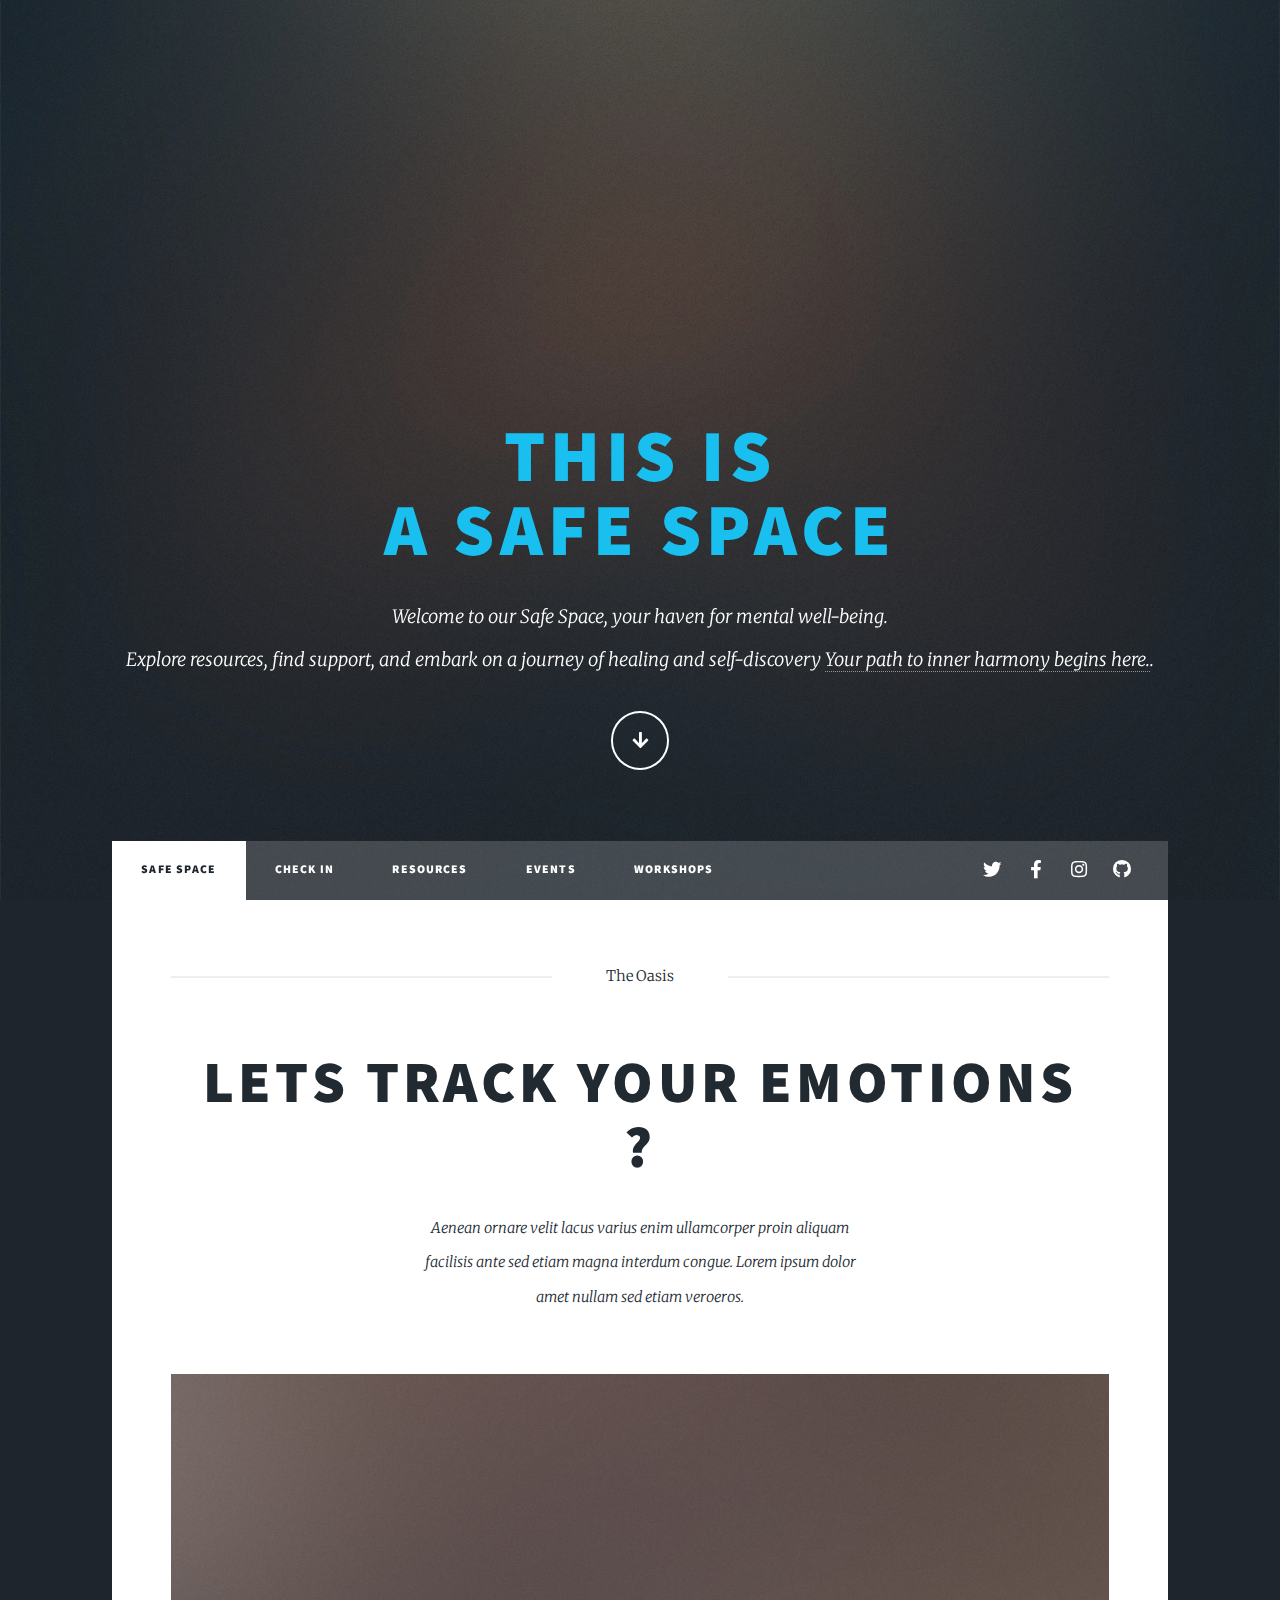
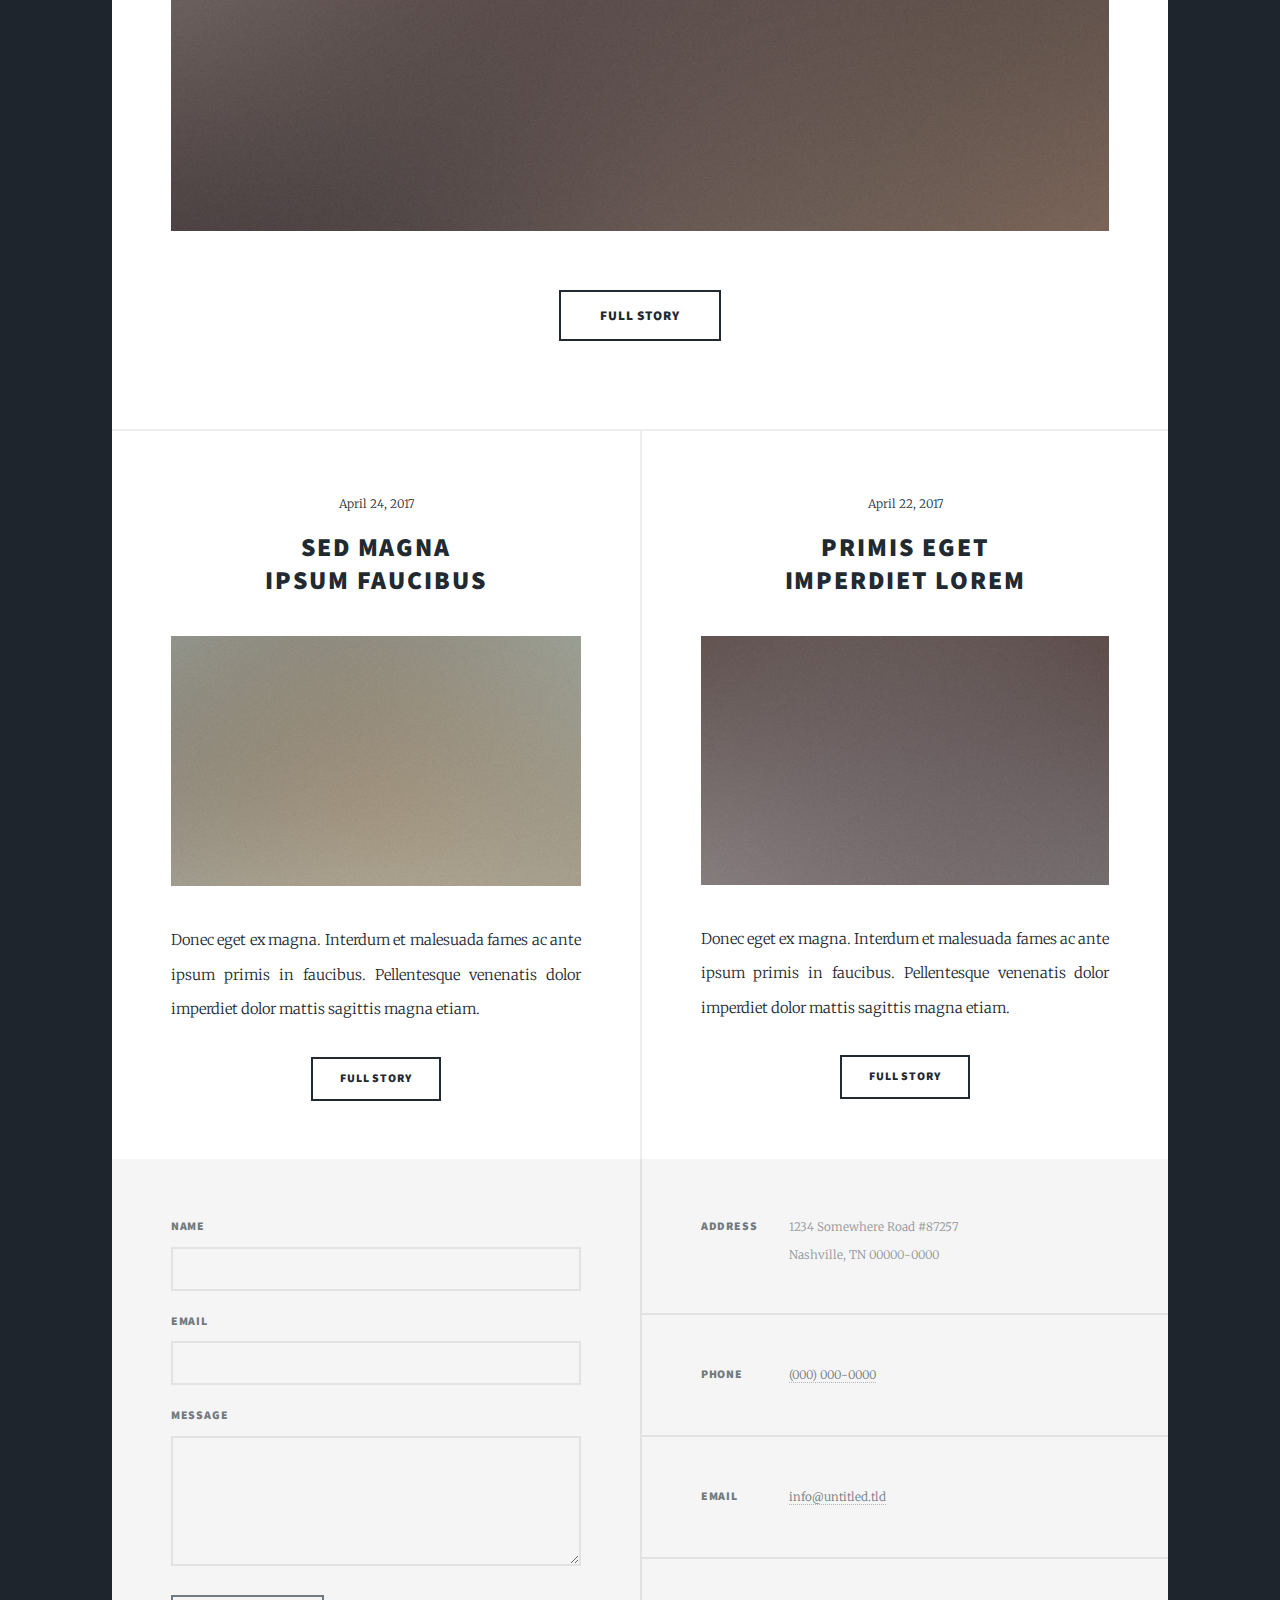
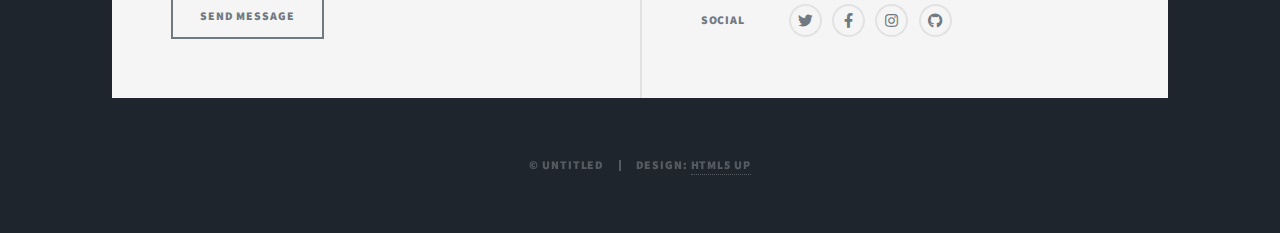
<file: index.html>
<!DOCTYPE HTML>
<!--
	Massively by HTML5 UP
	html5up.net | @ajlkn
	Free for personal and commercial use under the CCA 3.0 license (html5up.net/license)
-->
<html>
	<head>
		<title>Massively by HTML5 UP</title>
		<meta charset="utf-8" />
		<meta name="viewport" content="width=device-width, initial-scale=1, user-scalable=no" />
		<link rel="stylesheet" href="assets/css/main.css" />
		<noscript><link rel="stylesheet" href="assets/css/noscript.css" /></noscript>
	</head>
	<body class="is-preload">

		<!-- Wrapper -->
			<div id="wrapper" class="fade-in">

				<!-- Intro -->
					<div id="intro">
						<h1>This is<br />
						A Safe Space</h1>
						<p>Welcome to our Safe Space, your haven for mental well-being.<a href="https://twitter.com/ajlkn"></a><a href="https://html5up.net"></a><br />
							Explore resources, find support, and embark on a journey of healing and self-discovery <a href="https://html5up.net/license"> Your path to inner harmony begins here.</a>.</p>
						<ul class="actions">
							<li><a href="#header" class="button icon solid solo fa-arrow-down scrolly">Continue</a></li>
						</ul>
					</div>

				<!-- Header -->
					<header id="header">
						<a href="index.html" class="logo">Enter</a>
					</header>
 
				<!-- Nav -->
					<nav id="nav">
						<ul class="links">
							<li class="active"><a href="index.html">Safe Space</a></li>
							<li><a href="discussion.html">Check In</a></li>
							<li><a href="support.html">Resources</a></li>
							<li><a href="events.html">Events</a></li>
							<li><a href="workshop.html">Workshops</a></li>
						</ul>
						<ul class="icons">
							<li><a href="#" class="icon brands fa-twitter"><span class="label">Twitter</span></a></li>
							<li><a href="#" class="icon brands fa-facebook-f"><span class="label">Facebook</span></a></li>
							<li><a href="#" class="icon brands fa-instagram"><span class="label">Instagram</span></a></li>
							<li><a href="#" class="icon brands fa-github"><span class="label">GitHub</span></a></li>
						</ul>
					</nav>

				<!-- Main -->
					<div id="main">

						<!-- Featured Post -->
							<article class="post featured">
								<header class="major">
									<span class="date">The Oasis</span>
									<h2><a href="workshop.html">Lets track your Emotions<br />
									?</a></h2>
									<p>Aenean ornare velit lacus varius enim ullamcorper proin aliquam<br />
									facilisis ante sed etiam magna interdum congue. Lorem ipsum dolor<br />
									amet nullam sed etiam veroeros.</p>
								</header>
								<a href="#" class="image main"><img src="images/pic01.jpg" alt="" /></a>
								<ul class="actions special">
									<li><a href="#" class="button large">Full Story</a></li>
								</ul>
							</article>

						<!-- Posts -->
							<section class="posts">
								<article>
									<header>
										<span class="date">April 24, 2017</span>
										<h2><a href="#">Sed magna<br />
										ipsum faucibus</a></h2>
									</header>
									<a href="#" class="image fit"><img src="images/pic02.jpg" alt="" /></a>
									<p>Donec eget ex magna. Interdum et malesuada fames ac ante ipsum primis in faucibus. Pellentesque venenatis dolor imperdiet dolor mattis sagittis magna etiam.</p>
									<ul class="actions special">
										<li><a href="#" class="button">Full Story</a></li>
									</ul>
								</article>
								<article>
									<header>
										<span class="date">April 22, 2017</span>
										<h2><a href="#">Primis eget<br />
										imperdiet lorem</a></h2>
									</header>
									<a href="#" class="image fit"><img src="images/pic03.jpg" alt="" /></a>
									<p>Donec eget ex magna. Interdum et malesuada fames ac ante ipsum primis in faucibus. Pellentesque venenatis dolor imperdiet dolor mattis sagittis magna etiam.</p>
									<ul class="actions special">
										<li><a href="#" class="button">Full Story</a></li>
									</ul>
								</article>
								

					</div>

				<!-- Footer -->
					<footer id="footer">
						<section>
							<form method="post" action="#">
								<div class="fields">
									<div class="field">
										<label for="name">Name</label>
										<input type="text" name="name" id="name" />
									</div>
									<div class="field">
										<label for="email">Email</label>
										<input type="text" name="email" id="email" />
									</div>
									<div class="field">
										<label for="message">Message</label>
										<textarea name="message" id="message" rows="3"></textarea>
									</div>
								</div>
								<ul class="actions">
									<li><input type="submit" value="Send Message" /></li>
								</ul>
							</form>
						</section>
						<section class="split contact">
							<section class="alt">
								<h3>Address</h3>
								<p>1234 Somewhere Road #87257<br />
								Nashville, TN 00000-0000</p>
							</section>
							<section>
								<h3>Phone</h3>
								<p><a href="#">(000) 000-0000</a></p>
							</section>
							<section>
								<h3>Email</h3>
								<p><a href="#">info@untitled.tld</a></p>
							</section>
							<section>
								<h3>Social</h3>
								<ul class="icons alt">
									<li><a href="#" class="icon brands alt fa-twitter"><span class="label">Twitter</span></a></li>
									<li><a href="#" class="icon brands alt fa-facebook-f"><span class="label">Facebook</span></a></li>
									<li><a href="#" class="icon brands alt fa-instagram"><span class="label">Instagram</span></a></li>
									<li><a href="#" class="icon brands alt fa-github"><span class="label">GitHub</span></a></li>
								</ul>
							</section>
						</section>
					</footer>

				<!-- Copyright -->
					<div id="copyright">
						<ul><li>&copy; Untitled</li><li>Design: <a href="https://html5up.net">HTML5 UP</a></li></ul>
					</div>

			</div>

		<!-- Scripts -->
			<script src="assets/js/jquery.min.js"></script>
			<script src="assets/js/jquery.scrollex.min.js"></script>
			<script src="assets/js/jquery.scrolly.min.js"></script>
			<script src="assets/js/browser.min.js"></script>
			<script src="assets/js/breakpoints.min.js"></script>
			<script src="assets/js/util.js"></script>
			<script src="assets/js/main.js"></script>

	</body>
</html>
</file>
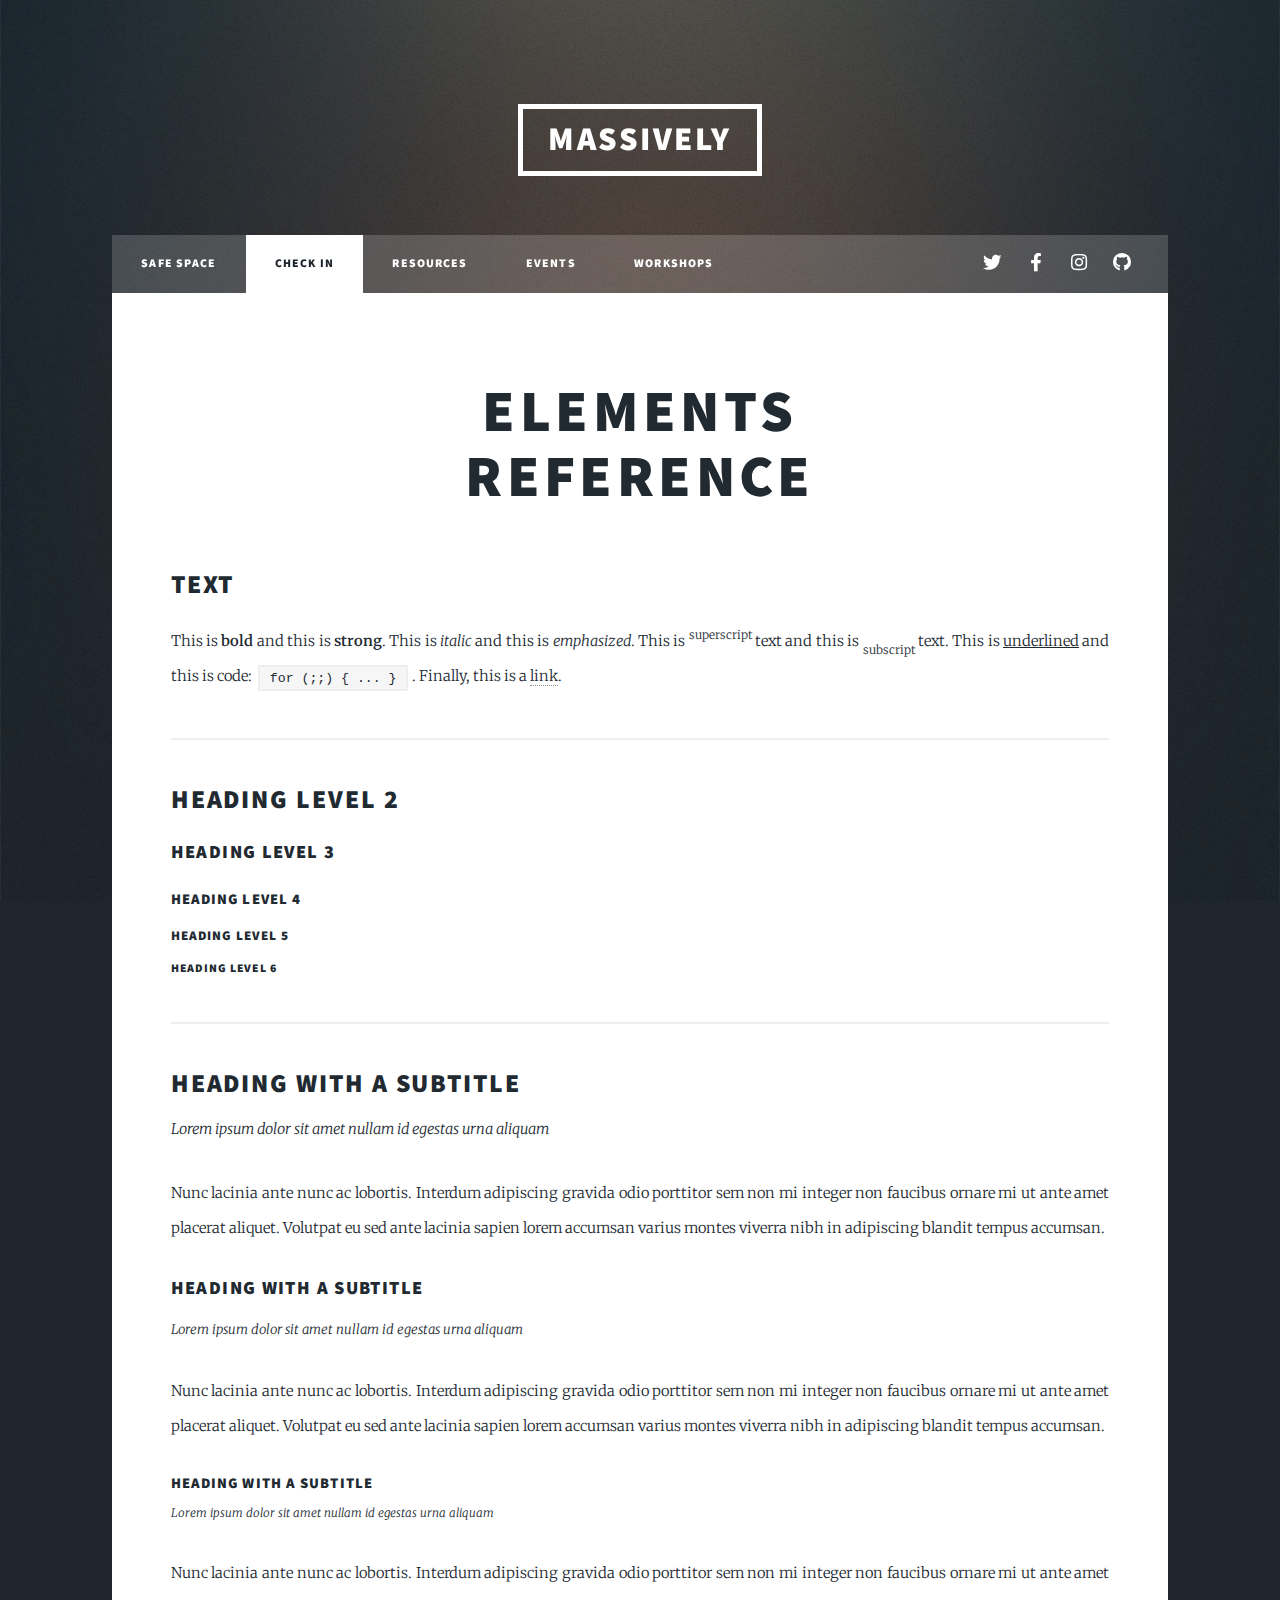
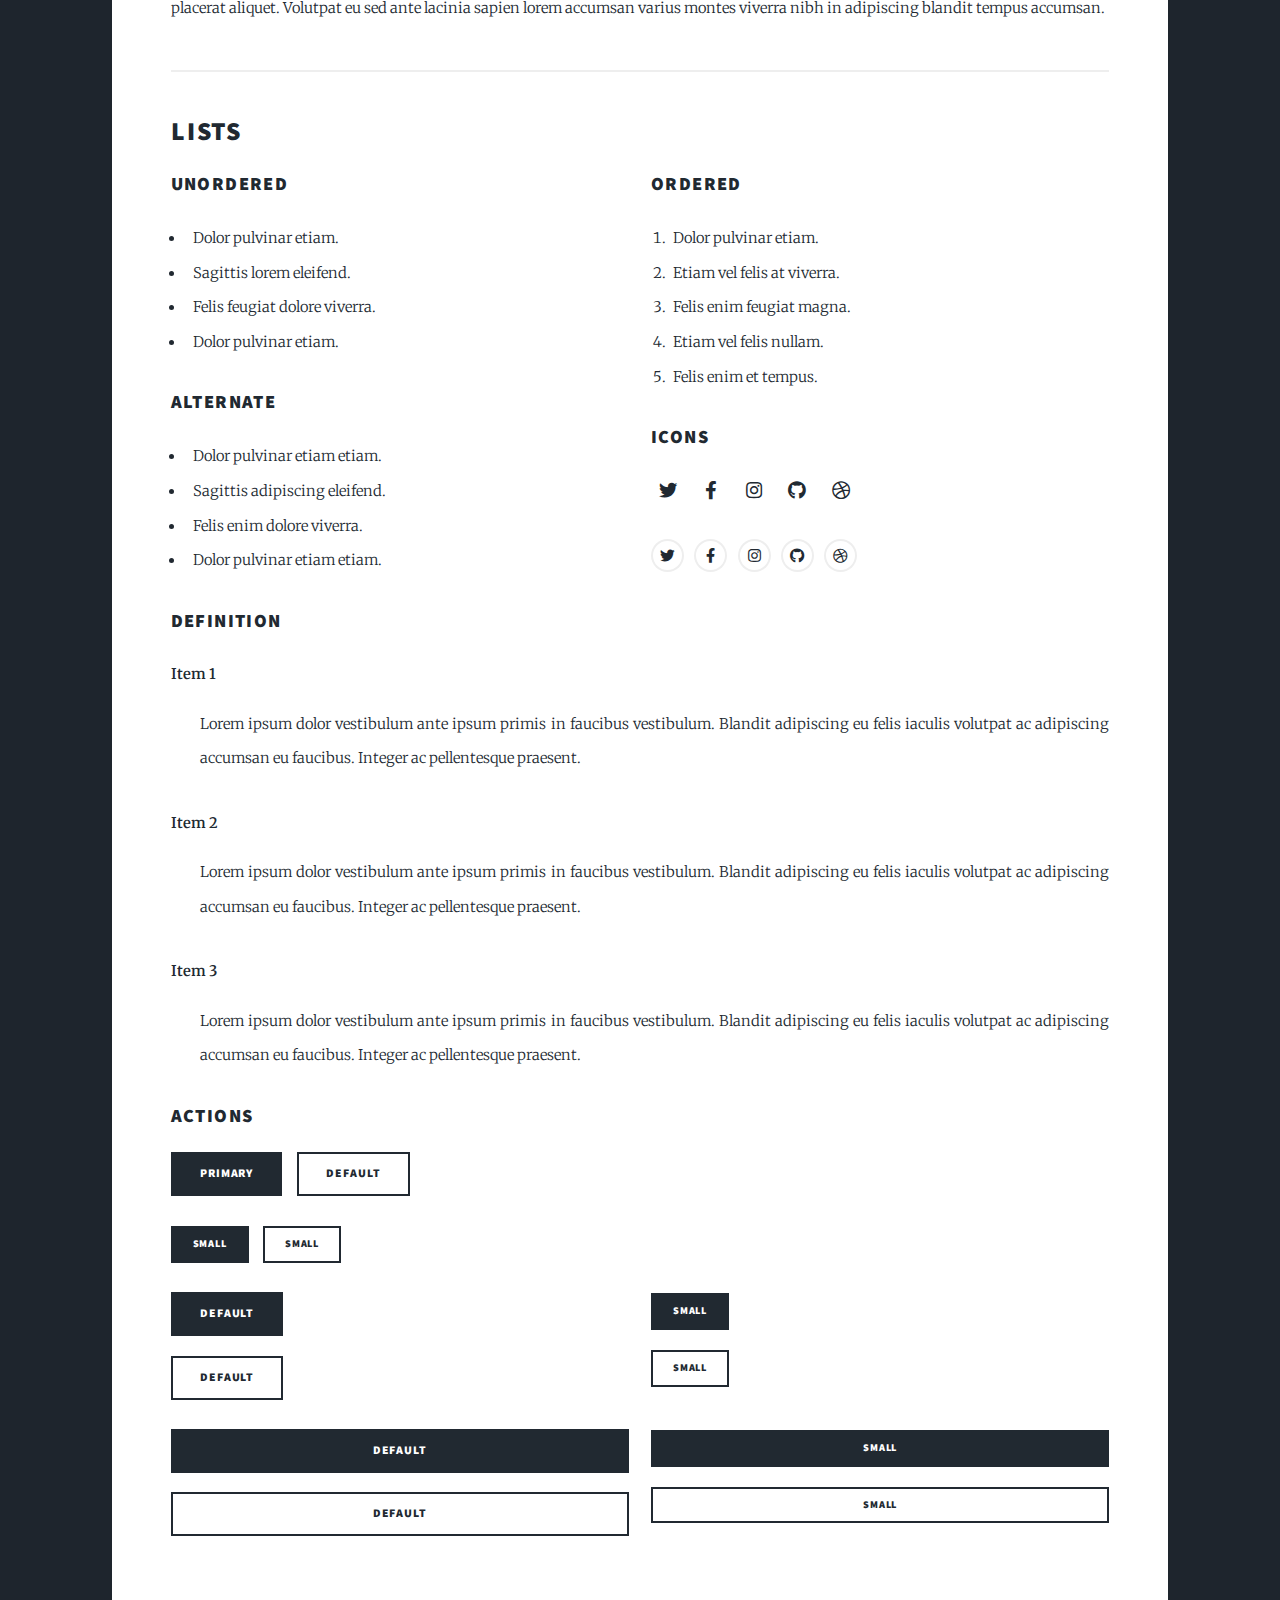
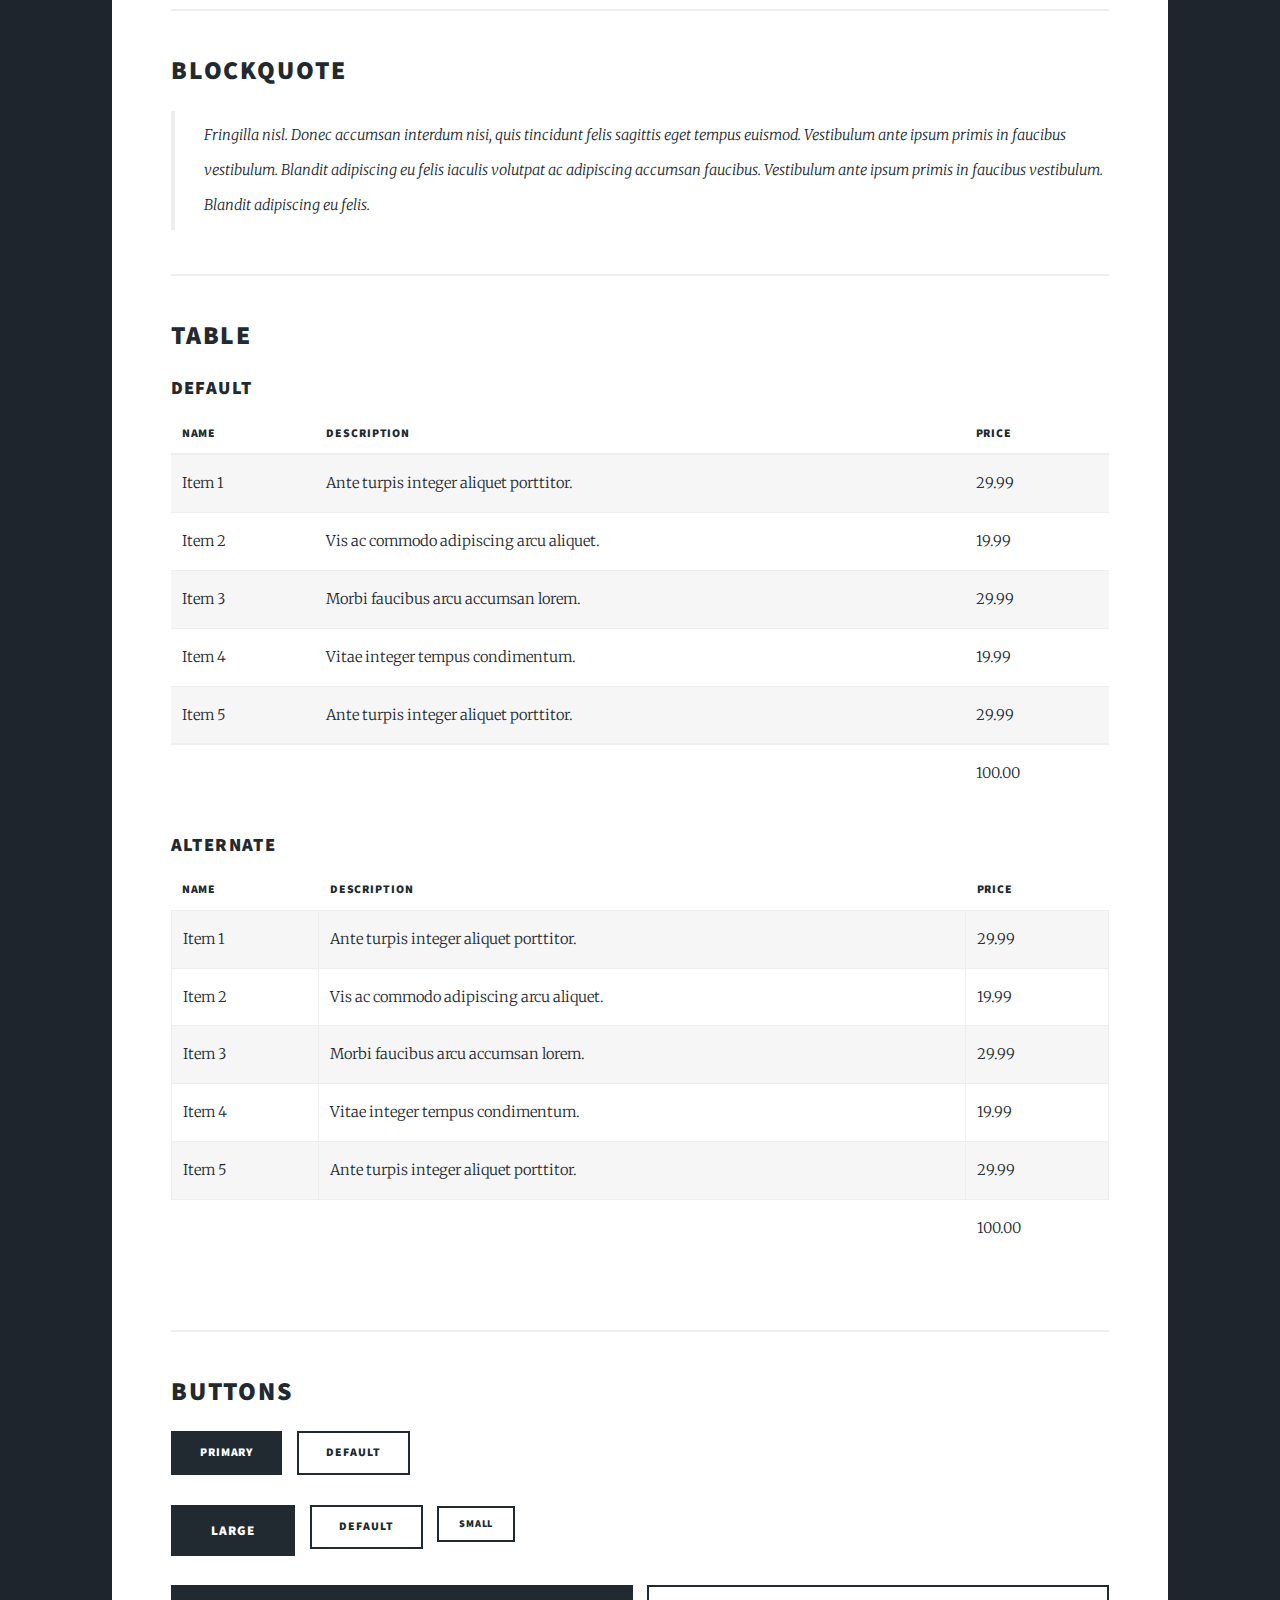
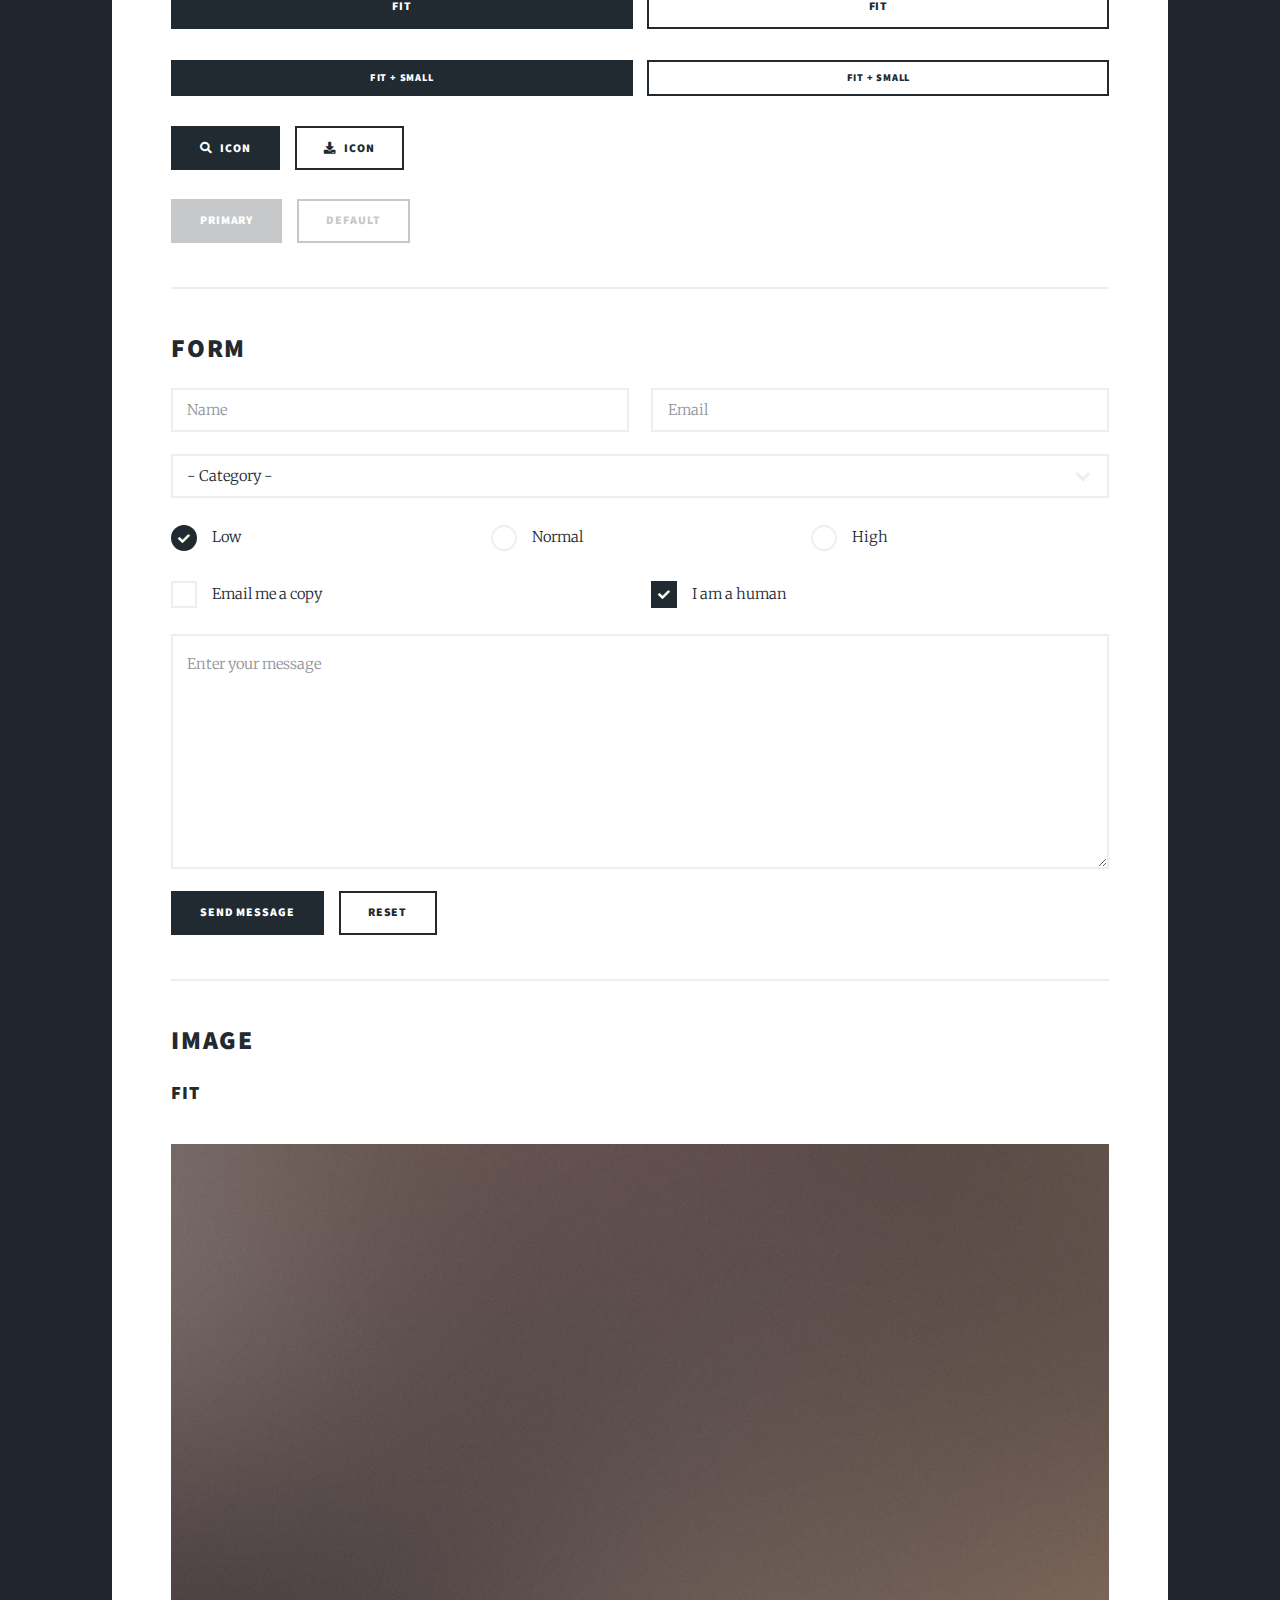
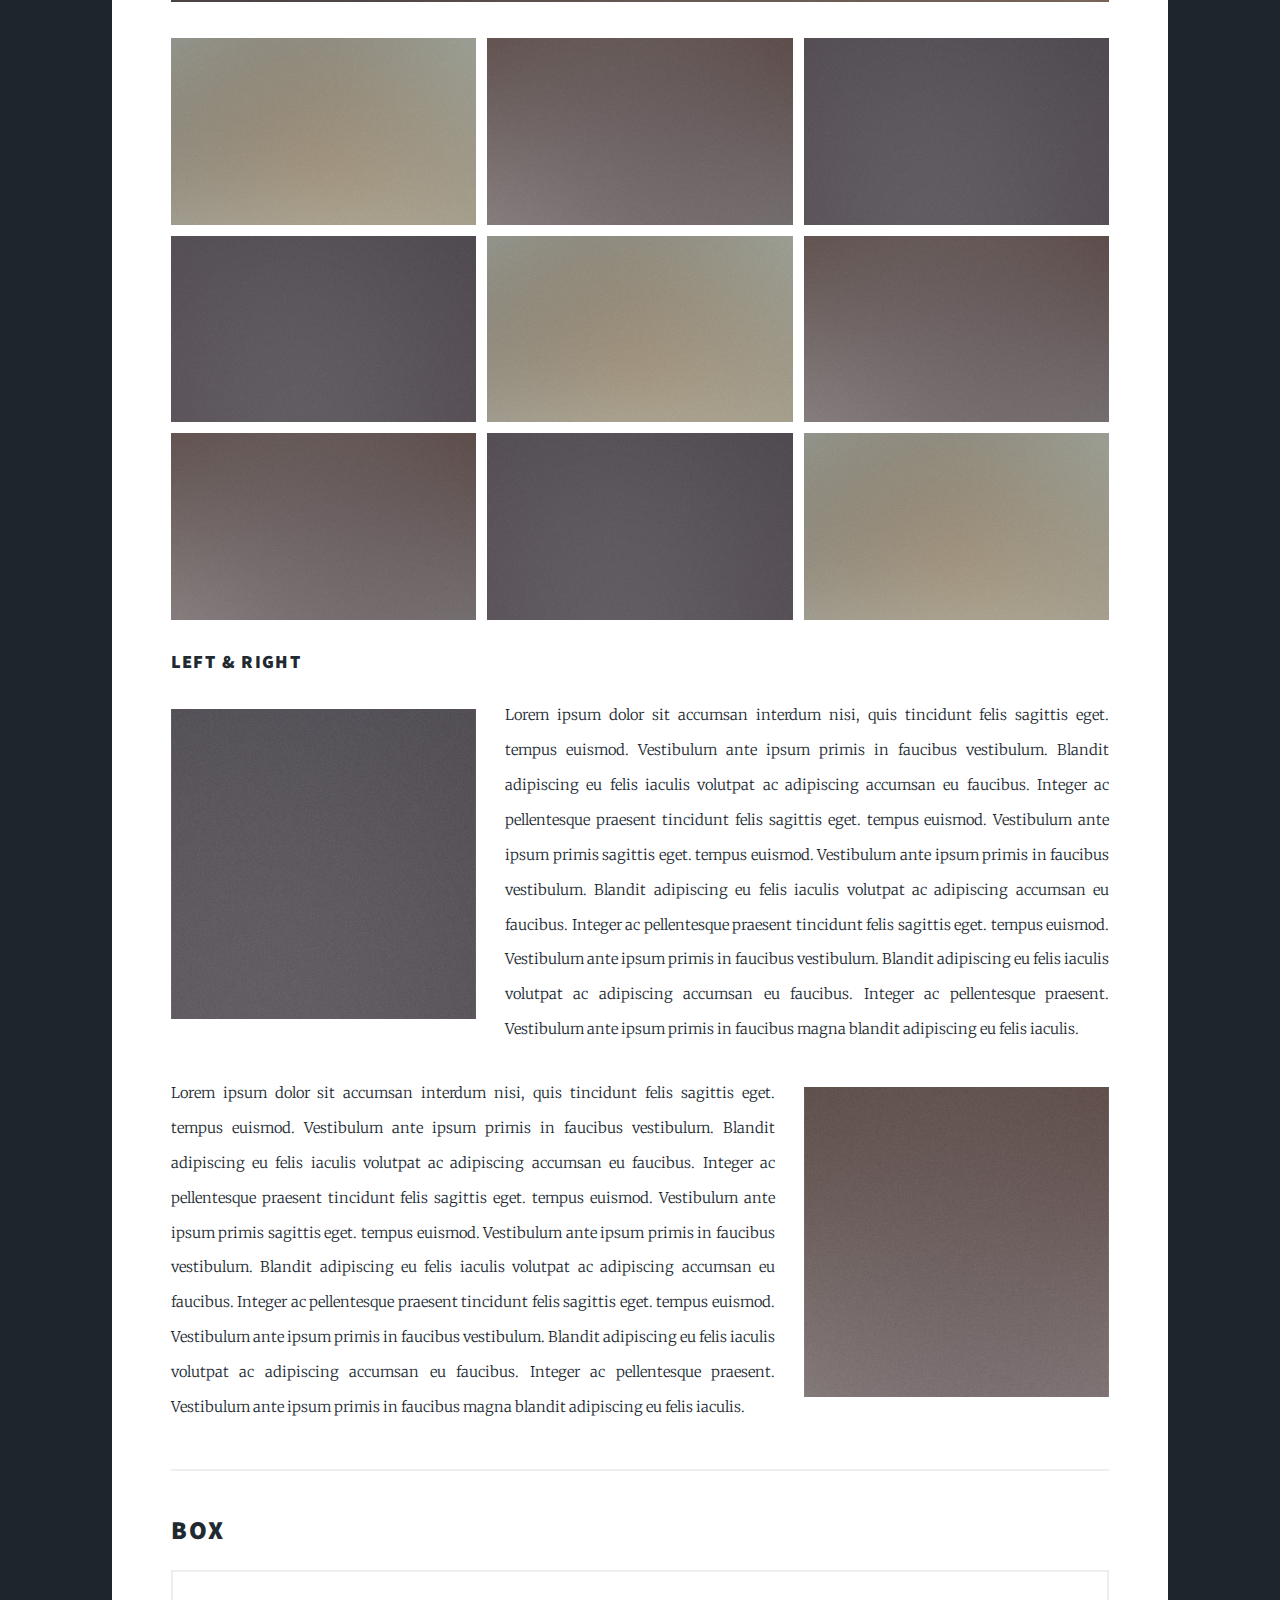
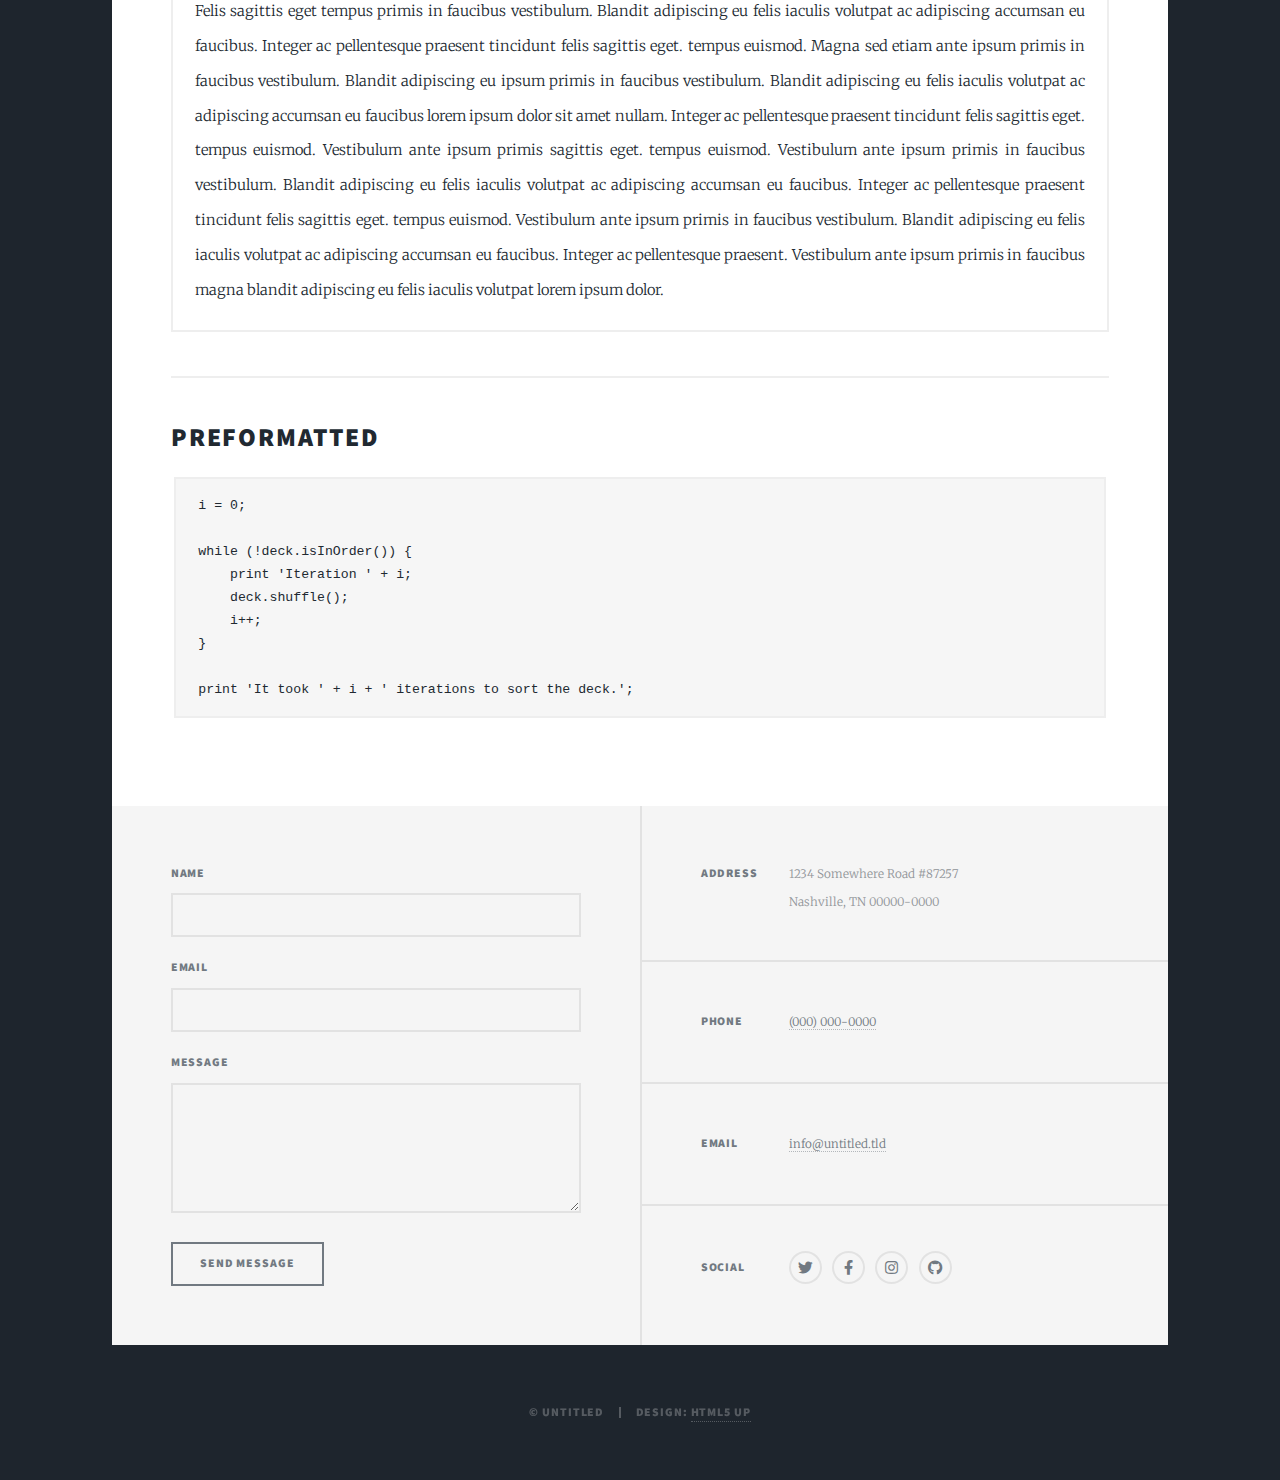
<file: discussion.html>
<!DOCTYPE HTML>
<!--
	Massively by HTML5 UP
	html5up.net | @ajlkn
	Free for personal and commercial use under the CCA 3.0 license (html5up.net/license)
-->
<html>
	<head>
		<title>Elements Reference - Massively by HTML5 UP</title>
		<meta charset="utf-8" />
		<meta name="viewport" content="width=device-width, initial-scale=1, user-scalable=no" />
		<link rel="stylesheet" href="assets/css/main.css" />
		<noscript><link rel="stylesheet" href="assets/css/noscript.css" /></noscript>
	</head>
	<body class="is-preload">

		<!-- Wrapper -->
			<div id="wrapper">

				<!-- Header -->
					<header id="header">
						<a href="index.html" class="logo">Massively</a>
					</header>

				<!-- Nav -->
				<nav id="nav">
					<ul class="links">
						<li><a href="index.html">Safe Space</a></li>
						<li class="active"><a href="discussion.html">Check In</a></li>
						<li><a href="support.html">Resources</a></li>
						<li><a href="events.html">Events</a></li>
						<li><a href="workshop.html">Workshops</a></li>
					</ul>
					<ul class="icons">
						<li><a href="#" class="icon brands fa-twitter"><span class="label">Twitter</span></a></li>
						<li><a href="#" class="icon brands fa-facebook-f"><span class="label">Facebook</span></a></li>
						<li><a href="#" class="icon brands fa-instagram"><span class="label">Instagram</span></a></li>
						<li><a href="#" class="icon brands fa-github"><span class="label">GitHub</span></a></li>
					</ul>
				</nav>

				<!-- Main -->
					<div id="main">

						<!-- Post -->
							<section class="post">
								<header class="major">
									<h1>Elements<br />
									Reference</h1>
								</header>

								<!-- Text stuff -->
									<h2>Text</h2>
									<p>This is <b>bold</b> and this is <strong>strong</strong>. This is <i>italic</i> and this is <em>emphasized</em>.
									This is <sup>superscript</sup> text and this is <sub>subscript</sub> text.
									This is <u>underlined</u> and this is code: <code>for (;;) { ... }</code>.
									Finally, this is a <a href="#">link</a>.</p>
									<hr />
									<h2>Heading Level 2</h2>
									<h3>Heading Level 3</h3>
									<h4>Heading Level 4</h4>
									<h5>Heading Level 5</h5>
									<h6>Heading Level 6</h6>
									<hr />
									<header>
										<h2>Heading with a Subtitle</h2>
										<p>Lorem ipsum dolor sit amet nullam id egestas urna aliquam</p>
									</header>
									<p>Nunc lacinia ante nunc ac lobortis. Interdum adipiscing gravida odio porttitor sem non mi integer non faucibus ornare mi ut ante amet placerat aliquet. Volutpat eu sed ante lacinia sapien lorem accumsan varius montes viverra nibh in adipiscing blandit tempus accumsan.</p>
									<header>
										<h3>Heading with a Subtitle</h3>
										<p>Lorem ipsum dolor sit amet nullam id egestas urna aliquam</p>
									</header>
									<p>Nunc lacinia ante nunc ac lobortis. Interdum adipiscing gravida odio porttitor sem non mi integer non faucibus ornare mi ut ante amet placerat aliquet. Volutpat eu sed ante lacinia sapien lorem accumsan varius montes viverra nibh in adipiscing blandit tempus accumsan.</p>
									<header>
										<h4>Heading with a Subtitle</h4>
										<p>Lorem ipsum dolor sit amet nullam id egestas urna aliquam</p>
									</header>
									<p>Nunc lacinia ante nunc ac lobortis. Interdum adipiscing gravida odio porttitor sem non mi integer non faucibus ornare mi ut ante amet placerat aliquet. Volutpat eu sed ante lacinia sapien lorem accumsan varius montes viverra nibh in adipiscing blandit tempus accumsan.</p>

									<hr />

								<!-- Lists -->
									<h2>Lists</h2>
									<div class="row">
										<div class="col-6 col-12-small">

											<h3>Unordered</h3>
											<ul>
												<li>Dolor pulvinar etiam.</li>
												<li>Sagittis lorem eleifend.</li>
												<li>Felis feugiat dolore viverra.</li>
												<li>Dolor pulvinar etiam.</li>
											</ul>

											<h3>Alternate</h3>
											<ul class="alt">
												<li>Dolor pulvinar etiam etiam.</li>
												<li>Sagittis adipiscing eleifend.</li>
												<li>Felis enim dolore viverra.</li>
												<li>Dolor pulvinar etiam etiam.</li>
											</ul>

										</div>
										<div class="col-6 col-12-small">

											<h3>Ordered</h3>
											<ol>
												<li>Dolor pulvinar etiam.</li>
												<li>Etiam vel felis at viverra.</li>
												<li>Felis enim feugiat magna.</li>
												<li>Etiam vel felis nullam.</li>
												<li>Felis enim et tempus.</li>
											</ol>

											<h3>Icons</h3>
											<ul class="icons">
												<li><a href="#" class="icon brands fa-twitter"><span class="label">Twitter</span></a></li>
												<li><a href="#" class="icon brands fa-facebook-f"><span class="label">Facebook</span></a></li>
												<li><a href="#" class="icon brands fa-instagram"><span class="label">Instagram</span></a></li>
												<li><a href="#" class="icon brands fa-github"><span class="label">Github</span></a></li>
												<li><a href="#" class="icon brands fa-dribbble"><span class="label">Dribbble</span></a></li>
											</ul>
											<ul class="icons alt">
												<li><a href="#" class="icon brands alt fa-twitter"><span class="label">Twitter</span></a></li>
												<li><a href="#" class="icon brands alt fa-facebook-f"><span class="label">Facebook</span></a></li>
												<li><a href="#" class="icon brands alt fa-instagram"><span class="label">Instagram</span></a></li>
												<li><a href="#" class="icon brands alt fa-github"><span class="label">Github</span></a></li>
												<li><a href="#" class="icon brands alt fa-dribbble"><span class="label">Dribbble</span></a></li>
											</ul>

										</div>
									</div>
									<h3>Definition</h3>
									<dl>
										<dt>Item 1</dt>
										<dd>
											<p>Lorem ipsum dolor vestibulum ante ipsum primis in faucibus vestibulum. Blandit adipiscing eu felis iaculis volutpat ac adipiscing accumsan eu faucibus. Integer ac pellentesque praesent.</p>
										</dd>
										<dt>Item 2</dt>
										<dd>
											<p>Lorem ipsum dolor vestibulum ante ipsum primis in faucibus vestibulum. Blandit adipiscing eu felis iaculis volutpat ac adipiscing accumsan eu faucibus. Integer ac pellentesque praesent.</p>
										</dd>
										<dt>Item 3</dt>
										<dd>
											<p>Lorem ipsum dolor vestibulum ante ipsum primis in faucibus vestibulum. Blandit adipiscing eu felis iaculis volutpat ac adipiscing accumsan eu faucibus. Integer ac pellentesque praesent.</p>
										</dd>
									</dl>

									<h3>Actions</h3>
									<ul class="actions">
										<li><a href="#" class="button primary">Primary</a></li>
										<li><a href="#" class="button">Default</a></li>
									</ul>
									<ul class="actions small">
										<li><a href="#" class="button primary small">Small</a></li>
										<li><a href="#" class="button small">Small</a></li>
									</ul>
									<div class="row">
										<div class="col-6 col-12-small">
											<ul class="actions stacked">
												<li><a href="#" class="button primary">Default</a></li>
												<li><a href="#" class="button">Default</a></li>
											</ul>
										</div>
										<div class="col-6 col-12-small">
											<ul class="actions stacked">
												<li><a href="#" class="button primary small">Small</a></li>
												<li><a href="#" class="button small">Small</a></li>
											</ul>
										</div>
									</div>
									<div class="row">
										<div class="col-6 col-12-small">
											<ul class="actions stacked">
												<li><a href="#" class="button primary fit">Default</a></li>
												<li><a href="#" class="button fit">Default</a></li>
											</ul>
										</div>
										<div class="col-6 col-12-small">
											<ul class="actions stacked">
												<li><a href="#" class="button primary small fit">Small</a></li>
												<li><a href="#" class="button small fit">Small</a></li>
											</ul>
										</div>
									</div>

									<hr />

								<!-- Blockquote -->
									<h2>Blockquote</h2>
									<blockquote>Fringilla nisl. Donec accumsan interdum nisi, quis tincidunt felis sagittis eget tempus euismod. Vestibulum ante ipsum primis in faucibus vestibulum. Blandit adipiscing eu felis iaculis volutpat ac adipiscing accumsan faucibus. Vestibulum ante ipsum primis in faucibus vestibulum. Blandit adipiscing eu felis.</blockquote>

									<hr />

								<!-- Table -->
									<h2>Table</h2>

									<h3>Default</h3>
									<div class="table-wrapper">
										<table>
											<thead>
												<tr>
													<th>Name</th>
													<th>Description</th>
													<th>Price</th>
												</tr>
											</thead>
											<tbody>
												<tr>
													<td>Item 1</td>
													<td>Ante turpis integer aliquet porttitor.</td>
													<td>29.99</td>
												</tr>
												<tr>
													<td>Item 2</td>
													<td>Vis ac commodo adipiscing arcu aliquet.</td>
													<td>19.99</td>
												</tr>
												<tr>
													<td>Item 3</td>
													<td> Morbi faucibus arcu accumsan lorem.</td>
													<td>29.99</td>
												</tr>
												<tr>
													<td>Item 4</td>
													<td>Vitae integer tempus condimentum.</td>
													<td>19.99</td>
												</tr>
												<tr>
													<td>Item 5</td>
													<td>Ante turpis integer aliquet porttitor.</td>
													<td>29.99</td>
												</tr>
											</tbody>
											<tfoot>
												<tr>
													<td colspan="2"></td>
													<td>100.00</td>
												</tr>
											</tfoot>
										</table>
									</div>

									<h3>Alternate</h3>
									<div class="table-wrapper">
										<table class="alt">
											<thead>
												<tr>
													<th>Name</th>
													<th>Description</th>
													<th>Price</th>
												</tr>
											</thead>
											<tbody>
												<tr>
													<td>Item 1</td>
													<td>Ante turpis integer aliquet porttitor.</td>
													<td>29.99</td>
												</tr>
												<tr>
													<td>Item 2</td>
													<td>Vis ac commodo adipiscing arcu aliquet.</td>
													<td>19.99</td>
												</tr>
												<tr>
													<td>Item 3</td>
													<td> Morbi faucibus arcu accumsan lorem.</td>
													<td>29.99</td>
												</tr>
												<tr>
													<td>Item 4</td>
													<td>Vitae integer tempus condimentum.</td>
													<td>19.99</td>
												</tr>
												<tr>
													<td>Item 5</td>
													<td>Ante turpis integer aliquet porttitor.</td>
													<td>29.99</td>
												</tr>
											</tbody>
											<tfoot>
												<tr>
													<td colspan="2"></td>
													<td>100.00</td>
												</tr>
											</tfoot>
										</table>
									</div>

									<hr />

								<!-- Buttons -->
									<h2>Buttons</h2>
									<ul class="actions">
										<li><a href="#" class="button primary">Primary</a></li>
										<li><a href="#" class="button">Default</a></li>
									</ul>
									<ul class="actions">
										<li><a href="#" class="button primary large">Large</a></li>
										<li><a href="#" class="button">Default</a></li>
										<li><a href="#" class="button small">Small</a></li>
									</ul>
									<ul class="actions fit">
										<li><a href="#" class="button primary fit">Fit</a></li>
										<li><a href="#" class="button fit">Fit</a></li>
									</ul>
									<ul class="actions fit small">
										<li><a href="#" class="button primary fit small">Fit + Small</a></li>
										<li><a href="#" class="button fit small">Fit + Small</a></li>
									</ul>
									<ul class="actions">
										<li><a href="#" class="button primary icon solid fa-search">Icon</a></li>
										<li><a href="#" class="button icon solid fa-download">Icon</a></li>
									</ul>
									<ul class="actions">
										<li><span class="button primary disabled">Primary</span></li>
										<li><span class="button disabled">Default</span></li>
									</ul>

									<hr />

								<!-- Form -->
									<h2>Form</h2>

									<form method="post" action="#">
										<div class="row gtr-uniform">
											<div class="col-6 col-12-xsmall">
												<input type="text" name="demo-name" id="demo-name" value="" placeholder="Name" />
											</div>
											<div class="col-6 col-12-xsmall">
												<input type="email" name="demo-email" id="demo-email" value="" placeholder="Email" />
											</div>
											<!-- Break -->
											<div class="col-12">
												<select name="demo-category" id="demo-category">
													<option value="">- Category -</option>
													<option value="1">Manufacturing</option>
													<option value="1">Shipping</option>
													<option value="1">Administration</option>
													<option value="1">Human Resources</option>
												</select>
											</div>
											<!-- Break -->
											<div class="col-4 col-12-small">
												<input type="radio" id="demo-priority-low" name="demo-priority" checked>
												<label for="demo-priority-low">Low</label>
											</div>
											<div class="col-4 col-12-small">
												<input type="radio" id="demo-priority-normal" name="demo-priority">
												<label for="demo-priority-normal">Normal</label>
											</div>
											<div class="col-4 col-12-small">
												<input type="radio" id="demo-priority-high" name="demo-priority">
												<label for="demo-priority-high">High</label>
											</div>
											<!-- Break -->
											<div class="col-6 col-12-small">
												<input type="checkbox" id="demo-copy" name="demo-copy">
												<label for="demo-copy">Email me a copy</label>
											</div>
											<div class="col-6 col-12-small">
												<input type="checkbox" id="demo-human" name="demo-human" checked>
												<label for="demo-human">I am a human</label>
											</div>
											<!-- Break -->
											<div class="col-12">
												<textarea name="demo-message" id="demo-message" placeholder="Enter your message" rows="6"></textarea>
											</div>
											<!-- Break -->
											<div class="col-12">
												<ul class="actions">
													<li><input type="submit" value="Send Message" class="primary" /></li>
													<li><input type="reset" value="Reset" /></li>
												</ul>
											</div>
										</div>
									</form>

									<hr />

								<!-- Image -->
									<h2>Image</h2>

									<h3>Fit</h3>
									<span class="image fit"><img src="images/pic01.jpg" alt="" /></span>
									<div class="box alt">
										<div class="row gtr-50 gtr-uniform">
											<div class="col-4"><span class="image fit"><img src="images/pic02.jpg" alt="" /></span></div>
											<div class="col-4"><span class="image fit"><img src="images/pic03.jpg" alt="" /></span></div>
											<div class="col-4"><span class="image fit"><img src="images/pic04.jpg" alt="" /></span></div>
											<!-- Break -->
											<div class="col-4"><span class="image fit"><img src="images/pic04.jpg" alt="" /></span></div>
											<div class="col-4"><span class="image fit"><img src="images/pic02.jpg" alt="" /></span></div>
											<div class="col-4"><span class="image fit"><img src="images/pic03.jpg" alt="" /></span></div>
											<!-- Break -->
											<div class="col-4"><span class="image fit"><img src="images/pic03.jpg" alt="" /></span></div>
											<div class="col-4"><span class="image fit"><img src="images/pic04.jpg" alt="" /></span></div>
											<div class="col-4"><span class="image fit"><img src="images/pic02.jpg" alt="" /></span></div>
										</div>
									</div>

									<h3>Left &amp; Right</h3>
									<p><span class="image left"><img src="images/pic08.jpg" alt="" /></span>Lorem ipsum dolor sit accumsan interdum nisi, quis tincidunt felis sagittis eget. tempus euismod. Vestibulum ante ipsum primis in faucibus vestibulum. Blandit adipiscing eu felis iaculis volutpat ac adipiscing accumsan eu faucibus. Integer ac pellentesque praesent tincidunt felis sagittis eget. tempus euismod. Vestibulum ante ipsum primis sagittis eget. tempus euismod. Vestibulum ante ipsum primis in faucibus vestibulum. Blandit adipiscing eu felis iaculis volutpat ac adipiscing accumsan eu faucibus. Integer ac pellentesque praesent tincidunt felis sagittis eget. tempus euismod. Vestibulum ante ipsum primis in faucibus vestibulum. Blandit adipiscing eu felis iaculis volutpat ac adipiscing accumsan eu faucibus. Integer ac pellentesque praesent. Vestibulum ante ipsum primis in faucibus magna blandit adipiscing eu felis iaculis.</p>
									<p><span class="image right"><img src="images/pic09.jpg" alt="" /></span>Lorem ipsum dolor sit accumsan interdum nisi, quis tincidunt felis sagittis eget. tempus euismod. Vestibulum ante ipsum primis in faucibus vestibulum. Blandit adipiscing eu felis iaculis volutpat ac adipiscing accumsan eu faucibus. Integer ac pellentesque praesent tincidunt felis sagittis eget. tempus euismod. Vestibulum ante ipsum primis sagittis eget. tempus euismod. Vestibulum ante ipsum primis in faucibus vestibulum. Blandit adipiscing eu felis iaculis volutpat ac adipiscing accumsan eu faucibus. Integer ac pellentesque praesent tincidunt felis sagittis eget. tempus euismod. Vestibulum ante ipsum primis in faucibus vestibulum. Blandit adipiscing eu felis iaculis volutpat ac adipiscing accumsan eu faucibus. Integer ac pellentesque praesent. Vestibulum ante ipsum primis in faucibus magna blandit adipiscing eu felis iaculis.</p>

									<hr />

								<!-- Box -->
									<h2>Box</h2>
									<div class="box">
										<p>Felis sagittis eget tempus primis in faucibus vestibulum. Blandit adipiscing eu felis iaculis volutpat ac adipiscing accumsan eu faucibus. Integer ac pellentesque praesent tincidunt felis sagittis eget. tempus euismod. Magna sed etiam ante ipsum primis in faucibus vestibulum. Blandit adipiscing eu ipsum primis in faucibus vestibulum. Blandit adipiscing eu felis iaculis volutpat ac adipiscing accumsan eu faucibus lorem ipsum dolor sit amet nullam. Integer ac pellentesque praesent tincidunt felis sagittis eget. tempus euismod. Vestibulum ante ipsum primis sagittis eget. tempus euismod. Vestibulum ante ipsum primis in faucibus vestibulum. Blandit adipiscing eu felis iaculis volutpat ac adipiscing accumsan eu faucibus. Integer ac pellentesque praesent tincidunt felis sagittis eget. tempus euismod. Vestibulum ante ipsum primis in faucibus vestibulum. Blandit adipiscing eu felis iaculis volutpat ac adipiscing accumsan eu faucibus. Integer ac pellentesque praesent. Vestibulum ante ipsum primis in faucibus magna blandit adipiscing eu felis iaculis volutpat lorem ipsum dolor.</p>
									</div>

									<hr />

								<!-- Preformatted Code -->
									<h2>Preformatted</h2>
									<pre><code>i = 0;

while (!deck.isInOrder()) {
    print 'Iteration ' + i;
    deck.shuffle();
    i++;
}

print 'It took ' + i + ' iterations to sort the deck.';
</code></pre>

							</section>

					</div>

				<!-- Footer -->
					<footer id="footer">
						<section>
							<form method="post" action="#">
								<div class="fields">
									<div class="field">
										<label for="name">Name</label>
										<input type="text" name="name" id="name" />
									</div>
									<div class="field">
										<label for="email">Email</label>
										<input type="text" name="email" id="email" />
									</div>
									<div class="field">
										<label for="message">Message</label>
										<textarea name="message" id="message" rows="3"></textarea>
									</div>
								</div>
								<ul class="actions">
									<li><input type="submit" value="Send Message" /></li>
								</ul>
							</form>
						</section>
						<section class="split contact">
							<section class="alt">
								<h3>Address</h3>
								<p>1234 Somewhere Road #87257<br />
								Nashville, TN 00000-0000</p>
							</section>
							<section>
								<h3>Phone</h3>
								<p><a href="#">(000) 000-0000</a></p>
							</section>
							<section>
								<h3>Email</h3>
								<p><a href="#">info@untitled.tld</a></p>
							</section>
							<section>
								<h3>Social</h3>
								<ul class="icons alt">
									<li><a href="#" class="icon brands alt fa-twitter"><span class="label">Twitter</span></a></li>
									<li><a href="#" class="icon brands alt fa-facebook-f"><span class="label">Facebook</span></a></li>
									<li><a href="#" class="icon brands alt fa-instagram"><span class="label">Instagram</span></a></li>
									<li><a href="#" class="icon brands alt fa-github"><span class="label">GitHub</span></a></li>
								</ul>
							</section>
						</section>
					</footer>

				<!-- Copyright -->
					<div id="copyright">
						<ul><li>&copy; Untitled</li><li>Design: <a href="https://html5up.net">HTML5 UP</a></li></ul>
					</div>

			</div>

		<!-- Scripts -->
			<script src="assets/js/jquery.min.js"></script>
			<script src="assets/js/jquery.scrollex.min.js"></script>
			<script src="assets/js/jquery.scrolly.min.js"></script>
			<script src="assets/js/browser.min.js"></script>
			<script src="assets/js/breakpoints.min.js"></script>
			<script src="assets/js/util.js"></script>
			<script src="assets/js/main.js"></script>

	</body>
</html>
</file>
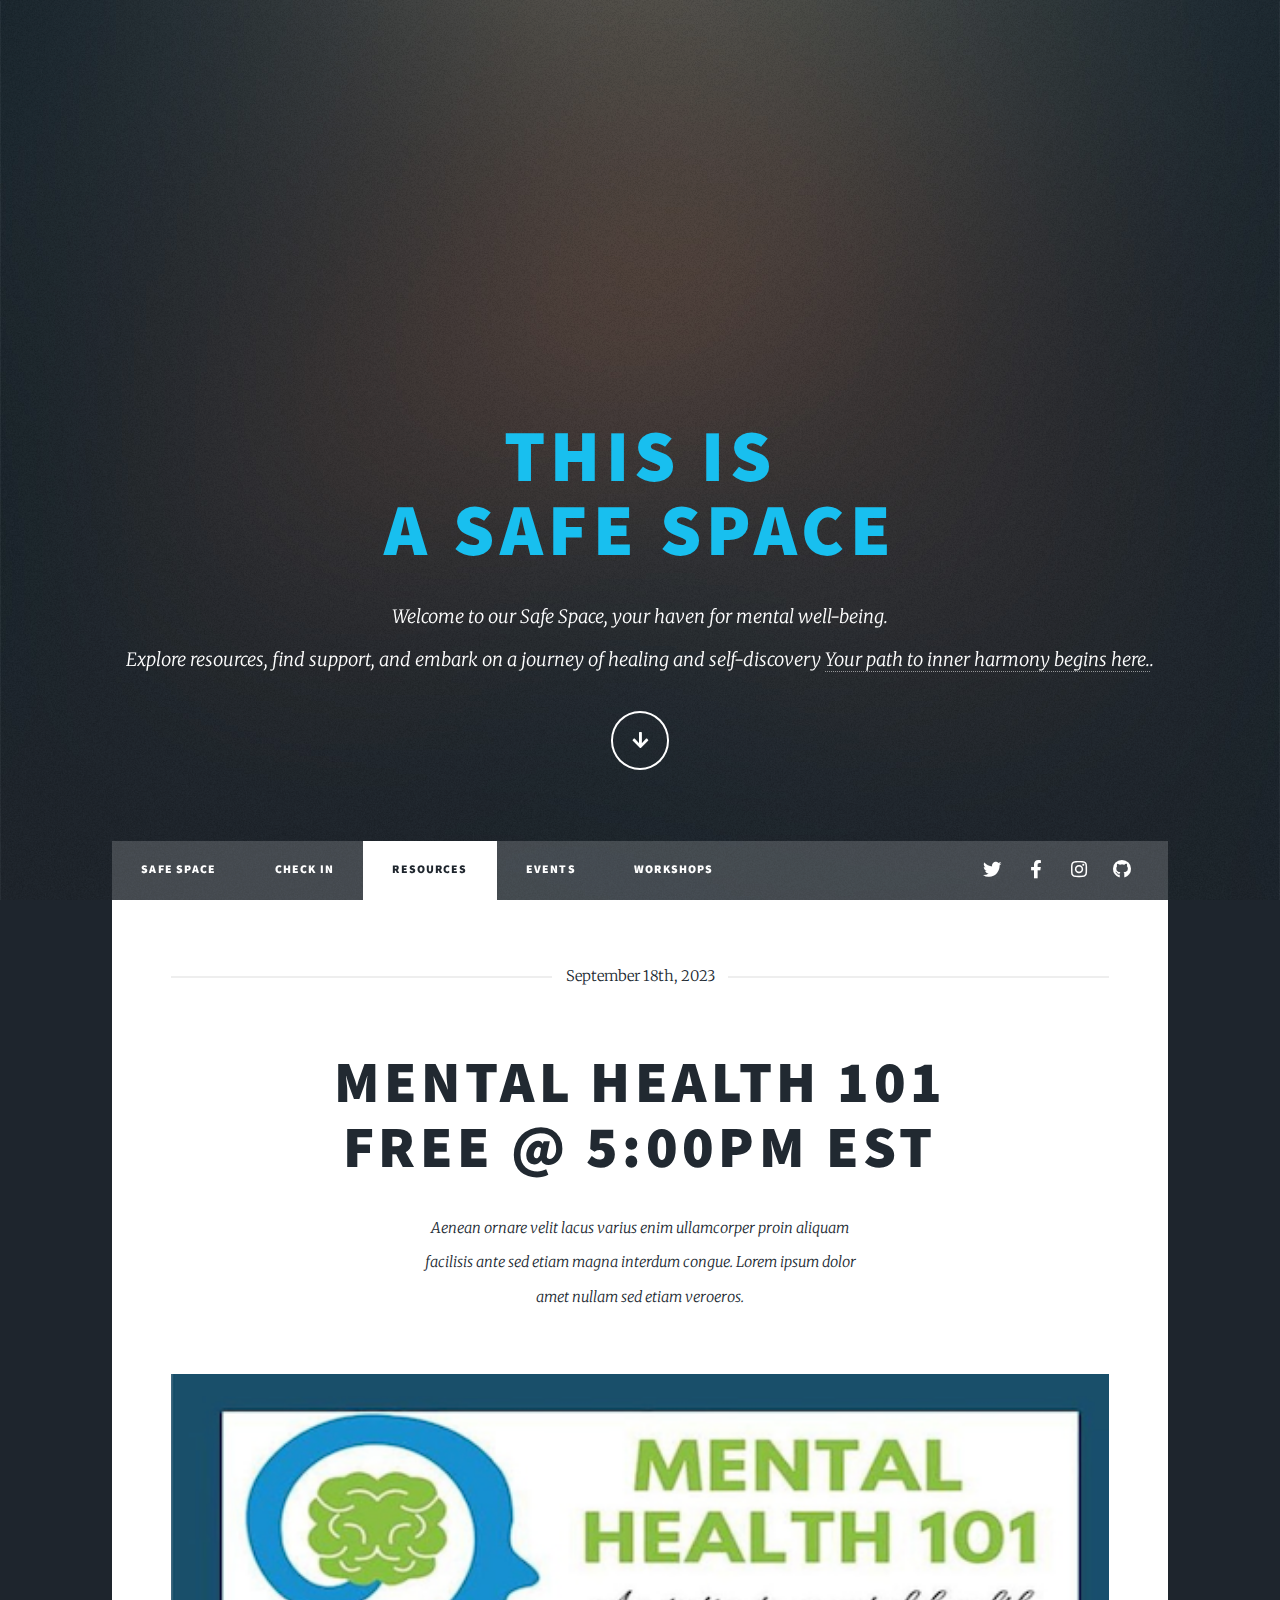
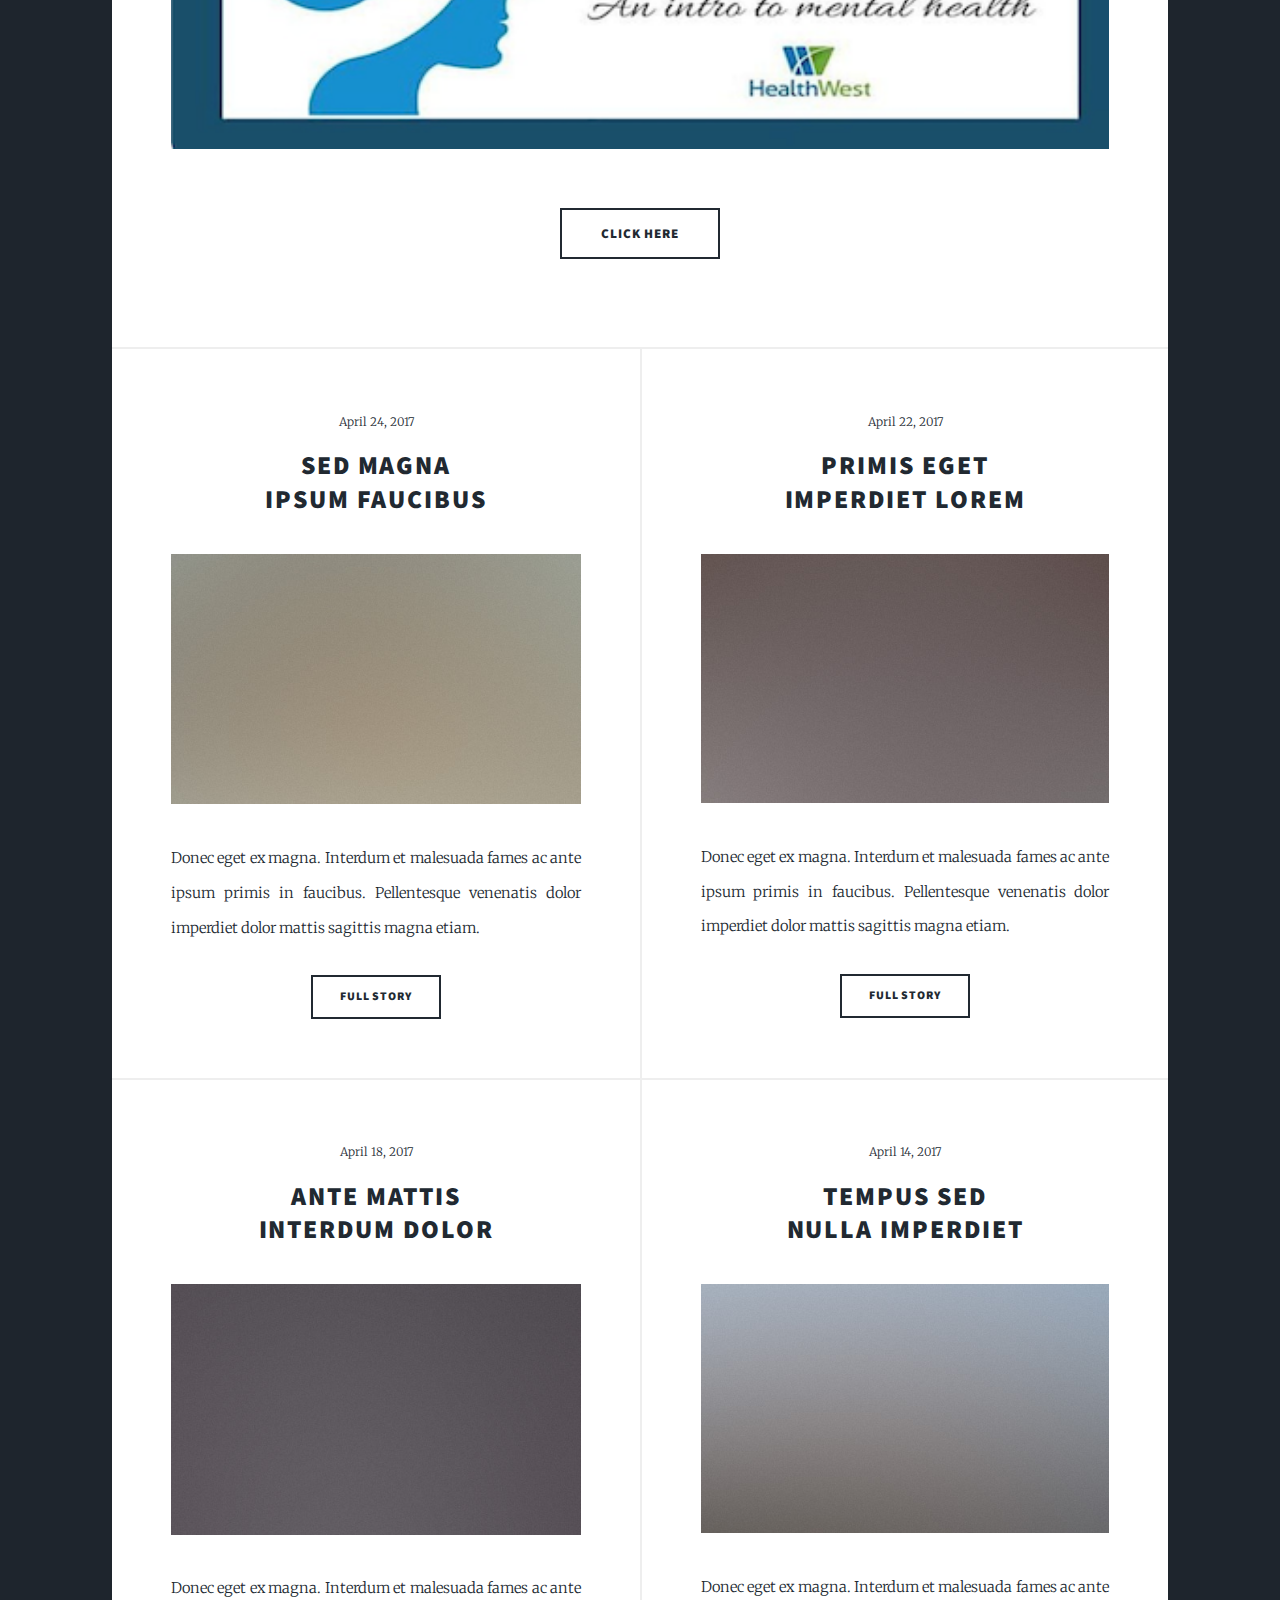
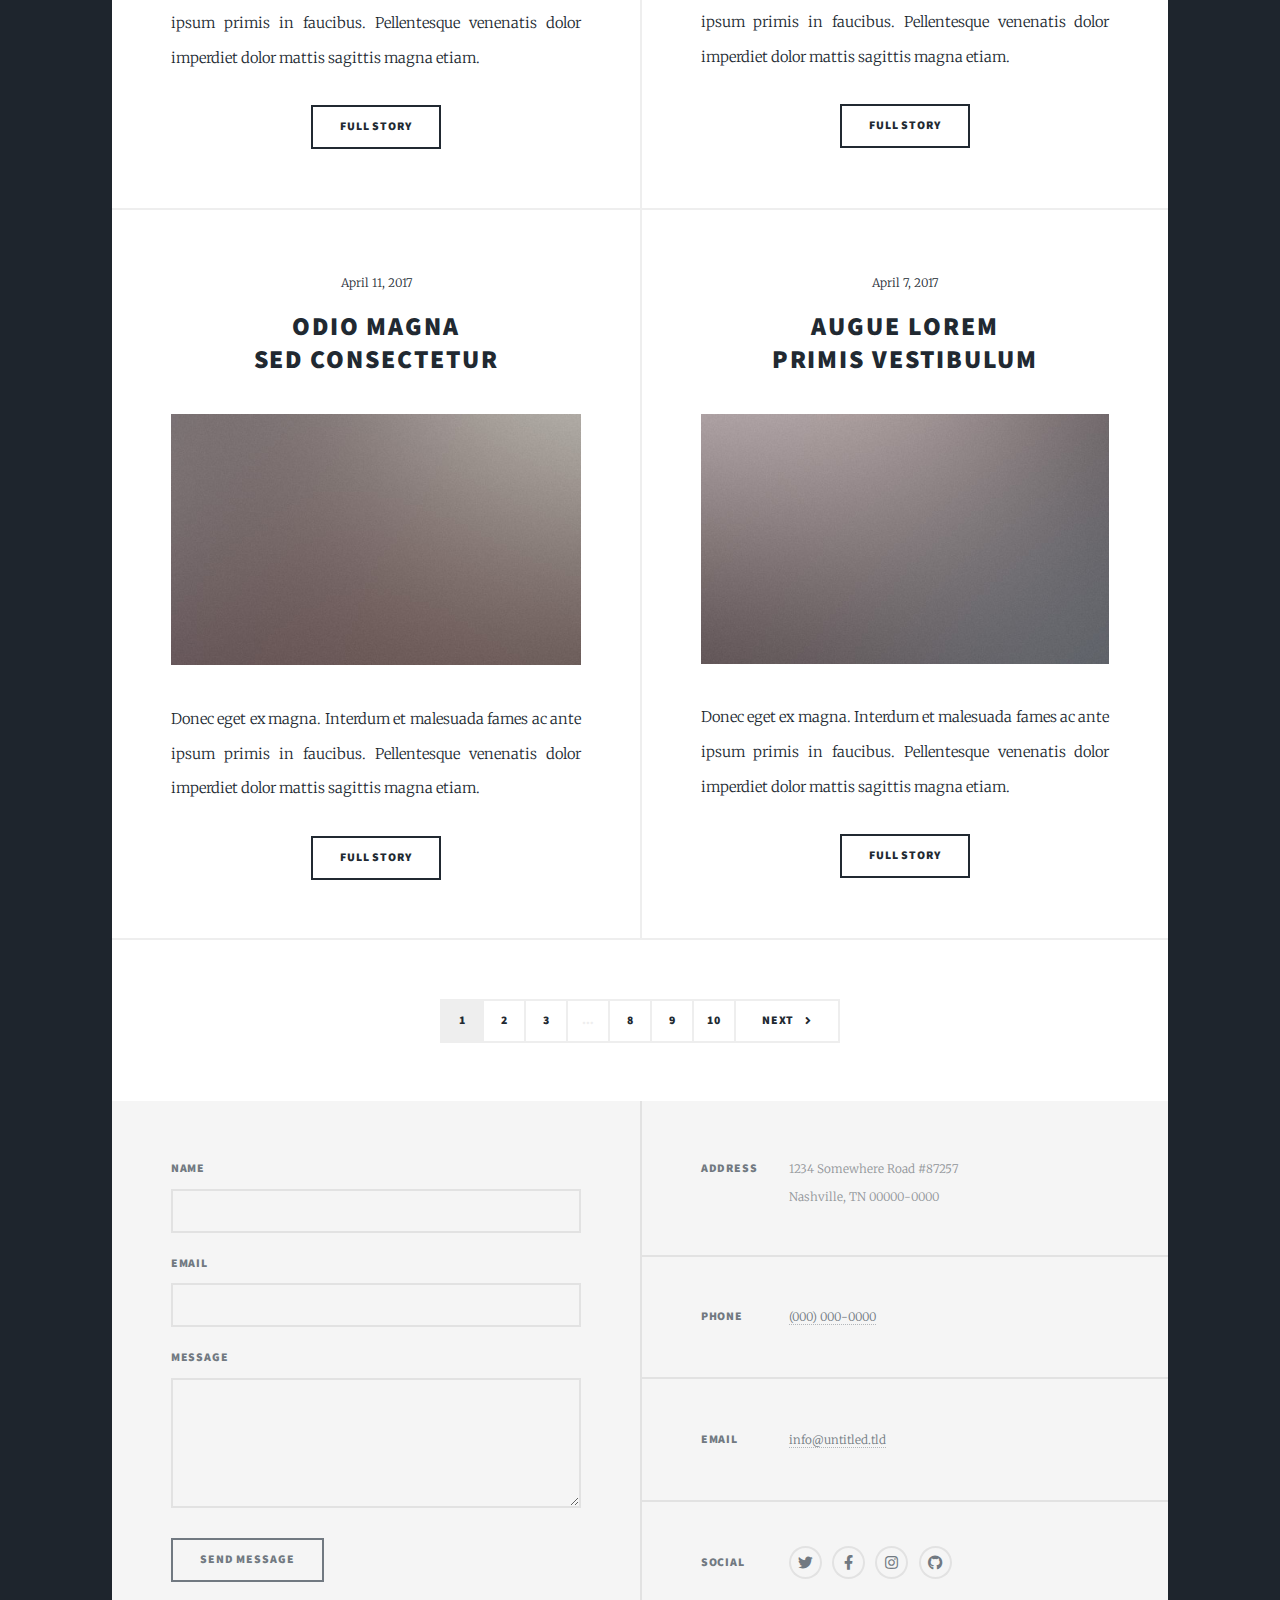
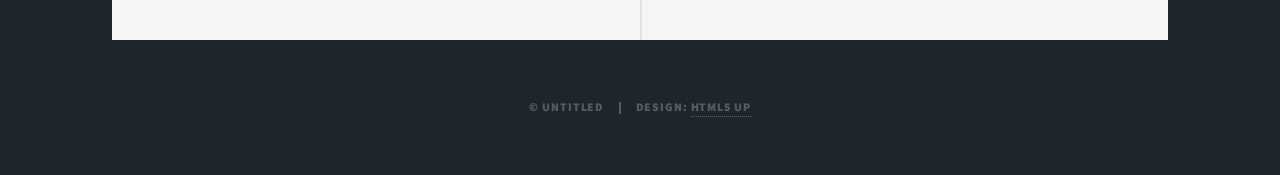
<file: support.html>
<!DOCTYPE HTML>
<!--
	Massively by HTML5 UP
	html5up.net | @ajlkn
	Free for personal and commercial use under the CCA 3.0 license (html5up.net/license)
-->
<html>
	<head>
		<title>Massively by HTML5 UP</title>
		<meta charset="utf-8" />
		<meta name="viewport" content="width=device-width, initial-scale=1, user-scalable=no" />
		<link rel="stylesheet" href="assets/css/main.css" />
		<noscript><link rel="stylesheet" href="assets/css/noscript.css" /></noscript>
	</head>
	<body class="is-preload">

		<!-- Wrapper -->
			<div id="wrapper" class="fade-in">

				<!-- Intro -->
					<div id="intro">
						<h1>This is<br />
						A Safe Space</h1>
						<p>Welcome to our Safe Space, your haven for mental well-being.<a href="https://twitter.com/ajlkn"></a><a href="https://html5up.net"></a><br />
							Explore resources, find support, and embark on a journey of healing and self-discovery <a href="https://html5up.net/license"> Your path to inner harmony begins here.</a>.</p>
						<ul class="actions">
							<li><a href="#header" class="button icon solid solo fa-arrow-down scrolly">Continue</a></li>
						</ul>
					</div>

				<!-- Header -->
					<header id="header">
						<a href="index.html" class="logo">Massively</a>
					</header>

				<!-- Nav -->
					<nav id="nav">
						<ul class="links">
							<li><a href="index.html">Safe Space</a></li>
							<li><a href="discussion.html">Check In</a></li>
							<li class="active"><a href="support.html">Resources</a></li>
							<li><a href="events.html">Events</a></li>
							<li><a href="workshop.html">Workshops</a></li>
						</ul>
						<ul class="icons">
							<li><a href="#" class="icon brands fa-twitter"><span class="label">Twitter</span></a></li>
							<li><a href="#" class="icon brands fa-facebook-f"><span class="label">Facebook</span></a></li>
							<li><a href="#" class="icon brands fa-instagram"><span class="label">Instagram</span></a></li>
							<li><a href="#" class="icon brands fa-github"><span class="label">GitHub</span></a></li>
						</ul>
					</nav>

				<!-- Main -->
					<div id="main">

						<!-- Featured Post -->
							<article class="post featured">
								<header class="major">
									<span class="date">September 18th, 2023</span>
									<h2><a href="#">Mental Health 101<br />
									FREE @ 5:00pm EST </a></h2>
									<p>Aenean ornare velit lacus varius enim ullamcorper proin aliquam<br />
									facilisis ante sed etiam magna interdum congue. Lorem ipsum dolor<br />
									amet nullam sed etiam veroeros.</p>
								</header>
								<a href="https://www.eventbrite.com/e/mental-health-101-tickets-227904076227?aff=ebdssbdestsearch" class="image main"><img src="images/meanthalhealth101.png" alt="" /></a>
								<ul class="actions special">
									<li><a href="https://www.eventbrite.com/e/mental-health-101-tickets-227904076227?aff=ebdssbdestsearch" class="button large">Click Here</a></li>
								</ul>
							</article>

						<!-- Posts -->
							<section class="posts">
								<article>
									<header>
										<span class="date">April 24, 2017</span>
										<h2><a href="#">Sed magna<br />
										ipsum faucibus</a></h2>
									</header>
									<a href="#" class="image fit"><img src="images/pic02.jpg" alt="" /></a>
									<p>Donec eget ex magna. Interdum et malesuada fames ac ante ipsum primis in faucibus. Pellentesque venenatis dolor imperdiet dolor mattis sagittis magna etiam.</p>
									<ul class="actions special">
										<li><a href="#" class="button">Full Story</a></li>
									</ul>
								</article>
								<article>
									<header>
										<span class="date">April 22, 2017</span>
										<h2><a href="#">Primis eget<br />
										imperdiet lorem</a></h2>
									</header>
									<a href="#" class="image fit"><img src="images/pic03.jpg" alt="" /></a>
									<p>Donec eget ex magna. Interdum et malesuada fames ac ante ipsum primis in faucibus. Pellentesque venenatis dolor imperdiet dolor mattis sagittis magna etiam.</p>
									<ul class="actions special">
										<li><a href="#" class="button">Full Story</a></li>
									</ul>
								</article>
								<article>
									<header>
										<span class="date">April 18, 2017</span>
										<h2><a href="#">Ante mattis<br />
										interdum dolor</a></h2>
									</header>
									<a href="#" class="image fit"><img src="images/pic04.jpg" alt="" /></a>
									<p>Donec eget ex magna. Interdum et malesuada fames ac ante ipsum primis in faucibus. Pellentesque venenatis dolor imperdiet dolor mattis sagittis magna etiam.</p>
									<ul class="actions special">
										<li><a href="#" class="button">Full Story</a></li>
									</ul>
								</article>
								<article>
									<header>
										<span class="date">April 14, 2017</span>
										<h2><a href="#">Tempus sed<br />
										nulla imperdiet</a></h2>
									</header>
									<a href="#" class="image fit"><img src="images/pic05.jpg" alt="" /></a>
									<p>Donec eget ex magna. Interdum et malesuada fames ac ante ipsum primis in faucibus. Pellentesque venenatis dolor imperdiet dolor mattis sagittis magna etiam.</p>
									<ul class="actions special">
										<li><a href="#" class="button">Full Story</a></li>
									</ul>
								</article>
								<article>
									<header>
										<span class="date">April 11, 2017</span>
										<h2><a href="#">Odio magna<br />
										sed consectetur</a></h2>
									</header>
									<a href="#" class="image fit"><img src="images/pic06.jpg" alt="" /></a>
									<p>Donec eget ex magna. Interdum et malesuada fames ac ante ipsum primis in faucibus. Pellentesque venenatis dolor imperdiet dolor mattis sagittis magna etiam.</p>
									<ul class="actions special">
										<li><a href="#" class="button">Full Story</a></li>
									</ul>
								</article>
								<article>
									<header>
										<span class="date">April 7, 2017</span>
										<h2><a href="#">Augue lorem<br />
										primis vestibulum</a></h2>
									</header>
									<a href="#" class="image fit"><img src="images/pic07.jpg" alt="" /></a>
									<p>Donec eget ex magna. Interdum et malesuada fames ac ante ipsum primis in faucibus. Pellentesque venenatis dolor imperdiet dolor mattis sagittis magna etiam.</p>
									<ul class="actions special">
										<li><a href="#" class="button">Full Story</a></li>
									</ul>
								</article>
							</section>

						<!-- Footer -->
							<footer>
								<div class="pagination">
									<!--<a href="#" class="previous">Prev</a>-->
									<a href="#" class="page active">1</a>
									<a href="#" class="page">2</a>
									<a href="#" class="page">3</a>
									<span class="extra">&hellip;</span>
									<a href="#" class="page">8</a>
									<a href="#" class="page">9</a>
									<a href="#" class="page">10</a>
									<a href="#" class="next">Next</a>
								</div>
							</footer>

					</div>

				<!-- Footer -->
					<footer id="footer">
						<section>
							<form method="post" action="#">
								<div class="fields">
									<div class="field">
										<label for="name">Name</label>
										<input type="text" name="name" id="name" />
									</div>
									<div class="field">
										<label for="email">Email</label>
										<input type="text" name="email" id="email" />
									</div>
									<div class="field">
										<label for="message">Message</label>
										<textarea name="message" id="message" rows="3"></textarea>
									</div>
								</div>
								<ul class="actions">
									<li><input type="submit" value="Send Message" /></li>
								</ul>
							</form>
						</section>
						<section class="split contact">
							<section class="alt">
								<h3>Address</h3>
								<p>1234 Somewhere Road #87257<br />
								Nashville, TN 00000-0000</p>
							</section>
							<section>
								<h3>Phone</h3>
								<p><a href="#">(000) 000-0000</a></p>
							</section>
							<section>
								<h3>Email</h3>
								<p><a href="#">info@untitled.tld</a></p>
							</section>
							<section>
								<h3>Social</h3>
								<ul class="icons alt">
									<li><a href="#" class="icon brands alt fa-twitter"><span class="label">Twitter</span></a></li>
									<li><a href="#" class="icon brands alt fa-facebook-f"><span class="label">Facebook</span></a></li>
									<li><a href="#" class="icon brands alt fa-instagram"><span class="label">Instagram</span></a></li>
									<li><a href="#" class="icon brands alt fa-github"><span class="label">GitHub</span></a></li>
								</ul>
							</section>
						</section>
					</footer>

				<!-- Copyright -->
					<div id="copyright">
						<ul><li>&copy; Untitled</li><li>Design: <a href="https://html5up.net">HTML5 UP</a></li></ul>
					</div>

			</div>

		<!-- Scripts -->
			<script src="assets/js/jquery.min.js"></script>
			<script src="assets/js/jquery.scrollex.min.js"></script>
			<script src="assets/js/jquery.scrolly.min.js"></script>
			<script src="assets/js/browser.min.js"></script>
			<script src="assets/js/breakpoints.min.js"></script>
			<script src="assets/js/util.js"></script>
			<script src="assets/js/main.js"></script>

	</body>
</html>
</file>
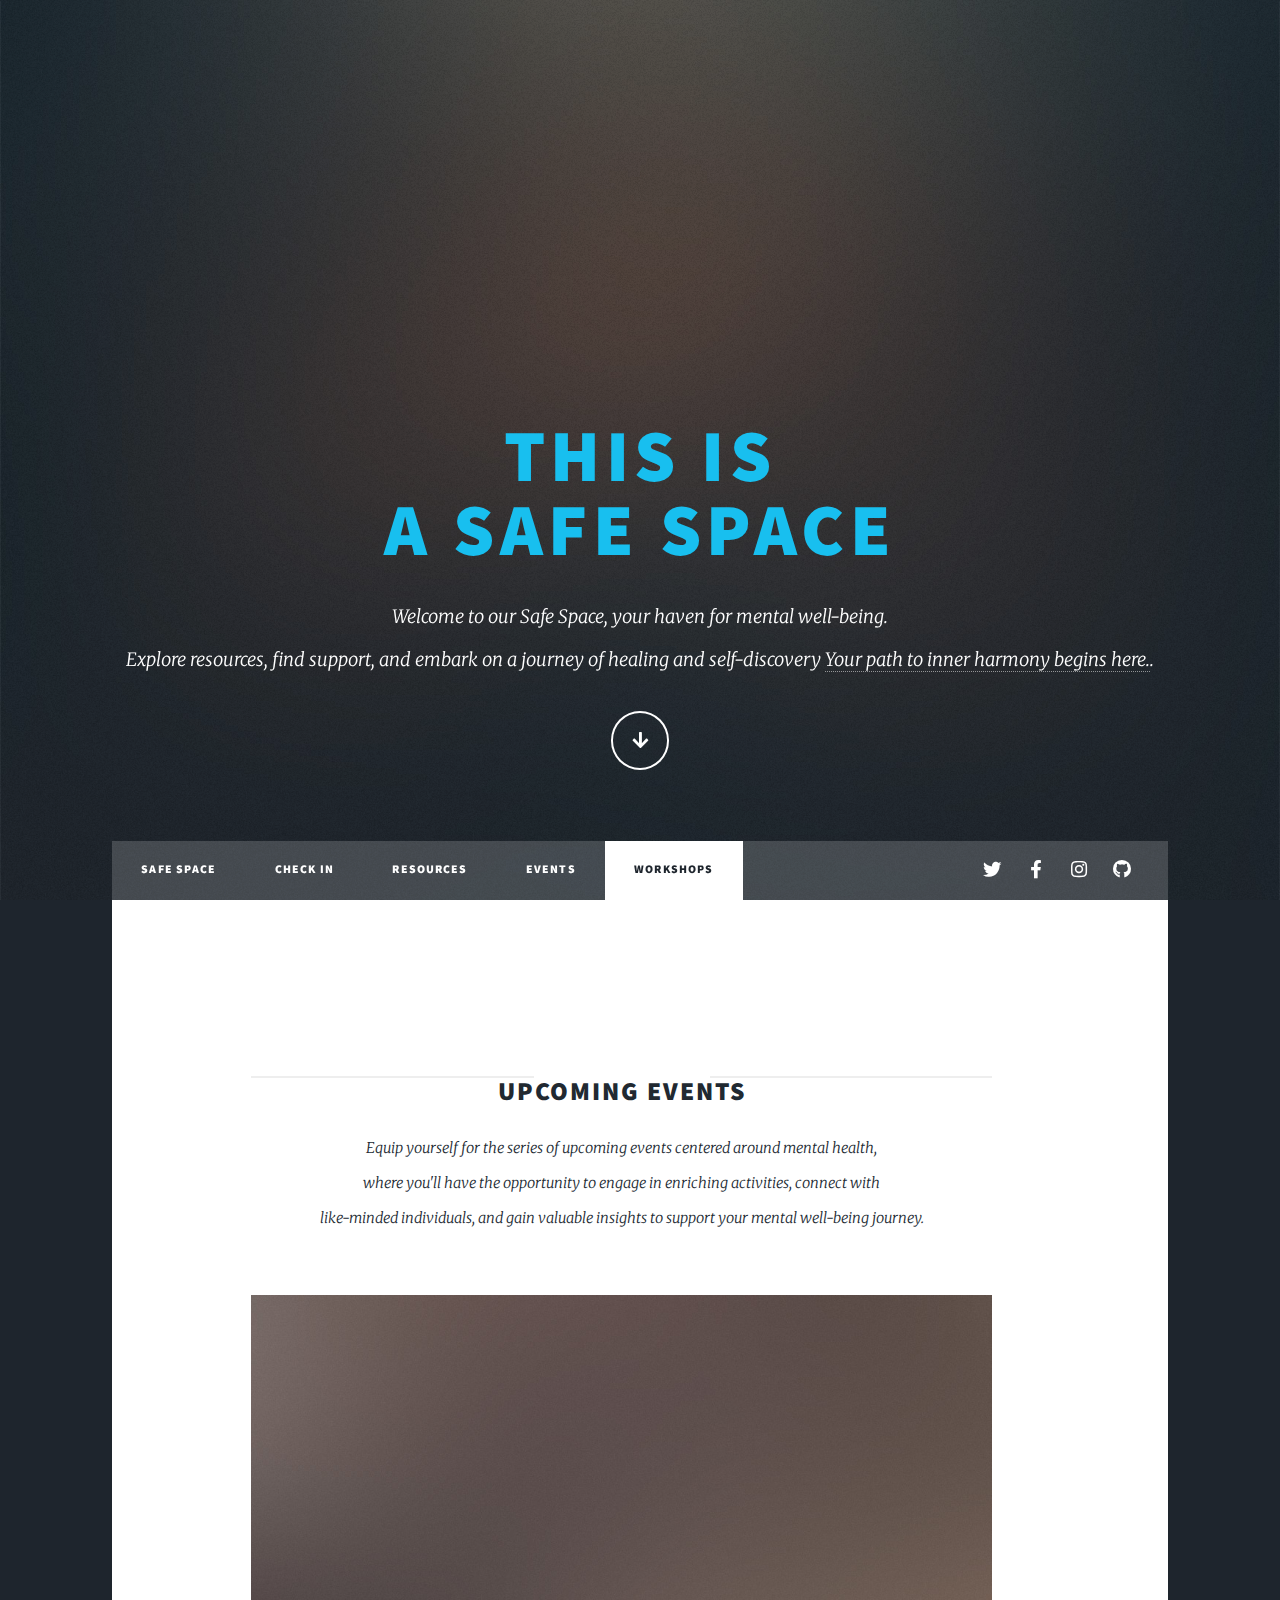
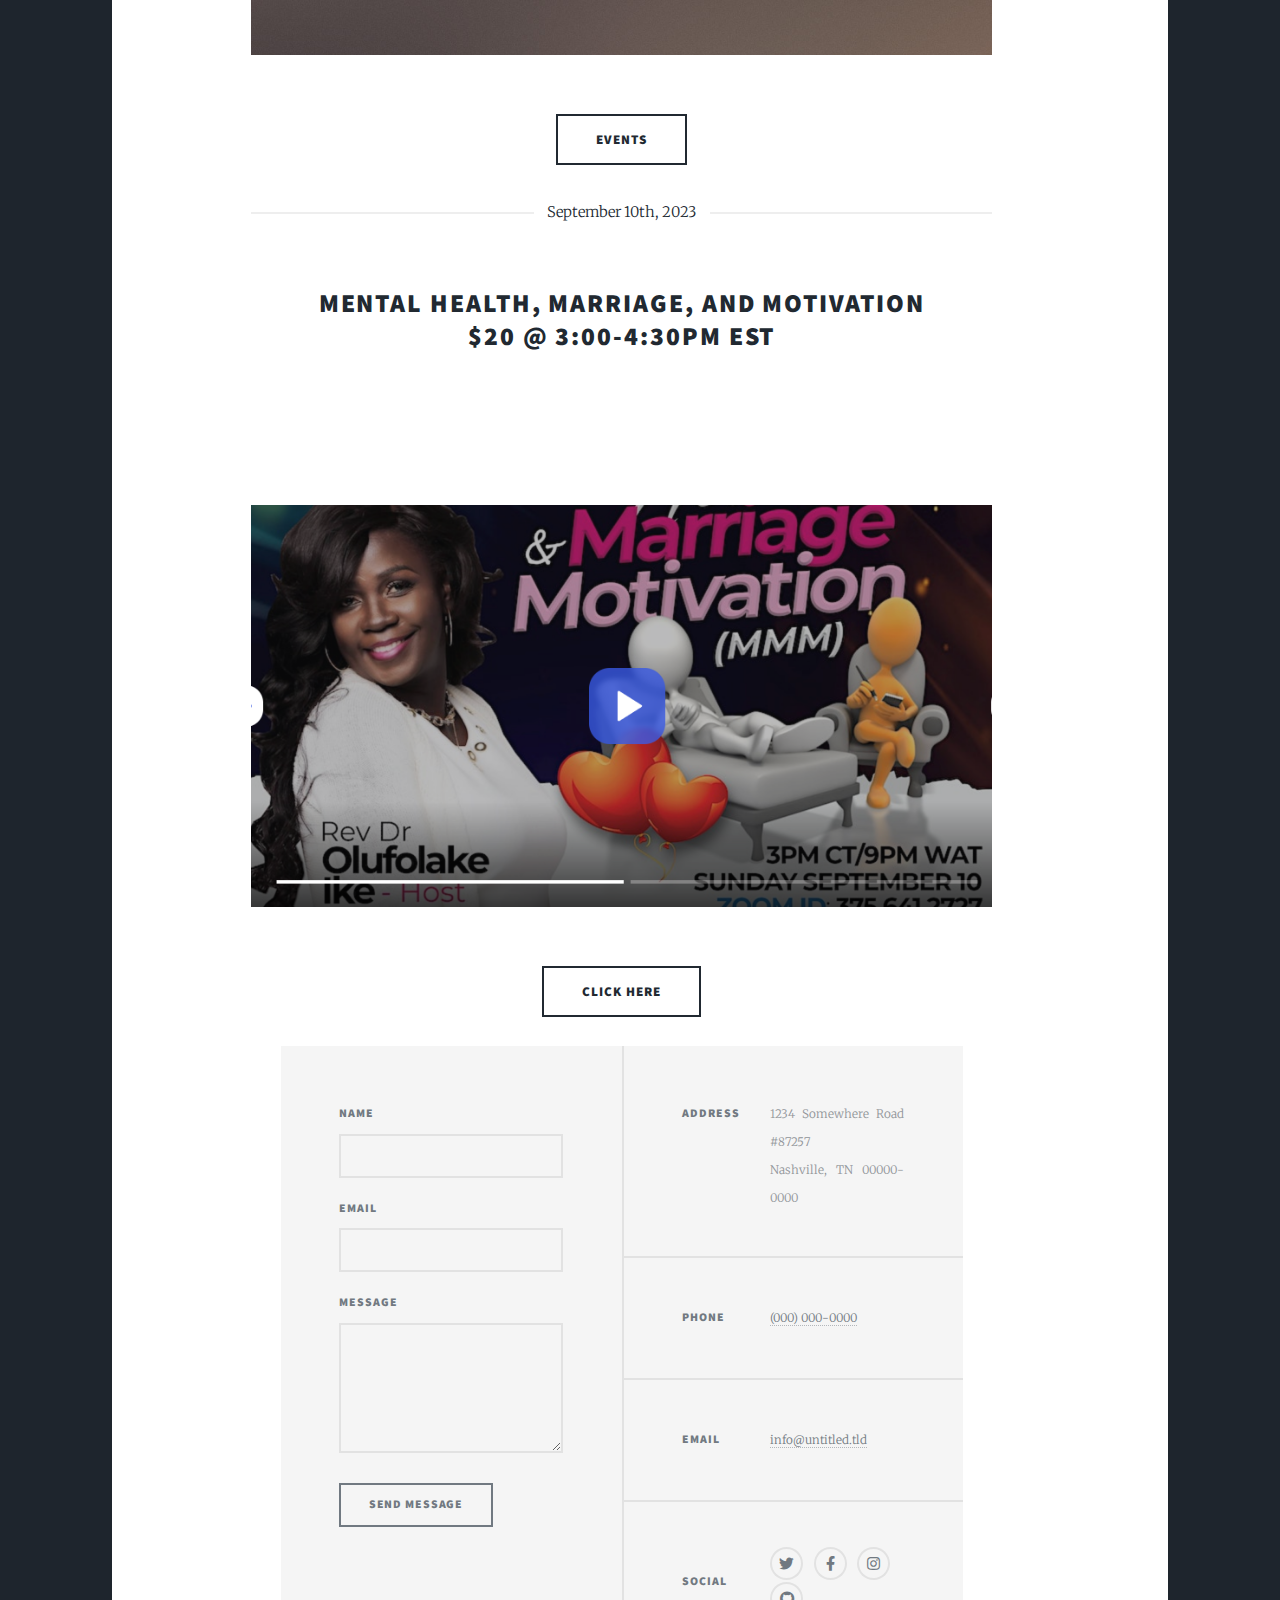
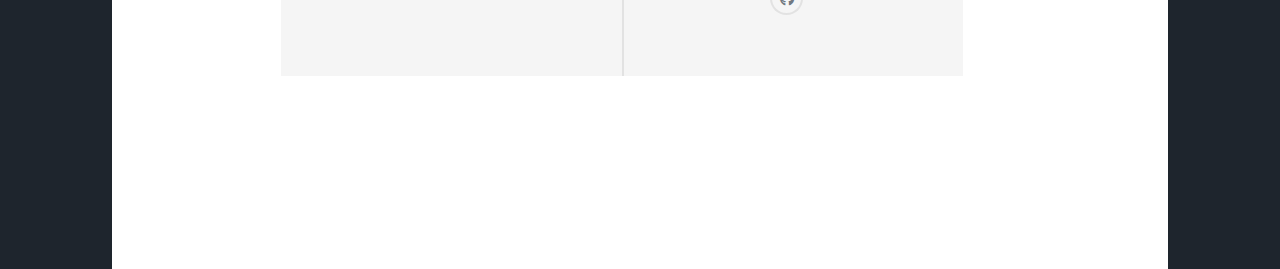
<file: workshop.html>
<!DOCTYPE HTML>
<!--
	Massively by HTML5 UP
	html5up.net | @ajlkn
	Free for personal and commercial use under the CCA 3.0 license (html5up.net/license)
-->
<html>
	<head>
		<title>Massively by HTML5 UP</title>
		<meta charset="utf-8" />
		<meta name="viewport" content="width=device-width, initial-scale=1, user-scalable=no" />
		<link rel="stylesheet" href="assets/css/main.css" />
		<noscript><link rel="stylesheet" href="assets/css/noscript.css" /></noscript>
	</head>
	<body class="is-preload">

		<!-- Wrapper -->
			<div id="wrapper" class="fade-in">

				<!-- Intro -->
					<div id="intro">
						<h1>This is<br />
						A Safe Space</h1>
						<p>Welcome to our Safe Space, your haven for mental well-being.<a href="https://twitter.com/ajlkn"></a><a href="https://html5up.net"></a><br />
							Explore resources, find support, and embark on a journey of healing and self-discovery <a href="https://html5up.net/license"> Your path to inner harmony begins here.</a>.</p>
						<ul class="actions">
							<li><a href="#header" class="button icon solid solo fa-arrow-down scrolly">Continue</a></li>
						</ul>
					</div>

				<!-- Header -->
					<header id="header">
						<a href="discussion.html" class="logo">Enter</a>
					</header>

				<!-- Nav -->
					<nav id="nav">
						<ul class="links">
							<li><a href="index.html">Safe Space</a></li>
							<li><a href="discussion.html">Check In</a></li>
							<li><a href="support.html">Resources</a></li>
							<li><a href="events.html">Events</a></li>
							<li class="active"><a href="workshop.html">Workshops</a></li>
						</ul>
						<ul class="icons">
							<li><a href="#" class="icon brands fa-twitter"><span class="label">Twitter</span></a></li>
							<li><a href="#" class="icon brands fa-facebook-f"><span class="label">Facebook</span></a></li>
							<li><a href="#" class="icon brands fa-instagram"><span class="label">Instagram</span></a></li>
							<li><a href="#" class="icon brands fa-github"><span class="label">GitHub</span></a></li>
						</ul>
					</nav>

				<!-- Main -->
					<div id="main">

						<!-- Main -->
					<div id="main" >

						<!-- Featured Post -->
						<div class="row justify-content-center" data-aos="fade-up" data-aos-delay="150">
        				 <div class="col-xl-6 col-lg-8">
							<article class="post featured">
								<header class="major">
									<span class="date"></span>
									<h2><a href="#">Upcoming Events <br />
								</a></h2>
									<p>Equip yourself for the series of upcoming events centered around mental health, <br />
										where you'll have the opportunity to engage in enriching activities, connect with <br />
										like-minded individuals, and gain valuable insights to support your mental well-being journey.</p>
								</header>
								<a href="#" class="image main"><img src="images/pic01.jpg" alt="" /></a>
								<ul class="actions special">
									<li><a href="#" class="button large">Events</a></li>
								</ul>
							</article>

						<!-- Posts -->
							<section class="posts">
								<article class="post featured">
									<header class="major">
										<span class="date">September 10th, 2023</span>
										<h2><a href="#">Mental Health, Marriage, and Motivation<br />
										$20 @ 3:00-4:30pm EST </a></h2>
										<p><br />
										<br />
										</p>
									</header>
									<a href="https://www.eventbrite.com/e/mental-health-marriage-and-motivation-tickets-709506261327?aff=ebdssbdestsearch" class="image main"><img src="images/mental health,marriage.png" alt="" /></a>
									<ul class="actions special">
										<li><a href="https://www.eventbrite.com/e/mental-health-marriage-and-motivation-tickets-709506261327?aff=ebdssbdestsearch" class="button large">Click Here</a></li>
									</ul>
								</article>
				<!-- Footer -->
					<footer id="footer">
						<section>
							<form method="post" action="#">
								<div class="fields">
									<div class="field">
										<label for="name">Name</label>
										<input type="text" name="name" id="name" />
									</div>
									<div class="field">
										<label for="email">Email</label>
										<input type="text" name="email" id="email" />
									</div>
									<div class="field">
										<label for="message">Message</label>
										<textarea name="message" id="message" rows="3"></textarea>
									</div>
								</div>
								<ul class="actions">
									<li><input type="submit" value="Send Message" /></li>
								</ul>
							</form>
						</section>
						<section class="split contact">
							<section class="alt">
								<h3>Address</h3>
								<p>1234 Somewhere Road #87257<br />
								Nashville, TN 00000-0000</p>
							</section>
							<section>
								<h3>Phone</h3>
								<p><a href="#">(000) 000-0000</a></p>
							</section>
							<section>
								<h3>Email</h3>
								<p><a href="#">info@untitled.tld</a></p>
							</section>
							<section>
								<h3>Social</h3>
								<ul class="icons alt">
									<li><a href="#" class="icon brands alt fa-twitter"><span class="label">Twitter</span></a></li>
									<li><a href="#" class="icon brands alt fa-facebook-f"><span class="label">Facebook</span></a></li>
									<li><a href="#" class="icon brands alt fa-instagram"><span class="label">Instagram</span></a></li>
									<li><a href="#" class="icon brands alt fa-github"><span class="label">GitHub</span></a></li>
								</ul>
							</section>
						</section>
					</footer>

				<!-- Copyright -->
					<div id="copyright">
						<ul><li>&copy; Untitled</li><li>Design: <a href="https://html5up.net">HTML5 UP</a></li></ul>
					</div>

			</div>

		<!-- Scripts -->
			<script src="assets/js/jquery.min.js"></script>
			<script src="assets/js/jquery.scrollex.min.js"></script>
			<script src="assets/js/jquery.scrolly.min.js"></script>
			<script src="assets/js/browser.min.js"></script>
			<script src="assets/js/breakpoints.min.js"></script>
			<script src="assets/js/util.js"></script>
			<script src="assets/js/main.js"></script>

	</body>
</html>
</file>
<file: assets/css/main.css>
@import url(fontawesome-all.min.css);
@import url("https://fonts.googleapis.com/css?family=Merriweather:300,700,300italic,700italic|Source+Sans+Pro:900");

/*
	Massively by HTML5 UP
	html5up.net | @ajlkn
	Free for personal and commercial use under the CCA 3.0 license (html5up.net/license)
*/

html, body, div, span, applet, object,
iframe, h1, h2, h3, h4, h5, h6, p, blockquote,
pre, a, abbr, acronym, address, big, cite,
code, del, dfn, em, img, ins, kbd, q, s, samp,
small, strike, strong, sub, sup, tt, var, b,
u, i, center, dl, dt, dd, ol, ul, li, fieldset,
form, label, legend, table, caption, tbody,
tfoot, thead, tr, th, td, article, aside,
canvas, details, embed, figure, figcaption,
footer, header, hgroup, menu, nav, output, ruby,
section, summary, time, mark, audio, video {
	margin: 0;
	padding: 0;
	border: 0;
	font-size: 100%;
	font: inherit;
	vertical-align: baseline;}

article, aside, details, figcaption, figure,
footer, header, hgroup, menu, nav, section {
	display: block;}

body {
	line-height: 1;
}

ol, ul {
	list-style: none;
}

blockquote, q {
	quotes: none;
}

	blockquote:before, blockquote:after, q:before, q:after {
		content: '';
		content: none;
	}

table {
	border-collapse: collapse;
	border-spacing: 0;
}

body {
	-webkit-text-size-adjust: none;
}

mark {
	background-color: transparent;
	color: inherit;
}

input::-moz-focus-inner {
	border: 0;
	padding: 0;
}

input, select, textarea {
	-moz-appearance: none;
	-webkit-appearance: none;
	-ms-appearance: none;
	appearance: none;
}

/* Basic */

	@-ms-viewport {
		width: device-width;
	}

	body {
		-ms-overflow-style: scrollbar;
	}

	@media screen and (max-width: 480px) {

		html, body {
			min-width: 320px;
		}

	}

	html {
		box-sizing: border-box;
	}

	*, *:before, *:after {
		box-sizing: inherit;
	}

	body {
		background-color: #1e252d;
	}

		body.is-preload *, body.is-preload *:before, body.is-preload *:after {
			-moz-animation: none !important;
			-webkit-animation: none !important;
			-ms-animation: none !important;
			animation: none !important;
			-moz-transition: none !important;
			-webkit-transition: none !important;
			-ms-transition: none !important;
			transition: none !important;
		}

/* Type */

	html {
		font-size: 16pt;
	}

		@media screen and (max-width: 1680px) {

			html {
				font-size: 12pt;
			}

		}

		@media screen and (max-width: 1280px) {

			html {
				font-size: 11pt;
			}

		}

		@media screen and (max-width: 360px) {

			html {
				font-size: 10pt;
			}

		}

	body {
		color: #212931;
	}

	body, input, select, textarea {
		font-family: "Merriweather", Georgia, serif;
		font-weight: 300;
		font-size: 1rem;
		line-height: 2.375;
	}

	a {
		-moz-transition: color 0.2s ease-in-out, background-color 0.2s ease-in-out, border-color 0.2s ease-in-out, box-shadow 0.2s ease-in-out;
		-webkit-transition: color 0.2s ease-in-out, background-color 0.2s ease-in-out, border-color 0.2s ease-in-out, box-shadow 0.2s ease-in-out;
		-ms-transition: color 0.2s ease-in-out, background-color 0.2s ease-in-out, border-color 0.2s ease-in-out, box-shadow 0.2s ease-in-out;
		transition: color 0.2s ease-in-out, background-color 0.2s ease-in-out, border-color 0.2s ease-in-out, box-shadow 0.2s ease-in-out;
		border-bottom: dotted 1px;
		text-decoration: none;
	}

		a:hover {
			border-bottom-color: transparent;
		}

	strong, b {
		font-weight: 600;
	}

	em, i {
		font-style: italic;
	}

	p {
		text-align: justify;
		margin: 0 0 2rem 0;
	}

	h1, h2, h3, h4, h5, h6 {
		font-family: "Source Sans Pro", Helvetica, sans-serif;
		font-weight: 900;
		line-height: 1.5;
		letter-spacing: 0.075em;
		text-transform: uppercase;
		margin: 0 0 1rem 0;
	}

		h1 a, h2 a, h3 a, h4 a, h5 a, h6 a {
			border-bottom: 0;
			color: inherit;
			text-decoration: none;
		}

	h1 {
		font-size: 4rem;
		line-height: 1.1;
		margin: 0 0 2rem 0;
	}

	h2 {
		font-size: 1.75rem;
		line-height: 1.3;
		margin: 0 0 1.5rem 0;
	}

	h3 {
		font-size: 1.25rem;
		margin: 0 0 1.5rem 0;
	}

	h4 {
		font-size: 1rem;
	}

	h5 {
		font-size: 0.9rem;
	}

	h6 {
		font-size: 0.8rem;
	}

	sub {
		font-size: 0.8rem;
		position: relative;
		top: 0.5rem;
	}

	sup {
		font-size: 0.8rem;
		position: relative;
		top: -0.5rem;
	}

	blockquote {
		border-left: solid 4px;
		font-style: italic;
		margin: 0 0 2rem 0;
		padding: 0.5rem 0 0.5rem 2rem;
	}

	code {
		border: solid 2px;
		font-family: "Courier New", monospace;
		font-size: 0.9rem;
		margin: 0 0.25rem;
		padding: 0.25rem 0.65rem;
	}

	pre {
		-webkit-overflow-scrolling: touch;
		font-family: "Courier New", monospace;
		font-size: 0.9rem;
		margin: 0 0 2rem 0;
	}

		pre code {
			display: block;
			line-height: 1.75;
			padding: 1rem 1.5rem;
			overflow-x: auto;
		}

	hr {
		border: 0;
		border-bottom: solid 2px;
		margin: 3rem 0;
	}

		hr.major {
			margin: 5rem 0;
		}

	.align-left {
		text-align: left;
	}

	.align-center {
		text-align: center;
	}

	.align-right {
		text-align: right;
	}

	input, select, textarea {
		color: #212931;
	}

	a {
		color: #212931;
		border-bottom-color: rgba(33, 41, 49, 0.5);
	}

		a:hover {
			border-bottom-color: transparent;
			color: #18bfef !important;
		}

	strong, b {
		color: #212931;
	}

	h1, h2, h3, h4, h5, h6 {
		color: #212931;
	}

	blockquote {
		border-left-color: #eeeeee;
	}

	code {
		background: rgba(220, 220, 220, 0.25);
		border-color: #eeeeee;
	}

	hr {
		border-bottom-color: #eeeeee;
	}

/* Row */

	.row {
		display: flex;
		flex-wrap: wrap;
		box-sizing: border-box;
		align-items: stretch;
	}

		.row > * {
			box-sizing: border-box;
		}

		.row.gtr-uniform > * > :last-child {
			margin-bottom: 0;
		}

		.row.aln-left {
			justify-content: flex-start;
		}

		.row.aln-center {
			justify-content: center;
		}

		.row.aln-right {
			justify-content: flex-end;
		}

		.row.aln-top {
			align-items: flex-start;
		}

		.row.aln-middle {
			align-items: center;
		}

		.row.aln-bottom {
			align-items: flex-end;
		}

		.row > .imp {
			order: -1;
		}

		.row > .col-1 {
			width: 8.33333%;
		}

		.row > .off-1 {
			margin-left: 8.33333%;
		}

		.row > .col-2 {
			width: 16.66667%;
		}

		.row > .off-2 {
			margin-left: 16.66667%;
		}

		.row > .col-3 {
			width: 25%;
		}

		.row > .off-3 {
			margin-left: 25%;
		}

		.row > .col-4 {
			width: 33.33333%;
		}

		.row > .off-4 {
			margin-left: 33.33333%;
		}

		.row > .col-5 {
			width: 41.66667%;
		}

		.row > .off-5 {
			margin-left: 41.66667%;
		}

		.row > .col-6 {
			width: 50%;
		}

		.row > .off-6 {
			margin-left: 50%;
		}

		.row > .col-7 {
			width: 58.33333%;
		}

		.row > .off-7 {
			margin-left: 58.33333%;
		}

		.row > .col-8 {
			width: 66.66667%;
		}

		.row > .off-8 {
			margin-left: 66.66667%;
		}

		.row > .col-9 {
			width: 75%;
		}

		.row > .off-9 {
			margin-left: 75%;
		}

		.row > .col-10 {
			width: 83.33333%;
		}

		.row > .off-10 {
			margin-left: 83.33333%;
		}

		.row > .col-11 {
			width: 91.66667%;
		}

		.row > .off-11 {
			margin-left: 91.66667%;
		}

		.row > .col-12 {
			width: 100%;
		}

		.row > .off-12 {
			margin-left: 100%;
		}

		.row.gtr-0 {
			margin-top: 0;
			margin-left: 0rem;
		}

			.row.gtr-0 > * {
				padding: 0 0 0 0rem;
			}

			.row.gtr-0.gtr-uniform {
				margin-top: 0rem;
			}

				.row.gtr-0.gtr-uniform > * {
					padding-top: 0rem;
				}

		.row.gtr-25 {
			margin-top: 0;
			margin-left: -0.375rem;
		}

			.row.gtr-25 > * {
				padding: 0 0 0 0.375rem;
			}

			.row.gtr-25.gtr-uniform {
				margin-top: -0.375rem;
			}

				.row.gtr-25.gtr-uniform > * {
					padding-top: 0.375rem;
				}

		.row.gtr-50 {
			margin-top: 0;
			margin-left: -0.75rem;
		}

			.row.gtr-50 > * {
				padding: 0 0 0 0.75rem;
			}

			.row.gtr-50.gtr-uniform {
				margin-top: -0.75rem;
			}

				.row.gtr-50.gtr-uniform > * {
					padding-top: 0.75rem;
				}

		.row {
			margin-top: 0;
			margin-left: -1.5rem;
		}

			.row > * {
				padding: 0 0 0 1.5rem;
			}

			.row.gtr-uniform {
				margin-top: -1.5rem;
			}

				.row.gtr-uniform > * {
					padding-top: 1.5rem;
				}

		.row.gtr-150 {
			margin-top: 0;
			margin-left: -2.25rem;
		}

			.row.gtr-150 > * {
				padding: 0 0 0 2.25rem;
			}

			.row.gtr-150.gtr-uniform {
				margin-top: -2.25rem;
			}

				.row.gtr-150.gtr-uniform > * {
					padding-top: 2.25rem;
				}

		.row.gtr-200 {
			margin-top: 0;
			margin-left: -3rem;
		}

			.row.gtr-200 > * {
				padding: 0 0 0 3rem;
			}

			.row.gtr-200.gtr-uniform {
				margin-top: -3rem;
			}

				.row.gtr-200.gtr-uniform > * {
					padding-top: 3rem;
				}

		@media screen and (max-width: 1680px) {

			.row {
				display: flex;
				flex-wrap: wrap;
				box-sizing: border-box;
				align-items: stretch;
			}

				.row > * {
					box-sizing: border-box;
				}

				.row.gtr-uniform > * > :last-child {
					margin-bottom: 0;
				}

				.row.aln-left {
					justify-content: flex-start;
				}

				.row.aln-center {
					justify-content: center;
				}

				.row.aln-right {
					justify-content: flex-end;
				}

				.row.aln-top {
					align-items: flex-start;
				}

				.row.aln-middle {
					align-items: center;
				}

				.row.aln-bottom {
					align-items: flex-end;
				}

				.row > .imp-xlarge {
					order: -1;
				}

				.row > .col-1-xlarge {
					width: 8.33333%;
				}

				.row > .off-1-xlarge {
					margin-left: 8.33333%;
				}

				.row > .col-2-xlarge {
					width: 16.66667%;
				}

				.row > .off-2-xlarge {
					margin-left: 16.66667%;
				}

				.row > .col-3-xlarge {
					width: 25%;
				}

				.row > .off-3-xlarge {
					margin-left: 25%;
				}

				.row > .col-4-xlarge {
					width: 33.33333%;
				}

				.row > .off-4-xlarge {
					margin-left: 33.33333%;
				}

				.row > .col-5-xlarge {
					width: 41.66667%;
				}

				.row > .off-5-xlarge {
					margin-left: 41.66667%;
				}

				.row > .col-6-xlarge {
					width: 50%;
				}

				.row > .off-6-xlarge {
					margin-left: 50%;
				}

				.row > .col-7-xlarge {
					width: 58.33333%;
				}

				.row > .off-7-xlarge {
					margin-left: 58.33333%;
				}

				.row > .col-8-xlarge {
					width: 66.66667%;
				}

				.row > .off-8-xlarge {
					margin-left: 66.66667%;
				}

				.row > .col-9-xlarge {
					width: 75%;
				}

				.row > .off-9-xlarge {
					margin-left: 75%;
				}

				.row > .col-10-xlarge {
					width: 83.33333%;
				}

				.row > .off-10-xlarge {
					margin-left: 83.33333%;
				}

				.row > .col-11-xlarge {
					width: 91.66667%;
				}

				.row > .off-11-xlarge {
					margin-left: 91.66667%;
				}

				.row > .col-12-xlarge {
					width: 100%;
				}

				.row > .off-12-xlarge {
					margin-left: 100%;
				}

				.row.gtr-0 {
					margin-top: 0;
					margin-left: 0rem;
				}

					.row.gtr-0 > * {
						padding: 0 0 0 0rem;
					}

					.row.gtr-0.gtr-uniform {
						margin-top: 0rem;
					}

						.row.gtr-0.gtr-uniform > * {
							padding-top: 0rem;
						}

				.row.gtr-25 {
					margin-top: 0;
					margin-left: -0.375rem;
				}

					.row.gtr-25 > * {
						padding: 0 0 0 0.375rem;
					}

					.row.gtr-25.gtr-uniform {
						margin-top: -0.375rem;
					}

						.row.gtr-25.gtr-uniform > * {
							padding-top: 0.375rem;
						}

				.row.gtr-50 {
					margin-top: 0;
					margin-left: -0.75rem;
				}

					.row.gtr-50 > * {
						padding: 0 0 0 0.75rem;
					}

					.row.gtr-50.gtr-uniform {
						margin-top: -0.75rem;
					}

						.row.gtr-50.gtr-uniform > * {
							padding-top: 0.75rem;
						}

				.row {
					margin-top: 0;
					margin-left: -1.5rem;
				}

					.row > * {
						padding: 0 0 0 1.5rem;
					}

					.row.gtr-uniform {
						margin-top: -1.5rem;
					}

						.row.gtr-uniform > * {
							padding-top: 1.5rem;
						}

				.row.gtr-150 {
					margin-top: 0;
					margin-left: -2.25rem;
				}

					.row.gtr-150 > * {
						padding: 0 0 0 2.25rem;
					}

					.row.gtr-150.gtr-uniform {
						margin-top: -2.25rem;
					}

						.row.gtr-150.gtr-uniform > * {
							padding-top: 2.25rem;
						}

				.row.gtr-200 {
					margin-top: 0;
					margin-left: -3rem;
				}

					.row.gtr-200 > * {
						padding: 0 0 0 3rem;
					}

					.row.gtr-200.gtr-uniform {
						margin-top: -3rem;
					}

						.row.gtr-200.gtr-uniform > * {
							padding-top: 3rem;
						}

		}

		@media screen and (max-width: 1280px) {

			.row {
				display: flex;
				flex-wrap: wrap;
				box-sizing: border-box;
				align-items: stretch;
			}

				.row > * {
					box-sizing: border-box;
				}

				.row.gtr-uniform > * > :last-child {
					margin-bottom: 0;
				}

				.row.aln-left {
					justify-content: flex-start;
				}

				.row.aln-center {
					justify-content: center;
				}

				.row.aln-right {
					justify-content: flex-end;
				}

				.row.aln-top {
					align-items: flex-start;
				}

				.row.aln-middle {
					align-items: center;
				}

				.row.aln-bottom {
					align-items: flex-end;
				}

				.row > .imp-large {
					order: -1;
				}

				.row > .col-1-large {
					width: 8.33333%;
				}

				.row > .off-1-large {
					margin-left: 8.33333%;
				}

				.row > .col-2-large {
					width: 16.66667%;
				}

				.row > .off-2-large {
					margin-left: 16.66667%;
				}

				.row > .col-3-large {
					width: 25%;
				}

				.row > .off-3-large {
					margin-left: 25%;
				}

				.row > .col-4-large {
					width: 33.33333%;
				}

				.row > .off-4-large {
					margin-left: 33.33333%;
				}

				.row > .col-5-large {
					width: 41.66667%;
				}

				.row > .off-5-large {
					margin-left: 41.66667%;
				}

				.row > .col-6-large {
					width: 50%;
				}

				.row > .off-6-large {
					margin-left: 50%;
				}

				.row > .col-7-large {
					width: 58.33333%;
				}

				.row > .off-7-large {
					margin-left: 58.33333%;
				}

				.row > .col-8-large {
					width: 66.66667%;
				}

				.row > .off-8-large {
					margin-left: 66.66667%;
				}

				.row > .col-9-large {
					width: 75%;
				}

				.row > .off-9-large {
					margin-left: 75%;
				}

				.row > .col-10-large {
					width: 83.33333%;
				}

				.row > .off-10-large {
					margin-left: 83.33333%;
				}

				.row > .col-11-large {
					width: 91.66667%;
				}

				.row > .off-11-large {
					margin-left: 91.66667%;
				}

				.row > .col-12-large {
					width: 100%;
				}

				.row > .off-12-large {
					margin-left: 100%;
				}

				.row.gtr-0 {
					margin-top: 0;
					margin-left: 0rem;
				}

					.row.gtr-0 > * {
						padding: 0 0 0 0rem;
					}

					.row.gtr-0.gtr-uniform {
						margin-top: 0rem;
					}

						.row.gtr-0.gtr-uniform > * {
							padding-top: 0rem;
						}

				.row.gtr-25 {
					margin-top: 0;
					margin-left: -0.375rem;
				}

					.row.gtr-25 > * {
						padding: 0 0 0 0.375rem;
					}

					.row.gtr-25.gtr-uniform {
						margin-top: -0.375rem;
					}

						.row.gtr-25.gtr-uniform > * {
							padding-top: 0.375rem;
						}

				.row.gtr-50 {
					margin-top: 0;
					margin-left: -0.75rem;
				}

					.row.gtr-50 > * {
						padding: 0 0 0 0.75rem;
					}

					.row.gtr-50.gtr-uniform {
						margin-top: -0.75rem;
					}

						.row.gtr-50.gtr-uniform > * {
							padding-top: 0.75rem;
						}

				.row {
					margin-top: 0;
					margin-left: -1.5rem;
				}

					.row > * {
						padding: 0 0 0 1.5rem;
					}

					.row.gtr-uniform {
						margin-top: -1.5rem;
					}

						.row.gtr-uniform > * {
							padding-top: 1.5rem;
						}

				.row.gtr-150 {
					margin-top: 0;
					margin-left: -2.25rem;
				}

					.row.gtr-150 > * {
						padding: 0 0 0 2.25rem;
					}

					.row.gtr-150.gtr-uniform {
						margin-top: -2.25rem;
					}

						.row.gtr-150.gtr-uniform > * {
							padding-top: 2.25rem;
						}

				.row.gtr-200 {
					margin-top: 0;
					margin-left: -3rem;
				}

					.row.gtr-200 > * {
						padding: 0 0 0 3rem;
					}

					.row.gtr-200.gtr-uniform {
						margin-top: -3rem;
					}

						.row.gtr-200.gtr-uniform > * {
							padding-top: 3rem;
						}

		}

		@media screen and (max-width: 980px) {

			.row {
				display: flex;
				flex-wrap: wrap;
				box-sizing: border-box;
				align-items: stretch;
			}

				.row > * {
					box-sizing: border-box;
				}

				.row.gtr-uniform > * > :last-child {
					margin-bottom: 0;
				}

				.row.aln-left {
					justify-content: flex-start;
				}

				.row.aln-center {
					justify-content: center;
				}

				.row.aln-right {
					justify-content: flex-end;
				}

				.row.aln-top {
					align-items: flex-start;
				}

				.row.aln-middle {
					align-items: center;
				}

				.row.aln-bottom {
					align-items: flex-end;
				}

				.row > .imp-medium {
					order: -1;
				}

				.row > .col-1-medium {
					width: 8.33333%;
				}

				.row > .off-1-medium {
					margin-left: 8.33333%;
				}

				.row > .col-2-medium {
					width: 16.66667%;
				}

				.row > .off-2-medium {
					margin-left: 16.66667%;
				}

				.row > .col-3-medium {
					width: 25%;
				}

				.row > .off-3-medium {
					margin-left: 25%;
				}

				.row > .col-4-medium {
					width: 33.33333%;
				}

				.row > .off-4-medium {
					margin-left: 33.33333%;
				}

				.row > .col-5-medium {
					width: 41.66667%;
				}

				.row > .off-5-medium {
					margin-left: 41.66667%;
				}

				.row > .col-6-medium {
					width: 50%;
				}

				.row > .off-6-medium {
					margin-left: 50%;
				}

				.row > .col-7-medium {
					width: 58.33333%;
				}

				.row > .off-7-medium {
					margin-left: 58.33333%;
				}

				.row > .col-8-medium {
					width: 66.66667%;
				}

				.row > .off-8-medium {
					margin-left: 66.66667%;
				}

				.row > .col-9-medium {
					width: 75%;
				}

				.row > .off-9-medium {
					margin-left: 75%;
				}

				.row > .col-10-medium {
					width: 83.33333%;
				}

				.row > .off-10-medium {
					margin-left: 83.33333%;
				}

				.row > .col-11-medium {
					width: 91.66667%;
				}

				.row > .off-11-medium {
					margin-left: 91.66667%;
				}

				.row > .col-12-medium {
					width: 100%;
				}

				.row > .off-12-medium {
					margin-left: 100%;
				}

				.row.gtr-0 {
					margin-top: 0;
					margin-left: 0rem;
				}

					.row.gtr-0 > * {
						padding: 0 0 0 0rem;
					}

					.row.gtr-0.gtr-uniform {
						margin-top: 0rem;
					}

						.row.gtr-0.gtr-uniform > * {
							padding-top: 0rem;
						}

				.row.gtr-25 {
					margin-top: 0;
					margin-left: -0.375rem;
				}

					.row.gtr-25 > * {
						padding: 0 0 0 0.375rem;
					}

					.row.gtr-25.gtr-uniform {
						margin-top: -0.375rem;
					}

						.row.gtr-25.gtr-uniform > * {
							padding-top: 0.375rem;
						}

				.row.gtr-50 {
					margin-top: 0;
					margin-left: -0.75rem;
				}

					.row.gtr-50 > * {
						padding: 0 0 0 0.75rem;
					}

					.row.gtr-50.gtr-uniform {
						margin-top: -0.75rem;
					}

						.row.gtr-50.gtr-uniform > * {
							padding-top: 0.75rem;
						}

				.row {
					margin-top: 0;
					margin-left: -1.5rem;
				}

					.row > * {
						padding: 0 0 0 1.5rem;
					}

					.row.gtr-uniform {
						margin-top: -1.5rem;
					}

						.row.gtr-uniform > * {
							padding-top: 1.5rem;
						}

				.row.gtr-150 {
					margin-top: 0;
					margin-left: -2.25rem;
				}

					.row.gtr-150 > * {
						padding: 0 0 0 2.25rem;
					}

					.row.gtr-150.gtr-uniform {
						margin-top: -2.25rem;
					}

						.row.gtr-150.gtr-uniform > * {
							padding-top: 2.25rem;
						}

				.row.gtr-200 {
					margin-top: 0;
					margin-left: -3rem;
				}

					.row.gtr-200 > * {
						padding: 0 0 0 3rem;
					}

					.row.gtr-200.gtr-uniform {
						margin-top: -3rem;
					}

						.row.gtr-200.gtr-uniform > * {
							padding-top: 3rem;
						}

		}

		@media screen and (max-width: 736px) {

			.row {
				display: flex;
				flex-wrap: wrap;
				box-sizing: border-box;
				align-items: stretch;
			}

				.row > * {
					box-sizing: border-box;
				}

				.row.gtr-uniform > * > :last-child {
					margin-bottom: 0;
				}

				.row.aln-left {
					justify-content: flex-start;
				}

				.row.aln-center {
					justify-content: center;
				}

				.row.aln-right {
					justify-content: flex-end;
				}

				.row.aln-top {
					align-items: flex-start;
				}

				.row.aln-middle {
					align-items: center;
				}

				.row.aln-bottom {
					align-items: flex-end;
				}

				.row > .imp-small {
					order: -1;
				}

				.row > .col-1-small {
					width: 8.33333%;
				}

				.row > .off-1-small {
					margin-left: 8.33333%;
				}

				.row > .col-2-small {
					width: 16.66667%;
				}

				.row > .off-2-small {
					margin-left: 16.66667%;
				}

				.row > .col-3-small {
					width: 25%;
				}

				.row > .off-3-small {
					margin-left: 25%;
				}

				.row > .col-4-small {
					width: 33.33333%;
				}

				.row > .off-4-small {
					margin-left: 33.33333%;
				}

				.row > .col-5-small {
					width: 41.66667%;
				}

				.row > .off-5-small {
					margin-left: 41.66667%;
				}

				.row > .col-6-small {
					width: 50%;
				}

				.row > .off-6-small {
					margin-left: 50%;
				}

				.row > .col-7-small {
					width: 58.33333%;
				}

				.row > .off-7-small {
					margin-left: 58.33333%;
				}

				.row > .col-8-small {
					width: 66.66667%;
				}

				.row > .off-8-small {
					margin-left: 66.66667%;
				}

				.row > .col-9-small {
					width: 75%;
				}

				.row > .off-9-small {
					margin-left: 75%;
				}

				.row > .col-10-small {
					width: 83.33333%;
				}

				.row > .off-10-small {
					margin-left: 83.33333%;
				}

				.row > .col-11-small {
					width: 91.66667%;
				}

				.row > .off-11-small {
					margin-left: 91.66667%;
				}

				.row > .col-12-small {
					width: 100%;
				}

				.row > .off-12-small {
					margin-left: 100%;
				}

				.row.gtr-0 {
					margin-top: 0;
					margin-left: 0rem;
				}

					.row.gtr-0 > * {
						padding: 0 0 0 0rem;
					}

					.row.gtr-0.gtr-uniform {
						margin-top: 0rem;
					}

						.row.gtr-0.gtr-uniform > * {
							padding-top: 0rem;
						}

				.row.gtr-25 {
					margin-top: 0;
					margin-left: -0.375rem;
				}

					.row.gtr-25 > * {
						padding: 0 0 0 0.375rem;
					}

					.row.gtr-25.gtr-uniform {
						margin-top: -0.375rem;
					}

						.row.gtr-25.gtr-uniform > * {
							padding-top: 0.375rem;
						}

				.row.gtr-50 {
					margin-top: 0;
					margin-left: -0.75rem;
				}

					.row.gtr-50 > * {
						padding: 0 0 0 0.75rem;
					}

					.row.gtr-50.gtr-uniform {
						margin-top: -0.75rem;
					}

						.row.gtr-50.gtr-uniform > * {
							padding-top: 0.75rem;
						}

				.row {
					margin-top: 0;
					margin-left: -1.5rem;
				}

					.row > * {
						padding: 0 0 0 1.5rem;
					}

					.row.gtr-uniform {
						margin-top: -1.5rem;
					}

						.row.gtr-uniform > * {
							padding-top: 1.5rem;
						}

				.row.gtr-150 {
					margin-top: 0;
					margin-left: -2.25rem;
				}

					.row.gtr-150 > * {
						padding: 0 0 0 2.25rem;
					}

					.row.gtr-150.gtr-uniform {
						margin-top: -2.25rem;
					}

						.row.gtr-150.gtr-uniform > * {
							padding-top: 2.25rem;
						}

				.row.gtr-200 {
					margin-top: 0;
					margin-left: -3rem;
				}

					.row.gtr-200 > * {
						padding: 0 0 0 3rem;
					}

					.row.gtr-200.gtr-uniform {
						margin-top: -3rem;
					}

						.row.gtr-200.gtr-uniform > * {
							padding-top: 3rem;
						}

		}

		@media screen and (max-width: 480px) {

			.row {
				display: flex;
				flex-wrap: wrap;
				box-sizing: border-box;
				align-items: stretch;
			}

				.row > * {
					box-sizing: border-box;
				}

				.row.gtr-uniform > * > :last-child {
					margin-bottom: 0;
				}

				.row.aln-left {
					justify-content: flex-start;
				}

				.row.aln-center {
					justify-content: center;
				}

				.row.aln-right {
					justify-content: flex-end;
				}

				.row.aln-top {
					align-items: flex-start;
				}

				.row.aln-middle {
					align-items: center;
				}

				.row.aln-bottom {
					align-items: flex-end;
				}

				.row > .imp-xsmall {
					order: -1;
				}

				.row > .col-1-xsmall {
					width: 8.33333%;
				}

				.row > .off-1-xsmall {
					margin-left: 8.33333%;
				}

				.row > .col-2-xsmall {
					width: 16.66667%;
				}

				.row > .off-2-xsmall {
					margin-left: 16.66667%;
				}

				.row > .col-3-xsmall {
					width: 25%;
				}

				.row > .off-3-xsmall {
					margin-left: 25%;
				}

				.row > .col-4-xsmall {
					width: 33.33333%;
				}

				.row > .off-4-xsmall {
					margin-left: 33.33333%;
				}

				.row > .col-5-xsmall {
					width: 41.66667%;
				}

				.row > .off-5-xsmall {
					margin-left: 41.66667%;
				}

				.row > .col-6-xsmall {
					width: 50%;
				}

				.row > .off-6-xsmall {
					margin-left: 50%;
				}

				.row > .col-7-xsmall {
					width: 58.33333%;
				}

				.row > .off-7-xsmall {
					margin-left: 58.33333%;
				}

				.row > .col-8-xsmall {
					width: 66.66667%;
				}

				.row > .off-8-xsmall {
					margin-left: 66.66667%;
				}

				.row > .col-9-xsmall {
					width: 75%;
				}

				.row > .off-9-xsmall {
					margin-left: 75%;
				}

				.row > .col-10-xsmall {
					width: 83.33333%;
				}

				.row > .off-10-xsmall {
					margin-left: 83.33333%;
				}

				.row > .col-11-xsmall {
					width: 91.66667%;
				}

				.row > .off-11-xsmall {
					margin-left: 91.66667%;
				}

				.row > .col-12-xsmall {
					width: 100%;
				}

				.row > .off-12-xsmall {
					margin-left: 100%;
				}

				.row.gtr-0 {
					margin-top: 0;
					margin-left: 0rem;
				}

					.row.gtr-0 > * {
						padding: 0 0 0 0rem;
					}

					.row.gtr-0.gtr-uniform {
						margin-top: 0rem;
					}

						.row.gtr-0.gtr-uniform > * {
							padding-top: 0rem;
						}

				.row.gtr-25 {
					margin-top: 0;
					margin-left: -0.375rem;
				}

					.row.gtr-25 > * {
						padding: 0 0 0 0.375rem;
					}

					.row.gtr-25.gtr-uniform {
						margin-top: -0.375rem;
					}

						.row.gtr-25.gtr-uniform > * {
							padding-top: 0.375rem;
						}

				.row.gtr-50 {
					margin-top: 0;
					margin-left: -0.75rem;
				}

					.row.gtr-50 > * {
						padding: 0 0 0 0.75rem;
					}

					.row.gtr-50.gtr-uniform {
						margin-top: -0.75rem;
					}

						.row.gtr-50.gtr-uniform > * {
							padding-top: 0.75rem;
						}

				.row {
					margin-top: 0;
					margin-left: -1.5rem;
				}

					.row > * {
						padding: 0 0 0 1.5rem;
					}

					.row.gtr-uniform {
						margin-top: -1.5rem;
					}

						.row.gtr-uniform > * {
							padding-top: 1.5rem;
						}

				.row.gtr-150 {
					margin-top: 0;
					margin-left: -2.25rem;
				}

					.row.gtr-150 > * {
						padding: 0 0 0 2.25rem;
					}

					.row.gtr-150.gtr-uniform {
						margin-top: -2.25rem;
					}

						.row.gtr-150.gtr-uniform > * {
							padding-top: 2.25rem;
						}

				.row.gtr-200 {
					margin-top: 0;
					margin-left: -3rem;
				}

					.row.gtr-200 > * {
						padding: 0 0 0 3rem;
					}

					.row.gtr-200.gtr-uniform {
						margin-top: -3rem;
					}

						.row.gtr-200.gtr-uniform > * {
							padding-top: 3rem;
						}

		}

		@media screen and (max-width: 360px) {

			.row {
				display: flex;
				flex-wrap: wrap;
				box-sizing: border-box;
				align-items: stretch;
			}

				.row > * {
					box-sizing: border-box;
				}

				.row.gtr-uniform > * > :last-child {
					margin-bottom: 0;
				}

				.row.aln-left {
					justify-content: flex-start;
				}

				.row.aln-center {
					justify-content: center;
				}

				.row.aln-right {
					justify-content: flex-end;
				}

				.row.aln-top {
					align-items: flex-start;
				}

				.row.aln-middle {
					align-items: center;
				}

				.row.aln-bottom {
					align-items: flex-end;
				}

				.row > .imp-xxsmall {
					order: -1;
				}

				.row > .col-1-xxsmall {
					width: 8.33333%;
				}

				.row > .off-1-xxsmall {
					margin-left: 8.33333%;
				}

				.row > .col-2-xxsmall {
					width: 16.66667%;
				}

				.row > .off-2-xxsmall {
					margin-left: 16.66667%;
				}

				.row > .col-3-xxsmall {
					width: 25%;
				}

				.row > .off-3-xxsmall {
					margin-left: 25%;
				}

				.row > .col-4-xxsmall {
					width: 33.33333%;
				}

				.row > .off-4-xxsmall {
					margin-left: 33.33333%;
				}

				.row > .col-5-xxsmall {
					width: 41.66667%;
				}

				.row > .off-5-xxsmall {
					margin-left: 41.66667%;
				}

				.row > .col-6-xxsmall {
					width: 50%;
				}

				.row > .off-6-xxsmall {
					margin-left: 50%;
				}

				.row > .col-7-xxsmall {
					width: 58.33333%;
				}

				.row > .off-7-xxsmall {
					margin-left: 58.33333%;
				}

				.row > .col-8-xxsmall {
					width: 66.66667%;
				}

				.row > .off-8-xxsmall {
					margin-left: 66.66667%;
				}

				.row > .col-9-xxsmall {
					width: 75%;
				}

				.row > .off-9-xxsmall {
					margin-left: 75%;
				}

				.row > .col-10-xxsmall {
					width: 83.33333%;
				}

				.row > .off-10-xxsmall {
					margin-left: 83.33333%;
				}

				.row > .col-11-xxsmall {
					width: 91.66667%;
				}

				.row > .off-11-xxsmall {
					margin-left: 91.66667%;
				}

				.row > .col-12-xxsmall {
					width: 100%;
				}

				.row > .off-12-xxsmall {
					margin-left: 100%;
				}

				.row.gtr-0 {
					margin-top: 0;
					margin-left: 0rem;
				}

					.row.gtr-0 > * {
						padding: 0 0 0 0rem;
					}

					.row.gtr-0.gtr-uniform {
						margin-top: 0rem;
					}

						.row.gtr-0.gtr-uniform > * {
							padding-top: 0rem;
						}

				.row.gtr-25 {
					margin-top: 0;
					margin-left: -0.375rem;
				}

					.row.gtr-25 > * {
						padding: 0 0 0 0.375rem;
					}

					.row.gtr-25.gtr-uniform {
						margin-top: -0.375rem;
					}

						.row.gtr-25.gtr-uniform > * {
							padding-top: 0.375rem;
						}

				.row.gtr-50 {
					margin-top: 0;
					margin-left: -0.75rem;
				}

					.row.gtr-50 > * {
						padding: 0 0 0 0.75rem;
					}

					.row.gtr-50.gtr-uniform {
						margin-top: -0.75rem;
					}

						.row.gtr-50.gtr-uniform > * {
							padding-top: 0.75rem;
						}

				.row {
					margin-top: 0;
					margin-left: -1.5rem;
				}

					.row > * {
						padding: 0 0 0 1.5rem;
					}

					.row.gtr-uniform {
						margin-top: -1.5rem;
					}

						.row.gtr-uniform > * {
							padding-top: 1.5rem;
						}

				.row.gtr-150 {
					margin-top: 0;
					margin-left: -2.25rem;
				}

					.row.gtr-150 > * {
						padding: 0 0 0 2.25rem;
					}

					.row.gtr-150.gtr-uniform {
						margin-top: -2.25rem;
					}

						.row.gtr-150.gtr-uniform > * {
							padding-top: 2.25rem;
						}

				.row.gtr-200 {
					margin-top: 0;
					margin-left: -3rem;
				}

					.row.gtr-200 > * {
						padding: 0 0 0 3rem;
					}

					.row.gtr-200.gtr-uniform {
						margin-top: -3rem;
					}

						.row.gtr-200.gtr-uniform > * {
							padding-top: 3rem;
						}

		}

/* Box */

	.box {
		border: solid 2px;
		margin-bottom: 2rem;
		padding: 1.5rem;
	}

		.box > :last-child,
		.box > :last-child > :last-child,
		.box > :last-child > :last-child > :last-child {
			margin-bottom: 0;
		}

		.box.alt {
			border: 0;
			border-radius: 0;
			padding: 0;
		}

	.box {
		border-color: #eeeeee;
	}

/* Button */

	input[type="submit"],
	input[type="reset"],
	input[type="button"],
	button,
	.button {
		-moz-appearance: none;
		-webkit-appearance: none;
		-ms-appearance: none;
		appearance: none;
		-moz-transition: background-color 0.2s ease-in-out, box-shadow 0.2s ease-in-out, color 0.2s ease-in-out;
		-webkit-transition: background-color 0.2s ease-in-out, box-shadow 0.2s ease-in-out, color 0.2s ease-in-out;
		-ms-transition: background-color 0.2s ease-in-out, box-shadow 0.2s ease-in-out, color 0.2s ease-in-out;
		transition: background-color 0.2s ease-in-out, box-shadow 0.2s ease-in-out, color 0.2s ease-in-out;
		border: 0;
		border-radius: 0;
		cursor: pointer;
		display: inline-block;
		font-family: "Source Sans Pro", Helvetica, sans-serif;
		font-size: 0.8rem;
		font-weight: 900;
		letter-spacing: 0.075em;
		height: 3rem;
		line-height: 3rem;
		padding: 0 2rem;
		text-align: center;
		text-decoration: none;
		text-transform: uppercase;
		white-space: nowrap;
	}

		input[type="submit"].icon:before,
		input[type="reset"].icon:before,
		input[type="button"].icon:before,
		button.icon:before,
		.button.icon:before {
			margin-right: 0.5rem;
		}

		input[type="submit"].icon.solo,
		input[type="reset"].icon.solo,
		input[type="button"].icon.solo,
		button.icon.solo,
		.button.icon.solo {
			position: relative;
			width: 4rem;
			height: 4rem;
			line-height: 4rem;
			border-radius: 4rem;
			text-indent: 4rem;
			overflow: hidden;
			padding: 0;
			white-space: nowrap;
		}

			input[type="submit"].icon.solo:before,
			input[type="reset"].icon.solo:before,
			input[type="button"].icon.solo:before,
			button.icon.solo:before,
			.button.icon.solo:before {
				position: absolute;
				display: block;
				top: 0;
				left: 0;
				width: inherit;
				height: inherit;
				line-height: inherit;
				font-size: 1.25rem;
				margin-right: 0;
				text-align: center;
				text-indent: 0;
			}

		input[type="submit"].fit,
		input[type="reset"].fit,
		input[type="button"].fit,
		button.fit,
		.button.fit {
			width: 100%;
		}

		input[type="submit"].small,
		input[type="reset"].small,
		input[type="button"].small,
		button.small,
		.button.small {
			font-size: 0.7rem;
			height: 2.5rem;
			line-height: 2.5rem;
			padding: 0 1.5rem;
		}

		input[type="submit"].large,
		input[type="reset"].large,
		input[type="button"].large,
		button.large,
		.button.large {
			font-size: 0.9rem;
			height: 3.5rem;
			line-height: 3.5rem;
			padding: 0 2.75rem;
		}

		@media screen and (max-width: 980px) {

			input[type="submit"],
			input[type="reset"],
			input[type="button"],
			button,
			.button {
				font-size: 0.9rem;
				height: 3.25rem;
				line-height: 3.25rem;
			}

				input[type="submit"].large,
				input[type="reset"].large,
				input[type="button"].large,
				button.large,
				.button.large {
					font-size: 1rem;
					height: 3.75rem;
					line-height: 3.75rem;
				}

		}

		input[type="submit"].disabled, input[type="submit"]:disabled,
		input[type="reset"].disabled,
		input[type="reset"]:disabled,
		input[type="button"].disabled,
		input[type="button"]:disabled,
		button.disabled,
		button:disabled,
		.button.disabled,
		.button:disabled {
			pointer-events: none;
			opacity: 0.25;
		}

	input[type="submit"],
	input[type="reset"],
	input[type="button"],
	button,
	.button {
		background-color: transparent;
		box-shadow: inset 0 0 0 2px #212931;
		color: #212931 !important;
	}

		input[type="submit"]:hover,
		input[type="reset"]:hover,
		input[type="button"]:hover,
		button:hover,
		.button:hover {
			box-shadow: inset 0 0 0 2px #18bfef;
			color: #18bfef !important;
		}

		input[type="submit"].primary,
		input[type="reset"].primary,
		input[type="button"].primary,
		button.primary,
		.button.primary {
			background-color: #212931;
			box-shadow: none;
			color: #ffffff !important;
		}

			input[type="submit"].primary:hover,
			input[type="reset"].primary:hover,
			input[type="button"].primary:hover,
			button.primary:hover,
			.button.primary:hover {
				background-color: #18bfef;
			}

/* Form */

	form {
		margin: 0 0 2rem 0;
	}

		form > :last-child {
			margin-bottom: 0;
		}

		form > .fields {
			display: -moz-flex;
			display: -webkit-flex;
			display: -ms-flex;
			display: flex;
			-moz-flex-wrap: wrap;
			-webkit-flex-wrap: wrap;
			-ms-flex-wrap: wrap;
			flex-wrap: wrap;
			width: calc(100% + 3rem);
			margin: -1.5rem 0 2rem -1.5rem;
		}

			form > .fields > .field {
				-moz-flex-grow: 0;
				-webkit-flex-grow: 0;
				-ms-flex-grow: 0;
				flex-grow: 0;
				-moz-flex-shrink: 0;
				-webkit-flex-shrink: 0;
				-ms-flex-shrink: 0;
				flex-shrink: 0;
				padding: 1.5rem 0 0 1.5rem;
				width: calc(100% - 1.5rem);
			}

				form > .fields > .field.half {
					width: calc(50% - 0.75rem);
				}

				form > .fields > .field.third {
					width: calc(100%/3 - 0.5rem);
				}

				form > .fields > .field.quarter {
					width: calc(25% - 0.375rem);
				}

		@media screen and (max-width: 480px) {

			form > .fields {
				width: calc(100% + 3rem);
				margin: -1.5rem 0 2rem -1.5rem;
			}

				form > .fields > .field {
					padding: 1.5rem 0 0 1.5rem;
					width: calc(100% - 1.5rem);
				}

					form > .fields > .field.half {
						width: calc(100% - 1.5rem);
					}

					form > .fields > .field.third {
						width: calc(100% - 1.5rem);
					}

					form > .fields > .field.quarter {
						width: calc(100% - 1.5rem);
					}

		}

	label {
		display: block;
		font-family: "Source Sans Pro", Helvetica, sans-serif;
		font-weight: 900;
		line-height: 1.5;
		letter-spacing: 0.075em;
		font-size: 0.8rem;
		text-transform: uppercase;
		margin: 0 0 0.75rem 0;
	}

		@media screen and (max-width: 980px) {

			label {
				font-size: 0.9rem;
			}

		}

	input[type="text"],
	input[type="password"],
	input[type="email"],
	select,
	textarea {
		-moz-appearance: none;
		-webkit-appearance: none;
		-ms-appearance: none;
		appearance: none;
		background: transparent;
		border-radius: 0;
		border: solid 2px;
		color: inherit;
		display: block;
		outline: 0;
		padding: 0 1rem;
		text-decoration: none;
		width: 100%;
	}

		input[type="text"]:invalid,
		input[type="password"]:invalid,
		input[type="email"]:invalid,
		select:invalid,
		textarea:invalid {
			box-shadow: none;
		}

	select {
		background-size: 1.25rem;
		background-repeat: no-repeat;
		background-position: calc(100% - 1rem) center;
		height: 3rem;
		padding-right: 3rem;
		text-overflow: ellipsis;
	}

		select:focus::-ms-value {
			background-color: transparent;
		}

		select::-ms-expand {
			display: none;
		}

	input[type="text"],
	input[type="password"],
	input[type="email"],
	select {
		height: 3rem;
	}

	textarea {
		padding: 0.75rem 1rem;
	}

	input[type="checkbox"],
	input[type="radio"] {
		-moz-appearance: none;
		-webkit-appearance: none;
		-ms-appearance: none;
		appearance: none;
		display: block;
		float: left;
		margin-right: -2rem;
		opacity: 0;
		width: 1rem;
		z-index: -1;
	}

		input[type="checkbox"] + label,
		input[type="radio"] + label {
			text-decoration: none;
			cursor: pointer;
			display: inline-block;
			font-size: 1rem;
			letter-spacing: 0;
			font-family: "Merriweather", Georgia, serif;
			text-transform: none;
			font-weight: 300;
			padding-left: 2.8rem;
			padding-right: 1rem;
			position: relative;
		}

			input[type="checkbox"] + label:before,
			input[type="radio"] + label:before {
				-moz-osx-font-smoothing: grayscale;
				-webkit-font-smoothing: antialiased;
				display: inline-block;
				font-style: normal;
				font-variant: normal;
				text-rendering: auto;
				line-height: 1;
				text-transform: none !important;
				font-family: 'Font Awesome 5 Free';
				font-weight: 900;
			}

			input[type="checkbox"] + label:before,
			input[type="radio"] + label:before {
				border-radius: 0;
				border: solid 2px;
				content: '';
				display: inline-block;
				font-size: 0.8rem;
				height: 1.8rem;
				left: 0;
				line-height: 1.65rem;
				position: absolute;
				text-align: center;
				top: -0.125rem;
				width: 1.8rem;
			}

		input[type="checkbox"]:checked + label:before,
		input[type="radio"]:checked + label:before {
			content: '\f00c';
		}

	input[type="checkbox"] + label:before {
		border-radius: 0;
	}

	input[type="radio"] + label:before {
		border-radius: 100%;
	}

	::-webkit-input-placeholder {
		opacity: 1.0;
	}

	:-moz-placeholder {
		opacity: 1.0;
	}

	::-moz-placeholder {
		opacity: 1.0;
	}

	:-ms-input-placeholder {
		opacity: 1.0;
	}

	label {
		color: #212931;
	}

	input[type="text"],
	input[type="password"],
	input[type="email"],
	select,
	textarea {
		border-color: #eeeeee;
	}

		input[type="text"]:focus,
		input[type="password"]:focus,
		input[type="email"]:focus,
		select:focus,
		textarea:focus {
			border-color: #18bfef;
		}

	select {
		background-image: url("data:image/svg+xml;charset=utf8,%3Csvg xmlns='http://www.w3.org/2000/svg' width='40' height='40' preserveAspectRatio='none' viewBox='0 0 40 40'%3E%3Cpath d='M9.4,12.3l10.4,10.4l10.4-10.4c0.2-0.2,0.5-0.4,0.9-0.4c0.3,0,0.6,0.1,0.9,0.4l3.3,3.3c0.2,0.2,0.4,0.5,0.4,0.9 c0,0.4-0.1,0.6-0.4,0.9L20.7,31.9c-0.2,0.2-0.5,0.4-0.9,0.4c-0.3,0-0.6-0.1-0.9-0.4L4.3,17.3c-0.2-0.2-0.4-0.5-0.4-0.9 c0-0.4,0.1-0.6,0.4-0.9l3.3-3.3c0.2-0.2,0.5-0.4,0.9-0.4S9.1,12.1,9.4,12.3z' fill='%23eeeeee' /%3E%3C/svg%3E");
	}

		select option {
			background-color: #ffffff;
			color: #212931;
		}

	.select-wrapper:before {
		color: #eeeeee;
	}

	input[type="checkbox"] + label,
	input[type="radio"] + label {
		color: #212931;
	}

		input[type="checkbox"] + label:before,
		input[type="radio"] + label:before {
			border-color: #eeeeee;
		}

	input[type="checkbox"]:checked + label:before,
	input[type="radio"]:checked + label:before {
		background-color: #212931;
		border-color: #212931;
		color: #ffffff;
	}

	input[type="checkbox"]:focus + label:before,
	input[type="radio"]:focus + label:before {
		border-color: #18bfef;
	}

	::-webkit-input-placeholder {
		color: #909498 !important;
	}

	:-moz-placeholder {
		color: #909498 !important;
	}

	::-moz-placeholder {
		color: #909498 !important;
	}

	:-ms-input-placeholder {
		color: #909498 !important;
	}

	.formerize-placeholder {
		color: #909498 !important;
	}

/* Icon */

	.icon {
		text-decoration: none;
		border-bottom: none;
		position: relative;
	}

		.icon:before {
			-moz-osx-font-smoothing: grayscale;
			-webkit-font-smoothing: antialiased;
			display: inline-block;
			font-style: normal;
			font-variant: normal;
			text-rendering: auto;
			line-height: 1;
			text-transform: none !important;
			font-family: 'Font Awesome 5 Free';
			font-weight: 400;
		}

		.icon > .label {
			display: none;
		}

		.icon:before {
			line-height: inherit;
		}

		.icon.solid:before {
			font-weight: 900;
		}

		.icon.brands:before {
			font-family: 'Font Awesome 5 Brands';
		}

/* Image */

	.image {
		border: 0;
		display: inline-block;
		position: relative;
	}

		.image img {
			display: block;
		}

		.image.left, .image.right {
			max-width: 40%;
		}

			.image.left img, .image.right img {
				width: 100%;
			}

		.image.left {
			float: left;
			margin: 0 2rem 2rem 0;
			top: 0.75rem;
		}

		.image.right {
			float: right;
			margin: 0 0 2rem 2rem;
			top: 0.75rem;
		}

		.image.fit {
			display: block;
			margin: 2.5rem 0;
			width: 100%;
		}

			.image.fit:first-child {
				margin-top: 0;
			}

			.image.fit img {
				width: 100%;
			}

		.image.main {
			display: block;
			margin: 4rem 0;
			width: 100%;
		}

			.image.main:first-child {
				margin-top: 0;
			}

			.image.main img {
				width: 100%;
			}

		@media screen and (max-width: 736px) {

			.image.fit {
				margin: 2rem 0;
			}

			.image.main {
				margin: 2rem 0;
			}

		}

	a.image {
		overflow: hidden;
	}

		a.image img {
			-moz-transition: -moz-transform 0.2s ease-out;
			-webkit-transition: -webkit-transform 0.2s ease-out;
			-ms-transition: -ms-transform 0.2s ease-out;
			transition: transform 0.2s ease-out;
		}

		a.image:hover img {
			-moz-transform: scale(1.05);
			-webkit-transform: scale(1.05);
			-ms-transform: scale(1.05);
			transform: scale(1.05);
		}

/* Actions */

	ul.actions {
		display: -moz-flex;
		display: -webkit-flex;
		display: -ms-flex;
		display: flex;
		cursor: default;
		list-style: none;
		margin-left: -1rem;
		padding-left: 0;
	}

		ul.actions li {
			padding: 0 0 0 1rem;
			vertical-align: middle;
		}

		ul.actions.special {
			-moz-justify-content: center;
			-webkit-justify-content: center;
			-ms-justify-content: center;
			justify-content: center;
			width: 100%;
			margin-left: 0;
		}

			ul.actions.special li:first-child {
				padding-left: 0;
			}

		ul.actions.stacked {
			-moz-flex-direction: column;
			-webkit-flex-direction: column;
			-ms-flex-direction: column;
			flex-direction: column;
			margin-left: 0;
		}

			ul.actions.stacked li {
				padding: 1.3rem 0 0 0;
			}

				ul.actions.stacked li:first-child {
					padding-top: 0;
				}

		ul.actions.fit {
			width: calc(100% + 1rem);
		}

			ul.actions.fit li {
				-moz-flex-grow: 1;
				-webkit-flex-grow: 1;
				-ms-flex-grow: 1;
				flex-grow: 1;
				-moz-flex-shrink: 1;
				-webkit-flex-shrink: 1;
				-ms-flex-shrink: 1;
				flex-shrink: 1;
				width: 100%;
			}

				ul.actions.fit li > * {
					width: 100%;
				}

			ul.actions.fit.stacked {
				width: 100%;
			}

		@media screen and (max-width: 480px) {

			ul.actions:not(.fixed) {
				-moz-flex-direction: column;
				-webkit-flex-direction: column;
				-ms-flex-direction: column;
				flex-direction: column;
				margin-left: 0;
				width: 100% !important;
			}

				ul.actions:not(.fixed) li {
					-moz-flex-grow: 1;
					-webkit-flex-grow: 1;
					-ms-flex-grow: 1;
					flex-grow: 1;
					-moz-flex-shrink: 1;
					-webkit-flex-shrink: 1;
					-ms-flex-shrink: 1;
					flex-shrink: 1;
					padding: 1rem 0 0 0;
					text-align: center;
					width: 100%;
				}

					ul.actions:not(.fixed) li > * {
						width: 100%;
					}

					ul.actions:not(.fixed) li:first-child {
						padding-top: 0;
					}

					ul.actions:not(.fixed) li input[type="submit"],
					ul.actions:not(.fixed) li input[type="reset"],
					ul.actions:not(.fixed) li input[type="button"],
					ul.actions:not(.fixed) li button,
					ul.actions:not(.fixed) li .button {
						width: 100%;
					}

						ul.actions:not(.fixed) li input[type="submit"].icon:before,
						ul.actions:not(.fixed) li input[type="reset"].icon:before,
						ul.actions:not(.fixed) li input[type="button"].icon:before,
						ul.actions:not(.fixed) li button.icon:before,
						ul.actions:not(.fixed) li .button.icon:before {
							margin-left: -0.5rem;
						}

		}

/* Icons */

	ul.icons {
		cursor: default;
		list-style: none;
		padding-left: 0;
	}

		ul.icons li {
			display: inline-block;
			padding: 0 0.5rem 0 0;
			vertical-align: middle;
		}

			ul.icons li:last-child {
				padding-right: 0;
			}

			ul.icons li .icon:before {
				width: 2.25rem;
				height: 2.25rem;
				line-height: 2.25rem;
				display: inline-block;
				text-align: center;
				border-radius: 100%;
				font-size: 1.25rem;
			}

		ul.icons.alt li .icon:before {
			-moz-transition: color 0.2s ease-in-out, background-color 0.2s ease-in-out, border-color 0.2s ease-in-out, box-shadow 0.2s ease-in-out;
			-webkit-transition: color 0.2s ease-in-out, background-color 0.2s ease-in-out, border-color 0.2s ease-in-out, box-shadow 0.2s ease-in-out;
			-ms-transition: color 0.2s ease-in-out, background-color 0.2s ease-in-out, border-color 0.2s ease-in-out, box-shadow 0.2s ease-in-out;
			transition: color 0.2s ease-in-out, background-color 0.2s ease-in-out, border-color 0.2s ease-in-out, box-shadow 0.2s ease-in-out;
			font-size: 1rem;
		}

/* List */

	ol {
		list-style: decimal;
		margin: 0 0 2rem 0;
		padding-left: 1.25rem;
	}

		ol li {
			padding-left: 0.25rem;
		}

	ul {
		list-style: disc;
		margin: 0 0 2rem 0;
		padding-left: 1rem;
	}

		ul li {
			padding-left: 0.5rem;
		}

		ul.divided {
			list-style: none;
			padding-left: 0;
		}

			ul.divided li {
				border-top: solid 1px;
				padding: 0.5rem 0;
			}

				ul.divided li:first-child {
					border-top: 0;
					padding-top: 0;
				}

	dl {
		margin: 0 0 2rem 0;
	}

		dl dt {
			display: block;
			font-weight: 600;
			margin: 0 0 1rem 0;
		}

		dl dd {
			margin-left: 2rem;
		}

	ul.divided li {
		border-top-color: #eeeeee;
	}

	ul.icons li a.icon:hover:before {
		color: #18bfef;
	}

	ul.icons.alt li .icon:before {
		box-shadow: inset 0 0 0 2px #eeeeee;
	}

	ul.icons.alt li a.icon:hover:before {
		box-shadow: inset 0 0 0 2px #18bfef;
	}

/* Section/Article */

	section.special, article.special {
		text-align: center;
	}

	header {
		cursor: default;
	}

		header > .date {
			display: block;
			font-size: 0.8rem;
			height: 1;
			margin: 0 0 1rem 0;
			position: relative;
		}

		header > p {
			font-style: italic;
		}

		header > h1 + p {
			font-size: 1.1rem;
			margin-top: -0.5rem;
			line-height: 2;
		}

		header > h2 + p {
			font-size: 1rem;
			margin-top: -0.75rem;
		}

		header > h3 + p {
			font-size: 0.9rem;
			margin-top: -0.75rem;
		}

		header > h4 + p {
			font-size: 0.8rem;
			margin-top: -0.75rem;
		}

		header.major {
			margin: 0 0 4rem 0;
			text-align: center;
		}

			header.major > :last-child {
				margin-bottom: 0;
			}

			header.major > p {
				margin-top: 0;
				text-align: center;
			}

			header.major > .date {
				font-size: 1rem;
				margin: 0 0 4rem 0;
			}

				header.major > .date:before, header.major > .date:after {
					content: '';
					display: block;
					position: absolute;
					top: 50%;
					width: calc(50% - 6rem);
					border-top: solid 2px;
				}

				header.major > .date:before {
					left: 0;
				}

				header.major > .date:after {
					right: 0;
				}

		@media screen and (max-width: 980px) {

			header br {
				display: none;
			}

		}

		@media screen and (max-width: 736px) {

			header.major {
				margin: 0 0 2rem 0;
			}

		}

	header.major .date:before, header.major .date:after {
		border-top-color: #eeeeee;
	}

/* Table */

	.table-wrapper {
		-webkit-overflow-scrolling: touch;
		overflow-x: auto;
	}

	table {
		margin: 0 0 2rem 0;
		width: 100%;
	}

		table tbody tr {
			border: solid 1px;
			border-left: 0;
			border-right: 0;
		}

		table td {
			padding: 0.75rem 0.75rem;
		}

		table th {
			font-family: "Source Sans Pro", Helvetica, sans-serif;
			font-size: 0.8rem;
			font-weight: 900;
			letter-spacing: 0.075em;
			line-height: 1.5;
			padding: 0 0.75rem 0.75rem 0.75rem;
			text-align: left;
			text-transform: uppercase;
		}

			@media screen and (max-width: 980px) {

				table th {
					font-size: 0.9rem;
				}

			}

		table thead {
			border-bottom: solid 2px;
		}

		table tfoot {
			border-top: solid 2px;
		}

		table.alt {
			border-collapse: separate;
		}

			table.alt tbody tr td {
				border: solid 1px;
				border-left-width: 0;
				border-top-width: 0;
			}

				table.alt tbody tr td:first-child {
					border-left-width: 1px;
				}

			table.alt tbody tr:first-child td {
				border-top-width: 1px;
			}

			table.alt thead {
				border-bottom: 0;
			}

			table.alt tfoot {
				border-top: 0;
			}

	table tbody tr {
		border-color: #eeeeee;
	}

		table tbody tr:nth-child(2n + 1) {
			background-color: rgba(220, 220, 220, 0.25);
		}

	table th {
		color: #212931;
	}

	table thead {
		border-bottom-color: #eeeeee;
	}

	table tfoot {
		border-top-color: #eeeeee;
	}

	table.alt tbody tr td {
		border-color: #eeeeee;
	}

/* Pagination */

	.pagination {
		display: -moz-inline-flex;
		display: -webkit-inline-flex;
		display: -ms-inline-flex;
		display: inline-flex;
		-moz-user-select: none;
		-webkit-user-select: none;
		-ms-user-select: none;
		user-select: none;
		cursor: default;
		list-style: none;
		margin: 0 0 2rem 2px;
		padding: 0;
	}

		.pagination a, .pagination span {
			-moz-transition: background-color 0.2s ease-in-out, border-color 0.2s ease-in-out, box-shadow 0.2s ease-in-out, color 0.2s ease-in-out;
			-webkit-transition: background-color 0.2s ease-in-out, border-color 0.2s ease-in-out, box-shadow 0.2s ease-in-out, color 0.2s ease-in-out;
			-ms-transition: background-color 0.2s ease-in-out, border-color 0.2s ease-in-out, box-shadow 0.2s ease-in-out, color 0.2s ease-in-out;
			transition: background-color 0.2s ease-in-out, border-color 0.2s ease-in-out, box-shadow 0.2s ease-in-out, color 0.2s ease-in-out;
			border: solid 2px;
			display: inline-block;
			font-family: "Source Sans Pro", Helvetica, sans-serif;
			font-size: 0.8rem;
			font-weight: 900;
			height: 3rem;
			letter-spacing: 0.075em;
			line-height: calc(3rem - 4px);
			margin-left: -2px;
			min-width: 3rem;
			position: relative;
			text-align: center;
			text-decoration: none;
			text-transform: uppercase;
		}

		.pagination .next, .pagination .previous {
			text-decoration: none;
			padding: 0 1.75rem;
		}

			.pagination .next:before, .pagination .previous:before {
				-moz-osx-font-smoothing: grayscale;
				-webkit-font-smoothing: antialiased;
				display: inline-block;
				font-style: normal;
				font-variant: normal;
				text-rendering: auto;
				line-height: 1;
				text-transform: none !important;
				font-family: 'Font Awesome 5 Free';
				font-weight: 900;
			}

			.pagination .next:before, .pagination .previous:before {
				display: inline-block;
				color: inherit !important;
				line-height: inherit;
			}

		.pagination .previous:before {
			content: '\f104';
			margin-right: 0.9375em;
		}

		.pagination .next:before {
			content: '\f105';
			float: right;
			margin-left: 0.9375em;
		}

		@media screen and (max-width: 980px) {

			.pagination a, .pagination span {
				font-size: 0.9rem;
			}

		}

		@media screen and (max-width: 480px) {

			.pagination .page, .pagination .extra {
				display: none;
			}

		}

	.pagination a, .pagination span {
		border-color: #eeeeee;
	}

	.pagination a {
		color: #212931 !important;
	}

		.pagination a:hover {
			color: #18bfef !important;
			border-color: #18bfef;
			z-index: 1;
		}

			.pagination a:hover + a,
			.pagination a:hover + span {
				border-left-color: #18bfef;
			}

		.pagination a.active {
			background-color: #eeeeee;
		}

	.pagination span {
		color: #eeeeee;
	}

/* Wrapper */

	#wrapper {
		-moz-transition: opacity 0.5s ease;
		-webkit-transition: opacity 0.5s ease;
		-ms-transition: opacity 0.5s ease;
		transition: opacity 0.5s ease;
		position: relative;
		z-index: 1;
		overflow: hidden;
	}

		#wrapper > .bg {
			position: absolute;
			top: 0;
			left: 0;
			width: 100%;
			height: 100%;
			background-color: #212931;
			background-image: url("../../images/overlay.png"), linear-gradient(0deg, rgba(0, 0, 0, 0.1), rgba(0, 0, 0, 0.1)), url("../../images/bg.jpg");
			background-size: auto,								auto,														100% auto;
			background-position: center,								center,														top center;
			background-repeat: repeat,								no-repeat,													no-repeat;
			background-attachment: scroll,								scroll,														scroll;
			z-index: -1;
		}

			#wrapper > .bg.fixed {
				position: fixed;
				width: 100vw;
				height: 100vh;
			}

		#wrapper.fade-in:before {
			pointer-events: none;
			-moz-transition: opacity 1s ease-in-out;
			-webkit-transition: opacity 1s ease-in-out;
			-ms-transition: opacity 1s ease-in-out;
			transition: opacity 1s ease-in-out;
			-moz-transition-delay: 0.75s;
			-webkit-transition-delay: 0.75s;
			-ms-transition-delay: 0.75s;
			transition-delay: 0.75s;
			background: #1e252d;
			content: '';
			display: block;
			height: 100%;
			left: 0;
			opacity: 0;
			position: fixed;
			top: 0;
			width: 100%;
		}

		body.is-preload #wrapper.fade-in:before {
			opacity: 1;
		}

		@media screen and (orientation: portrait) {

			#wrapper > .bg {
				background-size: auto,								auto,														auto 175%;
			}

		}

/* Intro */

	#intro {
		color: #ffffff;
		padding: 8rem 4rem 6rem 4rem ;
		-moz-align-items: center;
		-webkit-align-items: center;
		-ms-align-items: center;
		align-items: center;
		display: -moz-flex;
		display: -webkit-flex;
		display: -ms-flex;
		display: flex;
		-moz-flex-direction: column;
		-webkit-flex-direction: column;
		-ms-flex-direction: column;
		flex-direction: column;
		-moz-justify-content: -moz-flex-end;
		-webkit-justify-content: -webkit-flex-end;
		-ms-justify-content: -ms-flex-end;
		justify-content: flex-end;
		-moz-transition: opacity 1s ease, -moz-transform 1s ease;
		-webkit-transition: opacity 1s ease, -webkit-transform 1s ease;
		-ms-transition: opacity 1s ease, -ms-transform 1s ease;
		transition: opacity 1s ease, transform 1s ease;
		position: relative;
		cursor: default;
		text-align: center;
		z-index: 1;
		min-height: 100vh;
	}

		#intro input, #intro select, #intro textarea {
			color: #ffffff;
		}

		#intro a {
			color: #ffffff;
			border-bottom-color: rgba(255, 255, 255, 0.5);
		}

			#intro a:hover {
				border-bottom-color: transparent;
				color: #18bfef !important;
			}

		#intro strong, #intro b {
			color: #ffffff;
		}

		#intro h1, #intro h2, #intro h3, #intro h4, #intro h5, #intro h6 {
			color: #ffffff;
		}

		#intro blockquote {
			border-left-color: #ffffff;
		}

		#intro code {
			background: rgba(255, 255, 255, 0.075);
			border-color: #ffffff;
		}

		#intro hr {
			border-bottom-color: #ffffff;
		}

		#intro input[type="submit"],
		#intro input[type="reset"],
		#intro input[type="button"],
		#intro button,
		#intro .button {
			background-color: transparent;
			box-shadow: inset 0 0 0 2px #ffffff;
			color: #ffffff !important;
		}

			#intro input[type="submit"]:hover,
			#intro input[type="reset"]:hover,
			#intro input[type="button"]:hover,
			#intro button:hover,
			#intro .button:hover {
				box-shadow: inset 0 0 0 2px #18bfef;
				color: #18bfef !important;
			}

			#intro input[type="submit"].primary,
			#intro input[type="reset"].primary,
			#intro input[type="button"].primary,
			#intro button.primary,
			#intro .button.primary {
				background-color: #ffffff;
				box-shadow: none;
				color: #1e252d !important;
			}

				#intro input[type="submit"].primary:hover,
				#intro input[type="reset"].primary:hover,
				#intro input[type="button"].primary:hover,
				#intro button.primary:hover,
				#intro .button.primary:hover {
					background-color: #18bfef;
				}

		#intro h1 {
			font-size: 5rem;
			line-height: 1;
			color: #18bfef;
		}

		#intro p {
			font-size: 1.25rem;
			font-style: italic;
			margin-top: -0.25rem;
			text-align: center;
		}

		#intro + #header {
			margin-top: -20rem;
		}

			#intro + #header .logo {
				-moz-transform: translateY(2rem);
				-webkit-transform: translateY(2rem);
				-ms-transform: translateY(2rem);
				transform: translateY(2rem);
				opacity: 0;
				visibility: hidden;
			}

		#intro.hidden {
			pointer-events: none;
			-moz-transform: translateY(2rem);
			-webkit-transform: translateY(2rem);
			-ms-transform: translateY(2rem);
			transform: translateY(2rem);
			-moz-transition: opacity 0.5s ease, -moz-transform 0.5s ease, visibility 0.5s;
			-webkit-transition: opacity 0.5s ease, -webkit-transform 0.5s ease, visibility 0.5s;
			-ms-transition: opacity 0.5s ease, -ms-transform 0.5s ease, visibility 0.5s;
			transition: opacity 0.5s ease, transform 0.5s ease, visibility 0.5s;
			opacity: 0;
			visibility: hidden;
		}

			#intro.hidden + #header .logo {
				-moz-transform: translateY(0);
				-webkit-transform: translateY(0);
				-ms-transform: translateY(0);
				transform: translateY(0);
				opacity: 1;
				visibility: visible;
			}

		body.is-preload #intro {
			-moz-transform: translateY(2rem);
			-webkit-transform: translateY(2rem);
			-ms-transform: translateY(2rem);
			transform: translateY(2rem);
			opacity: 0;
		}

			body.is-preload #intro:not(.hidden) + #header + #nav {
				-moz-transform: translateY(4rem);
				-webkit-transform: translateY(4rem);
				-ms-transform: translateY(4rem);
				transform: translateY(4rem);
				opacity: 0;
			}

		@media screen and (max-width: 980px) {

			#intro {
				padding: 4rem 4rem 2rem 4rem ;
				min-height: 90vh;
			}

				#intro p br {
					display: none;
				}

				#intro + #header {
					margin-top: -14rem;
				}

		}

		@media screen and (max-width: 736px) {

			#intro {
				padding: 3rem 2rem 1rem 2rem ;
				min-height: 80vh;
			}

				#intro h1 {
					font-size: 3.25rem;
					line-height: 1.1;
					margin-bottom: 1rem;
				}

				#intro p {
					font-size: 1rem;
					margin-top: 0rem;
				}

				#intro .actions {
					display: none;
				}

		}

/* Header */

	#header {
		color: #ffffff;
		-moz-align-items: center;
		-webkit-align-items: center;
		-ms-align-items: center;
		align-items: center;
		display: -moz-flex;
		display: -webkit-flex;
		display: -ms-flex;
		display: flex;
		-moz-flex-direction: column;
		-webkit-flex-direction: column;
		-ms-flex-direction: column;
		flex-direction: column;
		-moz-justify-content: -moz-flex-end;
		-webkit-justify-content: -webkit-flex-end;
		-ms-justify-content: -ms-flex-end;
		justify-content: flex-end;
		pointer-events: none;
		-moz-user-select: none;
		-webkit-user-select: none;
		-ms-user-select: none;
		user-select: none;
		height: 20rem;
		padding-bottom: 8rem;
		position: relative;
		text-align: center;
		z-index: 2;
	}

		#header input, #header select, #header textarea {
			color: #ffffff;
		}

		#header a {
			color: #ffffff;
			border-bottom-color: rgba(255, 255, 255, 0.5);
		}

			#header a:hover {
				border-bottom-color: transparent;
				color: #18bfef !important;
			}

		#header strong, #header b {
			color: #ffffff;
		}

		#header h1, #header h2, #header h3, #header h4, #header h5, #header h6 {
			color: #ffffff;
		}

		#header blockquote {
			border-left-color: #ffffff;
		}

		#header code {
			background: rgba(255, 255, 255, 0.075);
			border-color: #ffffff;
		}

		#header hr {
			border-bottom-color: #ffffff;
		}

		#header .logo {
			-moz-transition: border-color 0.2s ease-in-out, color 0.2s ease-in-out, opacity 0.5s ease, -moz-transform 0.5s ease, visibility 0.5s;
			-webkit-transition: border-color 0.2s ease-in-out, color 0.2s ease-in-out, opacity 0.5s ease, -webkit-transform 0.5s ease, visibility 0.5s;
			-ms-transition: border-color 0.2s ease-in-out, color 0.2s ease-in-out, opacity 0.5s ease, -ms-transform 0.5s ease, visibility 0.5s;
			transition: border-color 0.2s ease-in-out, color 0.2s ease-in-out, opacity 0.5s ease, transform 0.5s ease, visibility 0.5s;
			pointer-events: auto;
			border-style: solid;
			border-color: #ffffff;
			border-width: 5px !important;
			font-family: "Source Sans Pro", Helvetica, sans-serif;
			font-size: 2.25rem;
			font-weight: 900;
			letter-spacing: 0.075em;
			line-height: 1;
			padding: 1rem 1.75rem;
			text-transform: uppercase;
			visibility: visible;
		}

			#header .logo:hover {
				border-color: #18bfef !important;
				color: #18bfef !important;
			}

		@media screen and (max-width: 980px) {

			#header {
				height: 14rem;
				padding-bottom: 4rem;
			}

		}

		@media screen and (max-width: 736px) {

			#header {
				padding-bottom: 3rem;
			}

				#header .logo {
					font-size: 1.75rem;
					border-width: 3px !important;
				}

		}

/* Nav */

	#nav {
		color: #ffffff;
		display: -moz-flex;
		display: -webkit-flex;
		display: -ms-flex;
		display: flex;
		-moz-transition: -moz-transform 1s ease, opacity 1s ease;
		-webkit-transition: -webkit-transform 1s ease, opacity 1s ease;
		-ms-transition: -ms-transform 1s ease, opacity 1s ease;
		transition: transform 1s ease, opacity 1s ease;
		background: rgba(255, 255, 255, 0.175);
		height: 4rem;
		line-height: 4rem;
		margin: -4rem auto 0 auto;
		overflow: hidden;
		padding: 0 2rem 0 0;
		position: relative;
		width: calc(100% - 4rem);
		max-width: 72rem;
		z-index: 2;
	}

		#nav ul.divided li {
			border-top-color: #ffffff;
		}

		#nav ul.icons li a.icon:hover:before {
			color: #18bfef;
		}

		#nav ul.icons.alt li .icon:before {
			box-shadow: inset 0 0 0 2px #ffffff;
		}

		#nav ul.icons.alt li a.icon:hover:before {
			box-shadow: inset 0 0 0 2px #18bfef;
		}

		#nav input, #nav select, #nav textarea {
			color: #ffffff;
		}

		#nav a {
			color: #ffffff;
			border-bottom-color: rgba(255, 255, 255, 0.5);
		}

			#nav a:hover {
				border-bottom-color: transparent;
				color: #18bfef !important;
			}

		#nav strong, #nav b {
			color: #ffffff;
		}

		#nav h1, #nav h2, #nav h3, #nav h4, #nav h5, #nav h6 {
			color: #ffffff;
		}

		#nav blockquote {
			border-left-color: #ffffff;
		}

		#nav code {
			background: rgba(255, 255, 255, 0.075);
			border-color: #ffffff;
		}

		#nav hr {
			border-bottom-color: #ffffff;
		}

		#nav ul.links {
			display: -moz-flex;
			display: -webkit-flex;
			display: -ms-flex;
			display: flex;
			-moz-flex-grow: 1;
			-webkit-flex-grow: 1;
			-ms-flex-grow: 1;
			flex-grow: 1;
			-moz-flex-shrink: 1;
			-webkit-flex-shrink: 1;
			-ms-flex-shrink: 1;
			flex-shrink: 1;
			font-family: "Source Sans Pro", Helvetica, sans-serif;
			font-weight: 900;
			letter-spacing: 0.075em;
			list-style: none;
			margin-bottom: 0;
			padding-left: 0;
			text-transform: uppercase;
		}

			#nav ul.links li {
				display: block;
				padding-left: 0;
			}

				#nav ul.links li a {
					-moz-transition: background-color 0.2s ease-in-out, color 0.2s ease-in-out;
					-webkit-transition: background-color 0.2s ease-in-out, color 0.2s ease-in-out;
					-ms-transition: background-color 0.2s ease-in-out, color 0.2s ease-in-out;
					transition: background-color 0.2s ease-in-out, color 0.2s ease-in-out;
					display: block;
					font-size: 0.8rem;
					outline: none;
					padding: 0 2rem;
				}

					#nav ul.links li a:hover {
						color: inherit !important;
						background-color: rgba(255, 255, 255, 0.1);
					}

				#nav ul.links li.active {
					background-color: #ffffff;
				}

					#nav ul.links li.active a {
						color: #1e252d;
					}

						#nav ul.links li.active a:hover {
							color: #18bfef !important;
						}

		#nav ul.icons {
			-moz-flex-grow: 0;
			-webkit-flex-grow: 0;
			-ms-flex-grow: 0;
			flex-grow: 0;
			-moz-flex-shrink: 0;
			-webkit-flex-shrink: 0;
			-ms-flex-shrink: 0;
			flex-shrink: 0;
			margin-bottom: 0;
		}

		@media screen and (max-width: 980px) {

			#nav {
				display: none;
			}

		}

/* Main */

	#main {
		background-color: #ffffff;
		position: relative;
		margin: 0 auto;
		width: calc(100% - 4rem);
		max-width: 72rem;
		z-index: 2;
	}

		#main > * {
			padding: 4rem 4rem 2rem 4rem ;
			border-top: solid 2px #eeeeee;
			margin: 0;
		}

			#main > *:first-child {
				border-top: 0;
			}

		#main > footer {
			text-align: center;
		}

		#main > .post {
			padding: 8rem 8rem 6rem 8rem ;
		}

			#main > .post header.major > .date {
				margin-top: -2rem;
			}

			#main > .post header.major > h1, #main > .post header.major h2 {
				font-size: 4rem;
				line-height: 1.1;
				margin: 0 0 2rem 0;
			}

			#main > .post.featured {
				text-align: center;
			}

			@media screen and (max-width: 1280px) {

				#main > .post {
					padding: 6rem 4rem 4rem 4rem ;
				}

			}

			@media screen and (max-width: 736px) {

				#main > .post {
					padding: 4rem 2rem 2rem 2rem ;
				}

					#main > .post header.major > .date {
						margin-top: -1rem;
						margin-bottom: 2rem;
					}

					#main > .post header.major > h1, #main > .post header.major h2 {
						font-size: 2.5rem;
						line-height: 1.2;
						margin: 0 0 1.5rem 0;
					}

			}

		#main > .posts {
			display: -moz-flex;
			display: -webkit-flex;
			display: -ms-flex;
			display: flex;
			-moz-flex-wrap: wrap;
			-webkit-flex-wrap: wrap;
			-ms-flex-wrap: wrap;
			flex-wrap: wrap;
			-moz-align-items: -moz-stretch;
			-webkit-align-items: -webkit-stretch;
			-ms-align-items: -ms-stretch;
			align-items: stretch;
			text-align: center;
			width: 100%;
			padding: 0;
		}

			#main > .posts > * {
				-moz-flex-shrink: 1;
				-webkit-flex-shrink: 1;
				-ms-flex-shrink: 1;
				flex-shrink: 1;
				-moz-flex-grow: 0;
				-webkit-flex-grow: 0;
				-ms-flex-grow: 0;
				flex-grow: 0;
			}

			#main > .posts > * {
				width: 50%;
			}

			#main > .posts > * {
				padding: 4rem;
				width: 50%;
			}

			#main > .posts > article {
				border-color: #eeeeee;
				border-left-width: 2px;
				border-style: solid;
				border-top-width: 2px;
				text-align: center;
			}

				#main > .posts > article > :last-child {
					margin-bottom: 0;
				}

				#main > .posts > article:nth-child(2n - 1) {
					border-left-width: 0;
				}

				#main > .posts > article:nth-child(-n + 2) {
					border-top-width: 0;
				}

			@media screen and (max-width: 980px) {

				#main > .posts > * {
					width: 50%;
				}

				#main > .posts > * {
					padding: 2.5rem;
					width: 50%;
				}

			}

			@media screen and (max-width: 736px) {

				#main > .posts > * {
					width: 100%;
				}

				#main > .posts > * {
					padding: 2rem;
					width: 100%;
				}

				#main > .posts > article:nth-child(2n - 1) {
					border-left-width: 2px;
				}

				#main > .posts > article:nth-child(-n + 2) {
					border-top-width: 2px;
				}

				#main > .posts > article:nth-child(n) {
					border-left-width: 0;
				}

				#main > .posts > article:nth-child(-n + 1) {
					border-top-width: 0;
				}

				#main > .posts > article .image {
					max-width: 25rem;
					margin-left: auto;
					margin-right: auto;
				}

			}

		@media screen and (max-width: 736px) {

			#main > * {
				padding: 2rem 2rem 0.1rem 2rem ;
			}

		}

		@media screen and (max-width: 480px) {

			#main {
				width: 100%;
			}

		}

/* Footer */

	#footer {
		color: #717981;
		display: -moz-flex;
		display: -webkit-flex;
		display: -ms-flex;
		display: flex;
		background-color: #f5f5f5;
		color: #909498;
		cursor: default;
		position: relative;
		margin: 0 auto;
		width: calc(100% - 4rem);
		max-width: 72rem;
		z-index: 2;
	}

		#footer input, #footer select, #footer textarea {
			color: #717981;
		}

		#footer a {
			color: #717981;
			border-bottom-color: rgba(113, 121, 129, 0.5);
		}

			#footer a:hover {
				border-bottom-color: transparent;
				color: #18bfef !important;
			}

		#footer strong, #footer b {
			color: #717981;
		}

		#footer h1, #footer h2, #footer h3, #footer h4, #footer h5, #footer h6 {
			color: #717981;
		}

		#footer blockquote {
			border-left-color: #e2e2e2;
		}

		#footer code {
			background: rgba(220, 220, 220, 0.5);
			border-color: #e2e2e2;
		}

		#footer hr {
			border-bottom-color: #e2e2e2;
		}

		#footer .box {
			border-color: #e2e2e2;
		}

		#footer input[type="submit"],
		#footer input[type="reset"],
		#footer input[type="button"],
		#footer button,
		#footer .button {
			background-color: transparent;
			box-shadow: inset 0 0 0 2px #717981;
			color: #717981 !important;
		}

			#footer input[type="submit"]:hover,
			#footer input[type="reset"]:hover,
			#footer input[type="button"]:hover,
			#footer button:hover,
			#footer .button:hover {
				box-shadow: inset 0 0 0 2px #18bfef;
				color: #18bfef !important;
			}

			#footer input[type="submit"].primary,
			#footer input[type="reset"].primary,
			#footer input[type="button"].primary,
			#footer button.primary,
			#footer .button.primary {
				background-color: #717981;
				box-shadow: none;
				color: #f5f5f5 !important;
			}

				#footer input[type="submit"].primary:hover,
				#footer input[type="reset"].primary:hover,
				#footer input[type="button"].primary:hover,
				#footer button.primary:hover,
				#footer .button.primary:hover {
					background-color: #18bfef;
				}

		#footer label {
			color: #717981;
		}

		#footer input[type="text"],
		#footer input[type="password"],
		#footer input[type="email"],
		#footer select,
		#footer textarea {
			border-color: #e2e2e2;
		}

			#footer input[type="text"]:focus,
			#footer input[type="password"]:focus,
			#footer input[type="email"]:focus,
			#footer select:focus,
			#footer textarea:focus {
				border-color: #18bfef;
			}

		#footer select {
			background-image: url("data:image/svg+xml;charset=utf8,%3Csvg xmlns='http://www.w3.org/2000/svg' width='40' height='40' preserveAspectRatio='none' viewBox='0 0 40 40'%3E%3Cpath d='M9.4,12.3l10.4,10.4l10.4-10.4c0.2-0.2,0.5-0.4,0.9-0.4c0.3,0,0.6,0.1,0.9,0.4l3.3,3.3c0.2,0.2,0.4,0.5,0.4,0.9 c0,0.4-0.1,0.6-0.4,0.9L20.7,31.9c-0.2,0.2-0.5,0.4-0.9,0.4c-0.3,0-0.6-0.1-0.9-0.4L4.3,17.3c-0.2-0.2-0.4-0.5-0.4-0.9 c0-0.4,0.1-0.6,0.4-0.9l3.3-3.3c0.2-0.2,0.5-0.4,0.9-0.4S9.1,12.1,9.4,12.3z' fill='%23e2e2e2' /%3E%3C/svg%3E");
		}

			#footer select option {
				background-color: #f5f5f5;
				color: #717981;
			}

		#footer .select-wrapper:before {
			color: #e2e2e2;
		}

		#footer input[type="checkbox"] + label,
		#footer input[type="radio"] + label {
			color: #717981;
		}

			#footer input[type="checkbox"] + label:before,
			#footer input[type="radio"] + label:before {
				border-color: #e2e2e2;
			}

		#footer input[type="checkbox"]:checked + label:before,
		#footer input[type="radio"]:checked + label:before {
			background-color: #717981;
			border-color: #717981;
			color: #f5f5f5;
		}

		#footer input[type="checkbox"]:focus + label:before,
		#footer input[type="radio"]:focus + label:before {
			border-color: #18bfef;
		}

		#footer ::-webkit-input-placeholder {
			color: #b3b7bb !important;
		}

		#footer :-moz-placeholder {
			color: #b3b7bb !important;
		}

		#footer ::-moz-placeholder {
			color: #b3b7bb !important;
		}

		#footer :-ms-input-placeholder {
			color: #b3b7bb !important;
		}

		#footer .formerize-placeholder {
			color: #b3b7bb !important;
		}

		#footer ul.divided li {
			border-top-color: #e2e2e2;
		}

		#footer ul.icons li a.icon:hover:before {
			color: #18bfef;
		}

		#footer ul.icons.alt li .icon:before {
			box-shadow: inset 0 0 0 2px #e2e2e2;
		}

		#footer ul.icons.alt li a.icon:hover:before {
			box-shadow: inset 0 0 0 2px #18bfef;
		}

		#footer header.major .date:before, #footer header.major .date:after {
			border-top-color: #e2e2e2;
		}

		#footer table tbody tr {
			border-color: #e2e2e2;
		}

			#footer table tbody tr:nth-child(2n + 1) {
				background-color: rgba(220, 220, 220, 0.5);
			}

		#footer table th {
			color: #717981;
		}

		#footer table thead {
			border-bottom-color: #e2e2e2;
		}

		#footer table tfoot {
			border-top-color: #e2e2e2;
		}

		#footer table.alt tbody tr td {
			border-color: #e2e2e2;
		}

		#footer .pagination a, #footer .pagination span {
			border-color: #e2e2e2;
		}

		#footer .pagination a {
			color: #717981 !important;
		}

			#footer .pagination a:hover {
				color: #18bfef !important;
				border-color: #18bfef;
				z-index: 1;
			}

				#footer .pagination a:hover + a,
				#footer .pagination a:hover + span {
					border-left-color: #18bfef;
				}

			#footer .pagination a.active {
				background-color: #e2e2e2;
			}

		#footer .pagination span {
			color: #e2e2e2;
		}

		#footer > section {
			-moz-flex-basis: 50%;
			-webkit-flex-basis: 50%;
			-ms-flex-basis: 50%;
			flex-basis: 50%;
			-moz-flex-grow: 1;
			-webkit-flex-grow: 1;
			-ms-flex-grow: 1;
			flex-grow: 1;
			-moz-flex-shrink: 1;
			-webkit-flex-shrink: 1;
			-ms-flex-shrink: 1;
			flex-shrink: 1;
			padding: 4rem 4rem 2rem 4rem ;
			border-left: solid 2px #e2e2e2;
		}

			#footer > section:first-child {
				border-left: 0;
			}

			#footer > section.split {
				display: -moz-flex;
				display: -webkit-flex;
				display: -ms-flex;
				display: flex;
				-moz-flex-direction: column;
				-webkit-flex-direction: column;
				-ms-flex-direction: column;
				flex-direction: column;
				padding: 0;
			}

				#footer > section.split > section {
					padding: 3rem 4rem 1rem 4rem ;
					border-top: solid 2px #e2e2e2;
				}

					#footer > section.split > section:first-child {
						padding: 5rem 4rem 1rem 4rem ;
						border-top: 0;
					}

					#footer > section.split > section:last-child {
						padding: 3rem 4rem 3rem 4rem ;
					}

				#footer > section.split.contact > section {
					display: -moz-flex;
					display: -webkit-flex;
					display: -ms-flex;
					display: flex;
					-moz-align-items: center;
					-webkit-align-items: center;
					-ms-align-items: center;
					align-items: center;
					padding: 3.15rem 4rem;
				}

					#footer > section.split.contact > section > * {
						margin-bottom: 0;
					}

					#footer > section.split.contact > section > :first-child {
						-moz-flex-shrink: 0;
						-webkit-flex-shrink: 0;
						-ms-flex-shrink: 0;
						flex-shrink: 0;
						-moz-flex-grow: 0;
						-webkit-flex-grow: 0;
						-ms-flex-grow: 0;
						flex-grow: 0;
						width: 6rem;
					}

					#footer > section.split.contact > section > :last-child {
						-moz-flex-shrink: 1;
						-webkit-flex-shrink: 1;
						-ms-flex-shrink: 1;
						flex-shrink: 1;
						-moz-flex-grow: 1;
						-webkit-flex-grow: 1;
						-ms-flex-grow: 1;
						flex-grow: 1;
					}

					#footer > section.split.contact > section:first-child {
						padding: 4rem 4rem 3rem 4rem;
					}

					#footer > section.split.contact > section:last-child {
						padding: 3rem 4rem 4rem 4rem;
					}

					#footer > section.split.contact > section.alt {
						-moz-align-items: -moz-flex-start;
						-webkit-align-items: -webkit-flex-start;
						-ms-align-items: -ms-flex-start;
						align-items: flex-start;
					}

						#footer > section.split.contact > section.alt > :last-child {
							margin-top: -0.325rem;
						}

		#footer form label,
		#footer h3,
		#footer p {
			font-size: 0.8rem;
		}

		@media screen and (max-width: 980px) {

			#footer {
				display: block;
			}

				#footer > section {
					border-top: solid 2px #e2e2e2;
				}

					#footer > section:first-child {
						border-top: 0;
					}

					#footer > section.split > section {
						padding: 4rem 4rem 2rem 4rem ;
					}

						#footer > section.split > section:first-child {
							padding: 4rem 4rem 2rem 4rem ;
						}

						#footer > section.split > section:last-child {
							padding: 4rem 4rem 2rem 4rem ;
						}

					#footer > section.split.contact > section {
						padding: 4rem;
					}

						#footer > section.split.contact > section:first-child {
							padding: 4rem;
						}

						#footer > section.split.contact > section:last-child {
							padding: 4rem;
						}

				#footer form label,
				#footer h3,
				#footer p {
					font-size: 0.9rem;
				}

		}

		@media screen and (max-width: 736px) {

			#footer > section {
				padding: 2rem 2rem 0.1rem 2rem ;
			}

				#footer > section.split > section {
					padding: 2rem 2rem 0.1rem 2rem ;
				}

					#footer > section.split > section:first-child {
						padding: 2rem 2rem 0.1rem 2rem ;
					}

					#footer > section.split > section:last-child {
						padding: 2rem 2rem 0.1rem 2rem ;
					}

				#footer > section.split.contact > section {
					padding: 2rem;
				}

					#footer > section.split.contact > section:first-child {
						padding: 2rem;
					}

					#footer > section.split.contact > section:last-child {
						padding: 2rem;
					}

		}

		@media screen and (max-width: 480px) {

			#footer {
				width: 100%;
			}

		}

	#copyright {
		color: #ffffff;
		position: relative;
		color: rgba(255, 255, 255, 0.25);
		cursor: default;
		font-family: "Source Sans Pro", Helvetica, sans-serif;
		font-size: 0.8rem;
		font-weight: 900;
		letter-spacing: 0.075em;
		line-height: 1.5;
		text-align: center;
		text-transform: uppercase;
		margin: 4rem auto 8rem auto;
		width: calc(100% - 4rem);
		max-width: 72rem;
		z-index: 2;
	}

		#copyright input, #copyright select, #copyright textarea {
			color: #ffffff;
		}

		#copyright a {
			color: #ffffff;
			border-bottom-color: rgba(255, 255, 255, 0.5);
		}

			#copyright a:hover {
				border-bottom-color: transparent;
				color: #18bfef !important;
			}

		#copyright strong, #copyright b {
			color: #ffffff;
		}

		#copyright h1, #copyright h2, #copyright h3, #copyright h4, #copyright h5, #copyright h6 {
			color: #ffffff;
		}

		#copyright blockquote {
			border-left-color: #ffffff;
		}

		#copyright code {
			background: rgba(255, 255, 255, 0.075);
			border-color: #ffffff;
		}

		#copyright hr {
			border-bottom-color: #ffffff;
		}

		#copyright a {
			color: inherit;
			border-bottom-color: inherit;
		}

		#copyright ul {
			list-style: none;
			margin: 0;
			padding-left: 0;
		}

			#copyright ul li {
				border-left: solid 2px;
				display: inline-block;
				line-height: 1;
				margin-left: 1rem;
				padding-left: 1rem;
			}

				#copyright ul li:first-child {
					border-left: 0;
					margin-left: 0;
					padding-left: 0;
				}

		@media screen and (max-width: 1280px) {

			#copyright {
				margin: 4rem auto;
			}

		}

		@media screen and (max-width: 480px) {

			#copyright ul li {
				border-left: 0;
				margin: 1rem 0 0 0;
				padding-left: 0;
				display: block;
			}

				#copyright ul li:first-child {
					margin-top: 0;
				}

		}

/* Nav Panel */

	#navPanelToggle {
		text-decoration: none;
		-moz-transition: color 0.2s ease-in-out, background-color 0.2s ease-in-out, box-shadow 0.2s ease-in-out;
		-webkit-transition: color 0.2s ease-in-out, background-color 0.2s ease-in-out, box-shadow 0.2s ease-in-out;
		-ms-transition: color 0.2s ease-in-out, background-color 0.2s ease-in-out, box-shadow 0.2s ease-in-out;
		transition: color 0.2s ease-in-out, background-color 0.2s ease-in-out, box-shadow 0.2s ease-in-out;
		display: none;
		position: fixed;
		top: 0.75rem;
		right: 0.75rem;
		border: 0;
		color: #ffffff;
		font-family: "Source Sans Pro", Helvetica, sans-serif;
		font-size: 0.9rem;
		font-weight: 900;
		letter-spacing: 0.075em;
		padding: 0.375rem 1.25rem;
		text-transform: uppercase;
		z-index: 10001;
	}

		#navPanelToggle:before {
			-moz-osx-font-smoothing: grayscale;
			-webkit-font-smoothing: antialiased;
			display: inline-block;
			font-style: normal;
			font-variant: normal;
			text-rendering: auto;
			line-height: 1;
			text-transform: none !important;
			font-family: 'Font Awesome 5 Free';
			font-weight: 900;
		}

		#navPanelToggle:before {
			content: '\f0c9';
			margin-right: 0.5rem;
		}

		#navPanelToggle.alt {
			background-color: rgba(255, 255, 255, 0.875);
			box-shadow: 0 0.125rem 0.75rem 0 rgba(30, 37, 45, 0.25);
			color: #212931;
		}

			#navPanelToggle.alt:hover {
				background-color: #ffffff;
			}

		@media screen and (max-width: 980px) {

			#navPanelToggle {
				display: block;
			}

		}

		@media screen and (max-width: 736px) {

			#navPanelToggle {
				font-size: 0.8rem;
				padding: 0.25rem 1rem;
			}

		}

	#navPanel {
		-moz-transform: translateX(20rem);
		-webkit-transform: translateX(20rem);
		-ms-transform: translateX(20rem);
		transform: translateX(20rem);
		-moz-transition: -moz-transform 0.5s ease, box-shadow 0.5s ease, visibility 0.5s;
		-webkit-transition: -webkit-transform 0.5s ease, box-shadow 0.5s ease, visibility 0.5s;
		-ms-transition: -ms-transform 0.5s ease, box-shadow 0.5s ease, visibility 0.5s;
		transition: transform 0.5s ease, box-shadow 0.5s ease, visibility 0.5s;
		display: none;
		-webkit-overflow-scrolling: touch;
		background: #ffffff;
		box-shadow: none;
		color: #212931;
		height: 100%;
		max-width: 80%;
		overflow-y: auto;
		padding: 3rem 2rem;
		position: fixed;
		right: 0;
		top: 0;
		visibility: hidden;
		width: 20rem;
		z-index: 10002;
	}

		#navPanel .links {
			list-style: none;
			padding-left: 0;
		}

			#navPanel .links li {
				border-top: solid 2px #eeeeee;
			}

				#navPanel .links li a {
					border-bottom: 0;
					display: block;
					font-family: "Source Sans Pro", Helvetica, sans-serif;
					font-size: 0.9rem;
					font-size: 0.9rem;
					font-weight: 900;
					letter-spacing: 0.075em;
					padding: 0.75rem 0;
					text-transform: uppercase;
				}

				#navPanel .links li:first-child {
					border-top: 0;
				}

		#navPanel .close {
			text-decoration: none;
			-moz-transition: color 0.2s ease-in-out;
			-webkit-transition: color 0.2s ease-in-out;
			-ms-transition: color 0.2s ease-in-out;
			transition: color 0.2s ease-in-out;
			-webkit-tap-highlight-color: rgba(0, 0, 0, 0);
			border: 0;
			color: #909498;
			cursor: pointer;
			display: block;
			height: 3.25rem;
			line-height: 3.25rem;
			padding-right: 1.25rem;
			position: absolute;
			right: 0;
			text-align: right;
			top: 0;
			vertical-align: middle;
			width: 7rem;
		}

			#navPanel .close:before {
				-moz-osx-font-smoothing: grayscale;
				-webkit-font-smoothing: antialiased;
				display: inline-block;
				font-style: normal;
				font-variant: normal;
				text-rendering: auto;
				line-height: 1;
				text-transform: none !important;
				font-family: 'Font Awesome 5 Free';
				font-weight: 900;
			}

			#navPanel .close:before {
				content: '\f00d';
				font-size: 1.25rem;
			}

			#navPanel .close:hover {
				color: #212931;
			}

			@media screen and (max-width: 736px) {

				#navPanel .close {
					height: 4rem;
					line-height: 4rem;
				}

			}

		@media screen and (max-width: 980px) {

			#navPanel {
				display: block;
			}

		}

		@media screen and (max-width: 736px) {

			#navPanel {
				padding: 2.5rem 1.75rem;
			}

		}

	@media screen and (max-width: 980px) {

		body.is-navPanel-visible #wrapper {
			opacity: 0.5;
		}

		body.is-navPanel-visible #navPanel {
			-moz-transform: translateX(0);
			-webkit-transform: translateX(0);
			-ms-transform: translateX(0);
			transform: translateX(0);
			box-shadow: 0 0 1.5rem 0 rgba(0, 0, 0, 0.2);
			visibility: visible;
		}

	}
</file>
<file: assets/css/noscript.css>
@import url(font-awesome.min.css);

/*
	Massively by HTML5 UP
	html5up.net | @ajlkn
	Free for personal and commercial use under the CCA 3.0 license (html5up.net/license)
*/

/* Wrapper */

	#wrapper {
		background-color: #212931;
		background-image: url("../../images/overlay.png"), linear-gradient(0deg, rgba(0, 0, 0, 0.1), rgba(0, 0, 0, 0.1)), url("../../images/bg.jpg");
		background-size: auto,								auto,														100% auto;
		background-position: center,								center,														top center;
		background-repeat: repeat,								no-repeat,													no-repeat;
		background-attachment: fixed,								fixed,														fixed;
	}

		#wrapper.fade-in:before {
			display: none;
		}

/* Intro */

	body.is-preload #intro {
		opacity: 1;
	}

		body.is-preload #intro:not(.hidden) + #header + #nav {
			-moz-transform: none;
			-webkit-transform: none;
			-ms-transform: none;
			transform: none;
			opacity: 1;
		}
</file>
